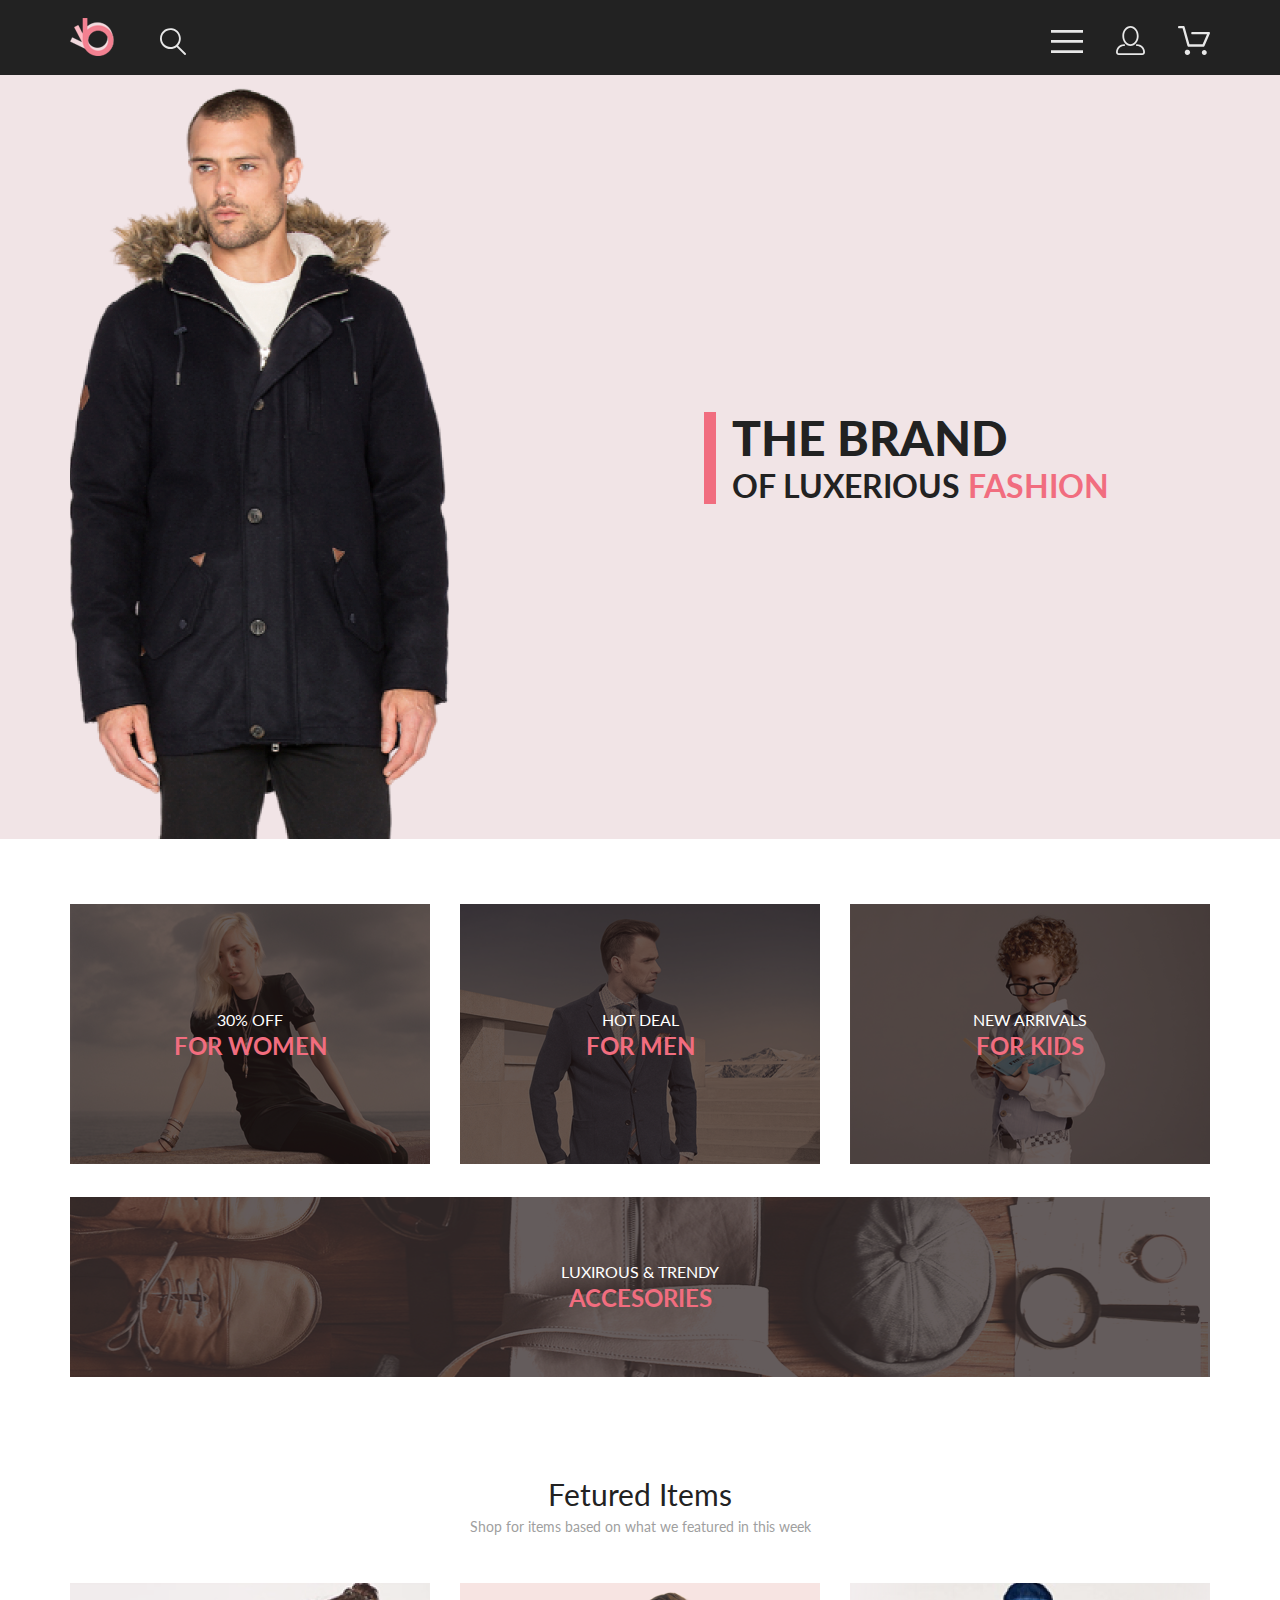
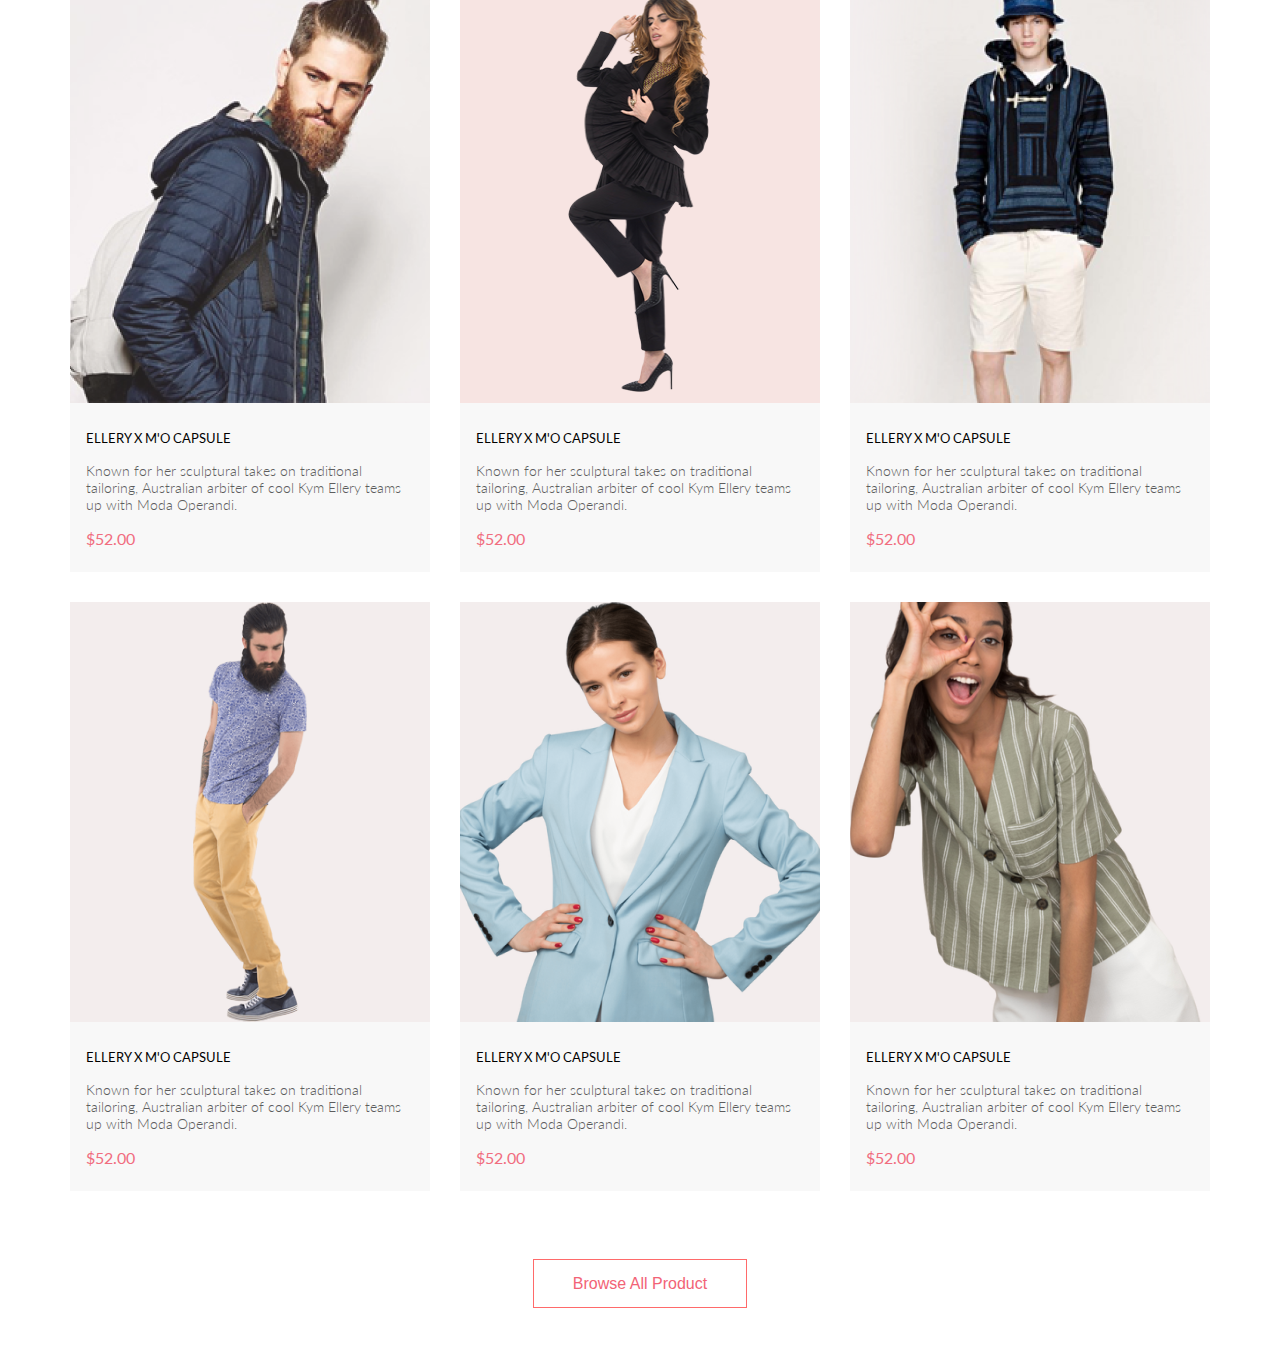
<file: Lesson11/index.html>
<!DOCTYPE html>
<html lang="en">
  <head>
    <meta charset="UTF-8" />
    <meta name="viewport" content="width=device-width, initial-scale=1.0" />
    <title>Lesson 12</title>
    <link rel="preconnect" href="https://fonts.googleapis.com" />
    <link rel="preconnect" href="https://fonts.gstatic.com" crossorigin />
    <link
      href="https://fonts.googleapis.com/css2?family=Lato:wght@300;400;700;900&display=swap"
      rel="stylesheet"
    />
    <link rel="stylesheet" href="css/style.css" />
  </head>
  <body>
    <header class="header center">
      <div class="nav__bar">
        <div class="nav__bar_left">
          <a href="index.html"
            ><img src="img/main_logo.svg" alt="" class="nav__bar_logo"
          /></a>
          <img src="img/search_icon.svg" alt="" class="nav__bar_search" />
        </div>
        <div class="nav__bar_right">
          <a href=""><img src="img/Button copy.svg" alt="" /></a>
        </div>
      </div>
    </header>
    <main>
      <div class="top center">
        <div class="top__content">
          <div class="top__left">
            <img src="img/top_img.png" alt="" />
          </div>
          <div class="top__right">
            <img class="top__right__img" src="img/top_rect.svg" alt="" />
            <h1 class="top__right__title">
              <span class="top__title_bold">THE BRAND </span><br /><span
                class="top__title_normal"
                >OF LUXERIOUS </span
              ><span class="top__title_red">FASHION</span>
            </h1>
          </div>
        </div>
      </div>
      <div class="catalog center">
        <div class="catalog__items">
          <a class="catalog__item" href="#">
            <img class="catalog__item_img" src="img/for_women.png" alt="" />
            <div class="catalog__text">
              <h2 class="catalog__title">
                <span class="catalog__title_top">30% off</span><br />
                <span class="catalog__title_bottom">for women</span>
              </h2>
            </div>
          </a>
          <a class="catalog__item" href="#">
            <img class="catalog__item_img" src="img/for_men.png" alt="" />
            <div class="catalog__text">
              <h2 class="catalog__title">
                <span class="catalog__title_top">hot deal</span><br />
                <span class="catalog__title_bottom">for men</span>
              </h2>
            </div>
          </a>
          <a class="catalog__item" href="#">
            <img class="catalog__item_img" src="img/for_kids.png" alt="" />
            <div class="catalog__text">
              <h2 class="catalog__title">
                <span class="catalog__title_top">new arrivals</span><br />
                <span class="catalog__title_bottom">for kids</span>
              </h2>
            </div>
          </a>
        </div>
        <a class="catalog__item_big" href="#">
          <img class="catalog__item_img" src="img/accesories.png" alt="" />
          <div class="catalog__text">
            <h2 class="catalog__title">
              <span class="catalog__title_top">luxirous & trendy</span><br />
              <span class="catalog__title_bottom">accesories</span>
            </h2>
          </div>
        </a>
      </div>
      <div class="products center">
        <div class="products__text">
          <h2 class="products__title">Fetured Items</h2>
          <h3 class="products__subtitle">
            Shop for items based on what we featured in this week
          </h3>
        </div>
        <div class="products__group">
          <div class="products__card">
            <img
              class="products__card_img"
              src="img/product1.png"
              alt="a man in a blue jacket"
              class="products__card_img"
            />
            <div class="products__card_text">
              <h3 class="products__card_title">ELLERY X M'O CAPSULE</h3>
              <p class="products__card_description">
                Known for her sculptural takes on traditional tailoring,
                Australian arbiter of cool Kym Ellery teams up with Moda
                Operandi.
              </p>
              <p class="products__card_price">$52.00</p>
            </div>
          </div>
          <div class="products__card">
            <img
              src="img/product2.png"
              alt="a girl in a black suit"
              class="products__card_img"
            />
            <div class="products__card_text">
              <h3 class="products__card_title">ELLERY X M'O CAPSULE</h3>
              <p class="products__card_description">
                Known for her sculptural takes on traditional tailoring,
                Australian arbiter of cool Kym Ellery teams up with Moda
                Operandi.
              </p>
              <p class="products__card_price">$52.00</p>
            </div>
          </div>
          <div class="products__card">
            <img
              src="img/product3.png"
              alt="a man in a blue and black sweatshirt and white shorts"
              class="products__card_img"
            />
            <div class="products__card_text">
              <h3 class="products__card_title">ELLERY X M'O CAPSULE</h3>
              <p class="products__card_description">
                Known for her sculptural takes on traditional tailoring,
                Australian arbiter of cool Kym Ellery teams up with Moda
                Operandi.
              </p>
              <p class="products__card_price">$52.00</p>
            </div>
          </div>
          <div class="products__card">
            <img
              src="img/product4.png"
              alt="a man in a purple t-shirt and yellow trousers"
              class="products__card_img"
            />
            <div class="products__card_text">
              <h3 class="products__card_title">ELLERY X M'O CAPSULE</h3>
              <p class="products__card_description">
                Known for her sculptural takes on traditional tailoring,
                Australian arbiter of cool Kym Ellery teams up with Moda
                Operandi.
              </p>
              <p class="products__card_price">$52.00</p>
            </div>
          </div>
          <div class="products__card">
            <img
              src="img/product5.png"
              alt="a girl in a blue jacket"
              class="products__card_img"
            />
            <div class="products__card_text">
              <h3 class="products__card_title">ELLERY X M'O CAPSULE</h3>
              <p class="products__card_description">
                Known for her sculptural takes on traditional tailoring,
                Australian arbiter of cool Kym Ellery teams up with Moda
                Operandi.
              </p>
              <p class="products__card_price">$52.00</p>
            </div>
          </div>
          <div class="products__card">
            <img
              src="img/product6.png"
              alt="a girl in a striped jacket"
              class="products__card_img"
            />
            <div class="products__card_text">
              <h3 class="products__card_title">ELLERY X M'O CAPSULE</h3>
              <p class="products__card_description">
                Known for her sculptural takes on traditional tailoring,
                Australian arbiter of cool Kym Ellery teams up with Moda
                Operandi.
              </p>
              <p class="products__card_price">$52.00</p>
            </div>
          </div>
        </div>
        <div class="products__bottom">
          <button class="products__button">Browse All Product</button>
        </div>
      </div>
    </main>
  </body>
</html>
</file>
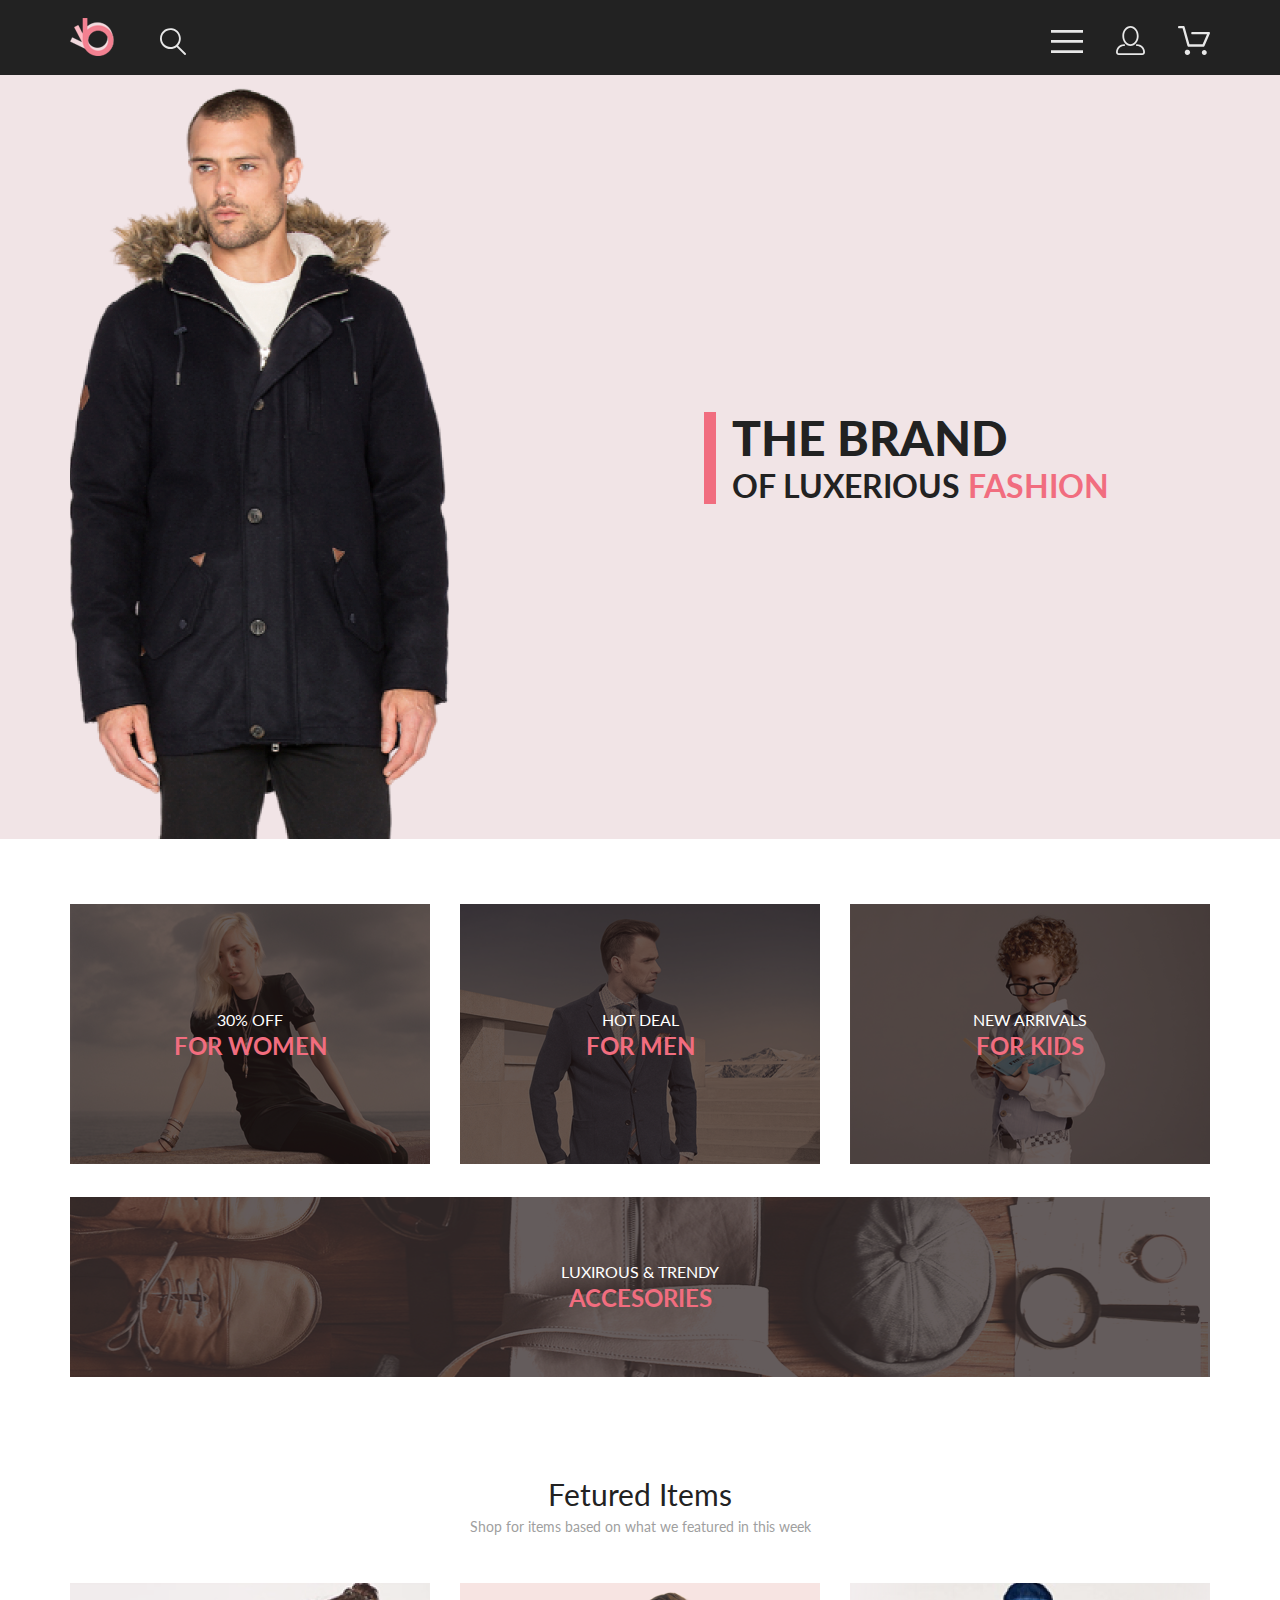
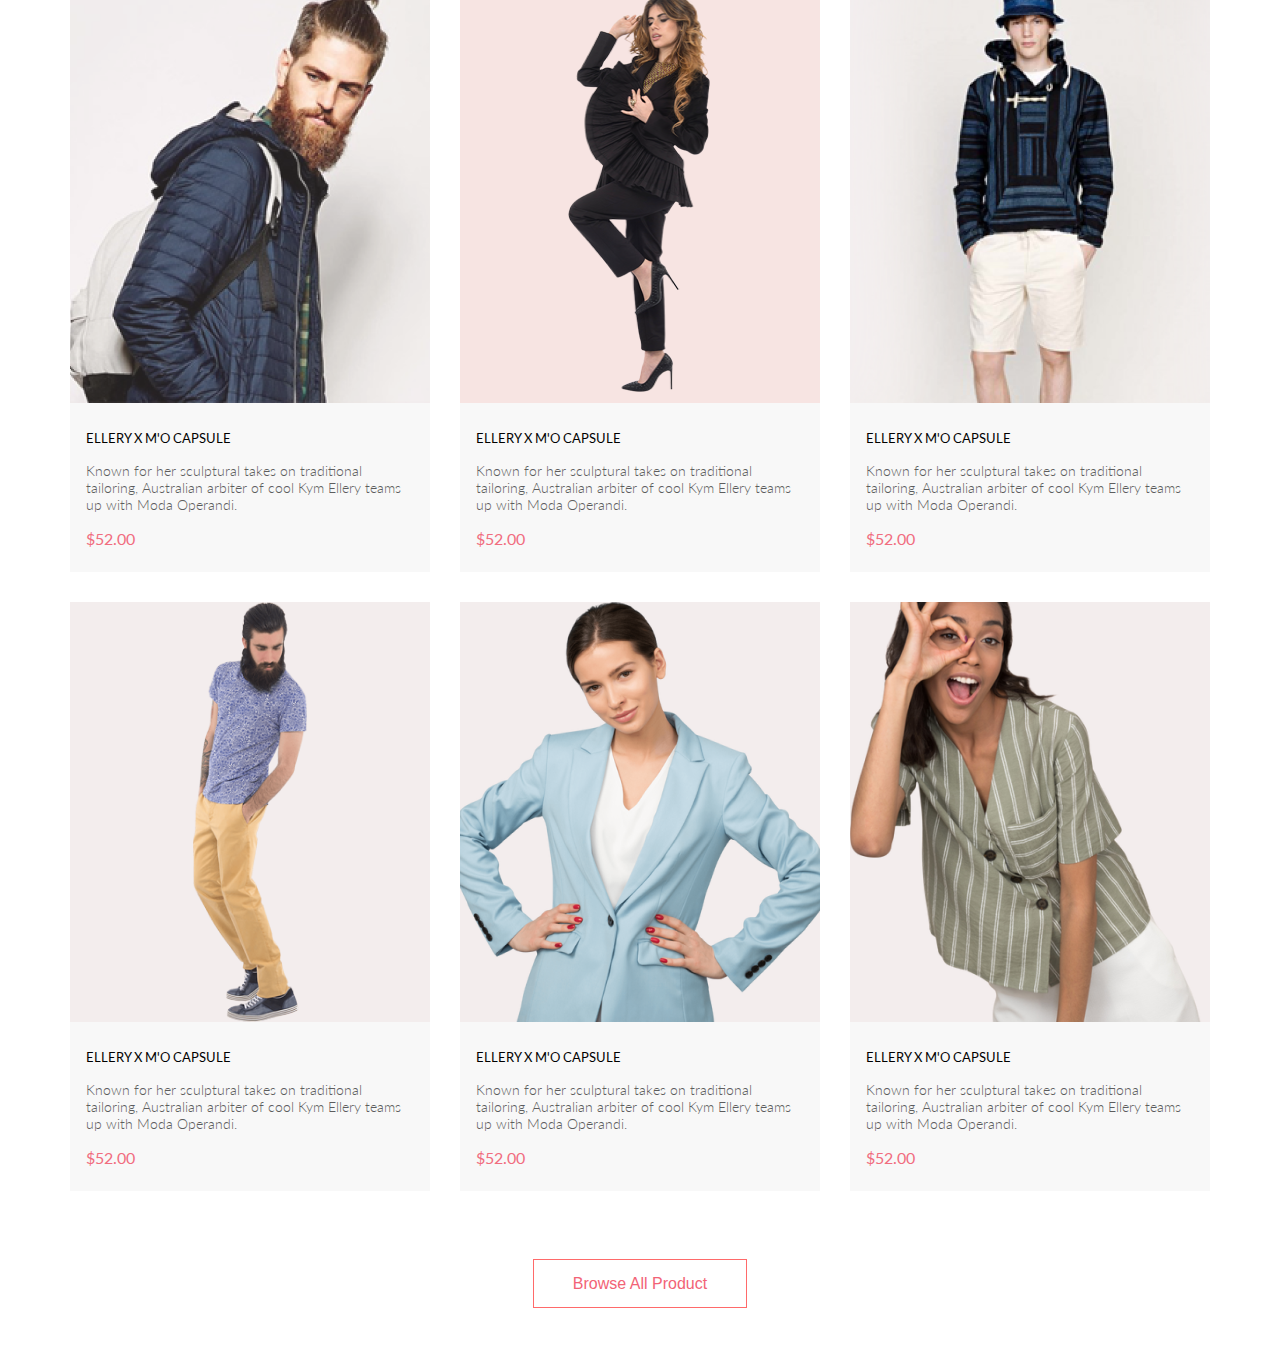
<file: Lesson12/index.html>
<!DOCTYPE html>
<html lang="en">
  <head>
    <meta charset="UTF-8" />
    <meta name="viewport" content="width=device-width, initial-scale=1.0" />
    <title>Lesson 12</title>
    <link rel="preconnect" href="https://fonts.googleapis.com" />
    <link rel="preconnect" href="https://fonts.gstatic.com" crossorigin />
    <link
      href="https://fonts.googleapis.com/css2?family=Lato:wght@300;400;700;900&display=swap"
      rel="stylesheet"
    />
    <link rel="stylesheet" href="css/style.css" />
  </head>
  <body>
    <header class="header center">
      <div class="nav__bar">
        <div class="nav__bar_left">
          <a href="index.html"
            ><img src="img/main_logo.svg" alt="" class="nav__bar_logo"
          /></a>
          <img src="img/search_icon.svg" alt="" class="nav__bar_search" />
        </div>
        <div class="nav__bar_right">
          <a href=""><img src="img/Button copy.svg" alt="" /></a>
        </div>
      </div>
    </header>
    <main>
      <div class="top center">
        <div class="top__content">
          <div class="top__left">
            <img class="top__left_img" src="img/top_img.png" alt="" />
          </div>
          <div class="top__right">
            <img class="top__right__img" src="img/top_rect.svg" alt="" />
            <h1 class="top__right__title">
              <span class="top__title_bold">THE BRAND </span><br /><span
                class="top__title_normal"
                >OF LUXERIOUS </span
              ><span class="top__title_red">FASHION</span>
            </h1>
          </div>
        </div>
      </div>
      <div class="catalog center">
        <div class="catalog__items">
          <a class="catalog__item" href="#">
            <img class="catalog__item_img" src="img/for_women.png" alt="" />
            <div class="catalog__text">
              <h2 class="catalog__title">
                <span class="catalog__title_top">30% off</span><br />
                <span class="catalog__title_bottom">for women</span>
              </h2>
            </div>
          </a>
          <a class="catalog__item" href="#">
            <img class="catalog__item_img" src="img/for_men.png" alt="" />
            <div class="catalog__text">
              <h2 class="catalog__title">
                <span class="catalog__title_top">hot deal</span><br />
                <span class="catalog__title_bottom">for men</span>
              </h2>
            </div>
          </a>
          <a class="catalog__item" href="#">
            <img class="catalog__item_img" src="img/for_kids.png" alt="" />
            <div class="catalog__text">
              <h2 class="catalog__title">
                <span class="catalog__title_top">new arrivals</span><br />
                <span class="catalog__title_bottom">for kids</span>
              </h2>
            </div>
          </a>
        </div>
        <a class="catalog__item_big" href="#">
          <img class="catalog__item_img" src="img/accesories.png" alt="" />
          <div class="catalog__text">
            <h2 class="catalog__title">
              <span class="catalog__title_top">luxirous & trendy</span><br />
              <span class="catalog__title_bottom">accesories</span>
            </h2>
          </div>
        </a>
      </div>
      <div class="products center">
        <div class="products__text">
          <h2 class="products__title">Fetured Items</h2>
          <h3 class="products__subtitle">
            Shop for items based on what we featured in this week
          </h3>
        </div>
        <div class="products__group">
          <div class="products__card">
            <img
              class="products__card_img"
              src="img/product1.png"
              alt="a man in a blue jacket"
              class="products__card_img"
            />
            <div class="products__card_text">
              <h3 class="products__card_title">ELLERY X M'O CAPSULE</h3>
              <p class="products__card_description">
                Known for her sculptural takes on traditional tailoring,
                Australian arbiter of cool Kym Ellery teams up with Moda
                Operandi.
              </p>
              <p class="products__card_price">$52.00</p>
            </div>
          </div>
          <div class="products__card">
            <img
              src="img/product2.png"
              alt="a girl in a black suit"
              class="products__card_img"
            />
            <div class="products__card_text">
              <h3 class="products__card_title">ELLERY X M'O CAPSULE</h3>
              <p class="products__card_description">
                Known for her sculptural takes on traditional tailoring,
                Australian arbiter of cool Kym Ellery teams up with Moda
                Operandi.
              </p>
              <p class="products__card_price">$52.00</p>
            </div>
          </div>
          <div class="products__card">
            <img
              src="img/product3.png"
              alt="a man in a blue and black sweatshirt and white shorts"
              class="products__card_img"
            />
            <div class="products__card_text">
              <h3 class="products__card_title">ELLERY X M'O CAPSULE</h3>
              <p class="products__card_description">
                Known for her sculptural takes on traditional tailoring,
                Australian arbiter of cool Kym Ellery teams up with Moda
                Operandi.
              </p>
              <p class="products__card_price">$52.00</p>
            </div>
          </div>
          <div class="products__card">
            <img
              src="img/product4.png"
              alt="a man in a purple t-shirt and yellow trousers"
              class="products__card_img"
            />
            <div class="products__card_text">
              <h3 class="products__card_title">ELLERY X M'O CAPSULE</h3>
              <p class="products__card_description">
                Known for her sculptural takes on traditional tailoring,
                Australian arbiter of cool Kym Ellery teams up with Moda
                Operandi.
              </p>
              <p class="products__card_price">$52.00</p>
            </div>
          </div>
          <div class="products__card">
            <img
              src="img/product5.png"
              alt="a girl in a blue jacket"
              class="products__card_img"
            />
            <div class="products__card_text">
              <h3 class="products__card_title">ELLERY X M'O CAPSULE</h3>
              <p class="products__card_description">
                Known for her sculptural takes on traditional tailoring,
                Australian arbiter of cool Kym Ellery teams up with Moda
                Operandi.
              </p>
              <p class="products__card_price">$52.00</p>
            </div>
          </div>
          <div class="products__card">
            <img
              src="img/product6.png"
              alt="a girl in a striped jacket"
              class="products__card_img"
            />
            <div class="products__card_text">
              <h3 class="products__card_title">ELLERY X M'O CAPSULE</h3>
              <p class="products__card_description">
                Known for her sculptural takes on traditional tailoring,
                Australian arbiter of cool Kym Ellery teams up with Moda
                Operandi.
              </p>
              <p class="products__card_price">$52.00</p>
            </div>
          </div>
        </div>
        <div class="products__bottom">
          <button class="products__button">Browse All Product</button>
        </div>
      </div>
    </main>
  </body>
</html>
</file>
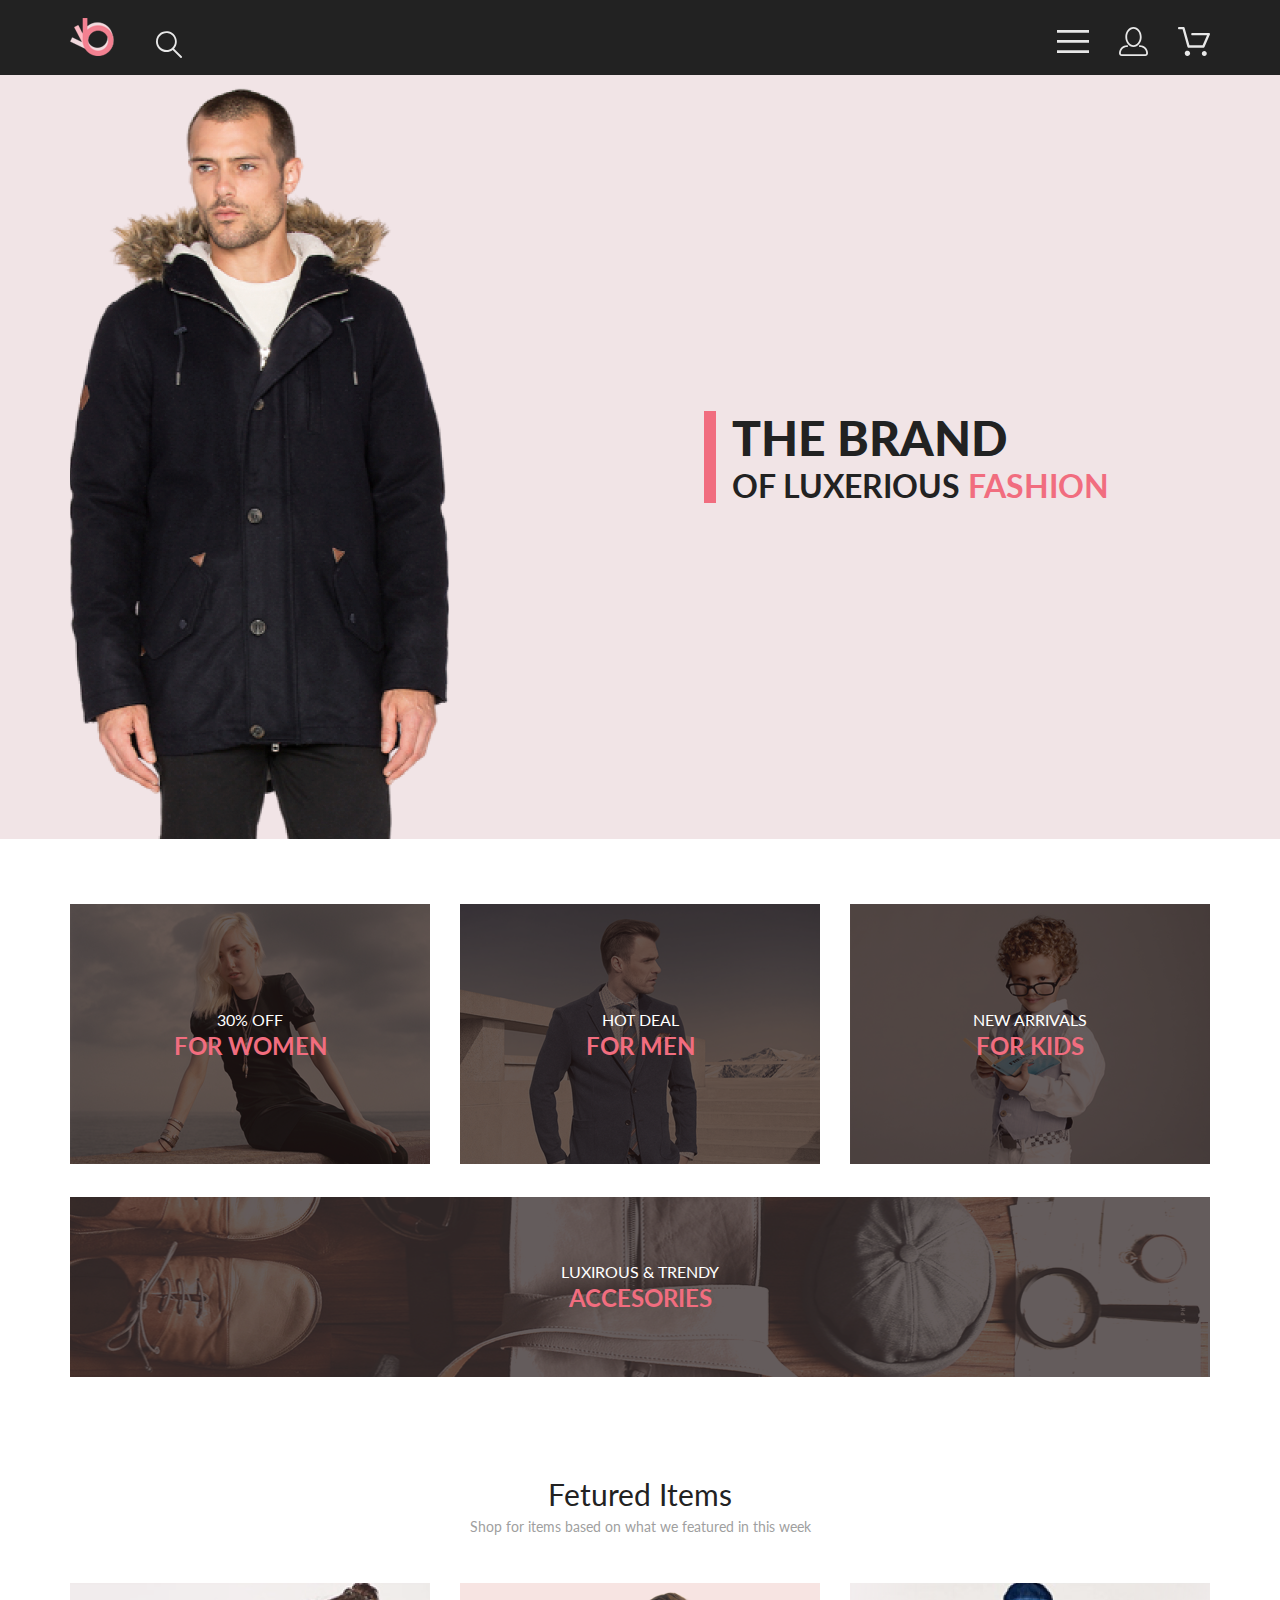
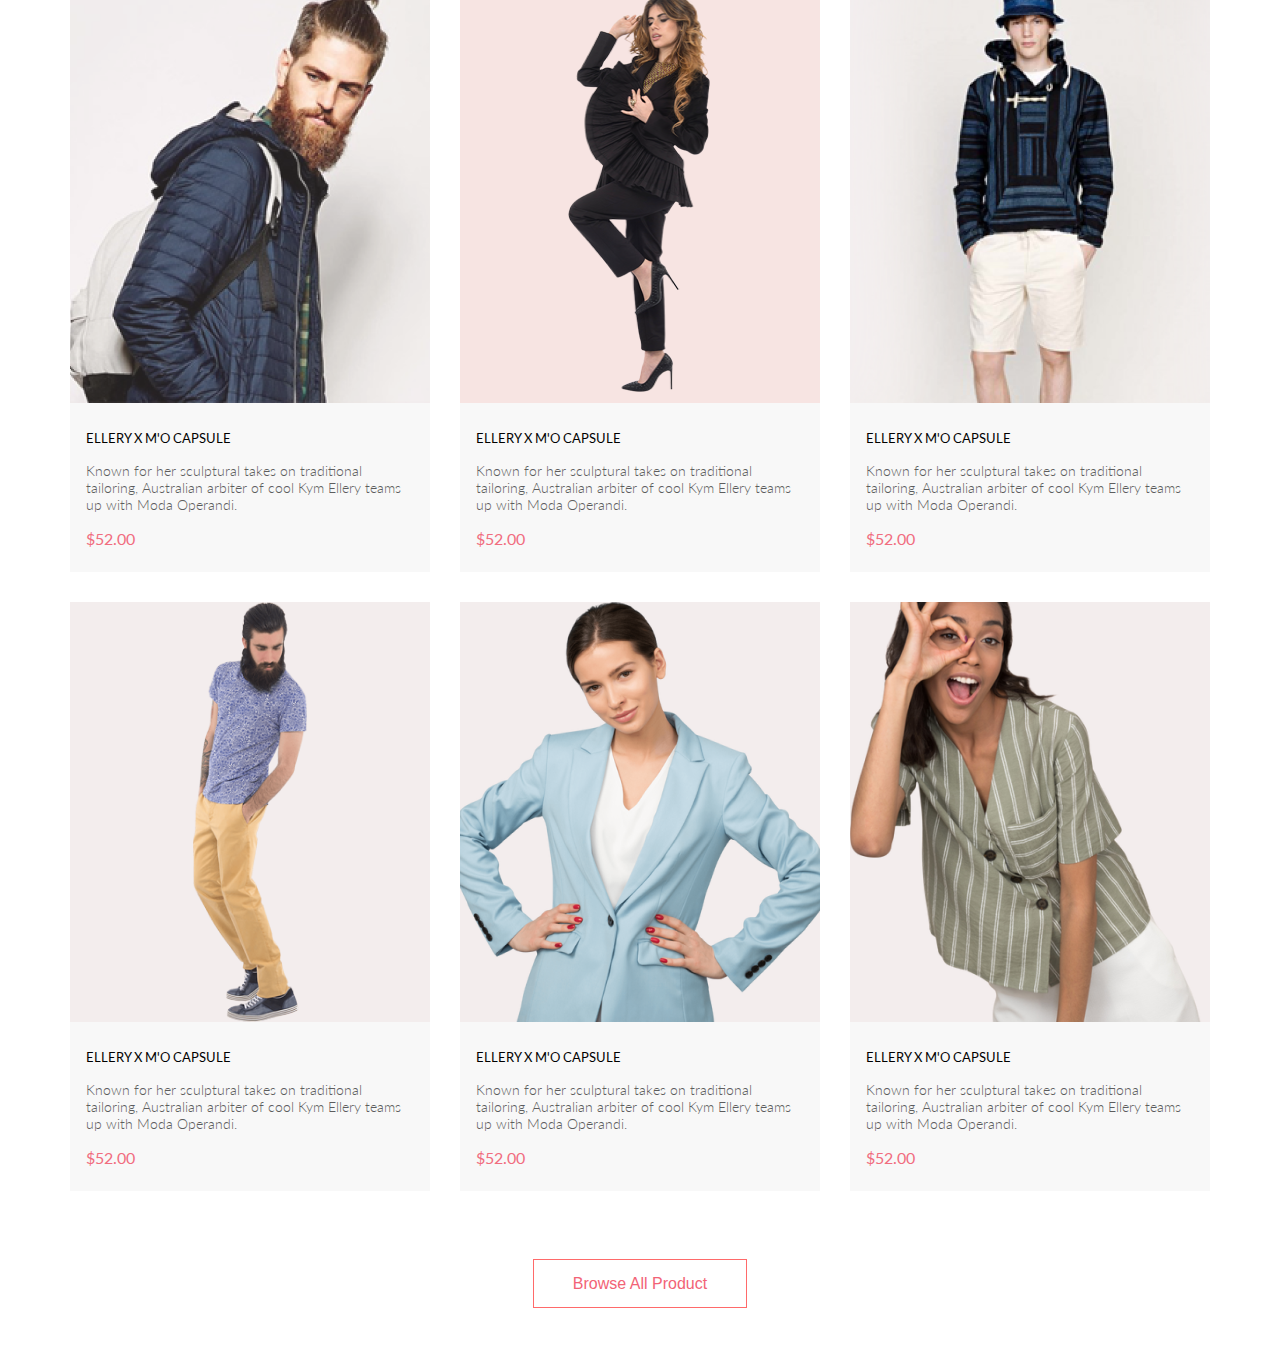
<file: Lesson13/index.html>
<!DOCTYPE html>
<html lang="en">
  <head>
    <meta charset="UTF-8" />
    <meta name="viewport" content="width=device-width, initial-scale=1.0" />
    <title>Lesson 13</title>
    <link rel="preconnect" href="https://fonts.googleapis.com" />
    <link rel="preconnect" href="https://fonts.gstatic.com" crossorigin />
    <link
      href="https://fonts.googleapis.com/css2?family=Lato:wght@300;400;700;900&display=swap"
      rel="stylesheet"
    />
    <link rel="stylesheet" href="css/style.css" />
  </head>
  <body>
    <header class="header center">
      <div class="nav__bar">
        <div class="nav__bar_left">
          <a href="index.html"
            ><img src="img/main_logo.svg" alt="logo" class="nav__bar_logo"
          /></a>
          <img src="img/search_icon.svg" alt="search" class="nav__bar_search" />
        </div>
        <div class="nav__bar_right hidden_icon">
          <a class="nav__bar_right_icon" href=""
            ><img src="img/Forma 1.svg" alt=""
          /></a>
          <a class="nav__bar_right_icon" href=""
            ><img src="img/Forma 2.svg" alt=""
          /></a>
          <a class="nav__bar_right_icon" href=""
            ><img src="img/Forma 3.svg" alt=""
          /></a>
        </div>
      </div>
    </header>
    <main>
      <div class="top center">
        <div class="top__content">
          <div class="top__left">
            <img class="top__left_img" src="img/top_img.png" alt="" />
          </div>
          <div class="top__right">
            <div class="top__right_block">
              <div class="top__right_rec"></div>
              <h1 class="top__right__title">
                <span class="top__title_bold">THE BRAND<br /> </span>
                <span class="top__title_normal">OF LUXERIOUS </span>
                <span class="top__title_red">FASHION</span>
              </h1>
            </div>
          </div>
        </div>
      </div>
      <div class="catalog center">
        <div class="catalog__items">
          <a class="catalog__item" href="#">
            <img class="catalog__item_img" src="img/for_women.png" alt="" />
            <div class="catalog__text">
              <h2 class="catalog__title">
                <span class="catalog__title_top">30% off</span><br />
                <span class="catalog__title_bottom">for women</span>
              </h2>
            </div>
          </a>
          <a class="catalog__item" href="#">
            <img class="catalog__item_img" src="img/for_men.png" alt="" />
            <div class="catalog__text">
              <h2 class="catalog__title">
                <span class="catalog__title_top">hot deal</span><br />
                <span class="catalog__title_bottom">for men</span>
              </h2>
            </div>
          </a>
          <a class="catalog__item" href="#">
            <img class="catalog__item_img" src="img/for_kids.png" alt="" />
            <div class="catalog__text">
              <h2 class="catalog__title">
                <span class="catalog__title_top">new arrivals</span><br />
                <span class="catalog__title_bottom">for kids</span>
              </h2>
            </div>
          </a>
        </div>
        <a class="catalog__item_big" href="#">
          <img class="catalog__item_img" src="img/accesories.png" alt="" />
          <div class="catalog__text">
            <h2 class="catalog__title">
              <span class="catalog__title_top">luxirous & trendy</span><br />
              <span class="catalog__title_bottom">accesories</span>
            </h2>
          </div>
        </a>
      </div>
      <div class="products center">
        <div class="products__text">
          <h2 class="products__title">Fetured Items</h2>
          <h3 class="products__subtitle">
            Shop for items based on what we featured in this week
          </h3>
        </div>
        <div class="products__group">
          <div class="products__card">
            <img
              class="products__card_img"
              src="img/product1.png"
              alt="a man in a blue jacket"
              class="products__card_img"
            />
            <div class="products__card_text">
              <h3 class="products__card_title">ELLERY X M'O CAPSULE</h3>
              <p class="products__card_description">
                Known for her sculptural takes on traditional tailoring,
                Australian arbiter of cool Kym Ellery teams up with Moda
                Operandi.
              </p>
              <p class="products__card_price">$52.00</p>
            </div>
          </div>
          <div class="products__card">
            <img
              src="img/product2.png"
              alt="a girl in a black suit"
              class="products__card_img"
            />
            <div class="products__card_text">
              <h3 class="products__card_title">ELLERY X M'O CAPSULE</h3>
              <p class="products__card_description">
                Known for her sculptural takes on traditional tailoring,
                Australian arbiter of cool Kym Ellery teams up with Moda
                Operandi.
              </p>
              <p class="products__card_price">$52.00</p>
            </div>
          </div>
          <div class="products__card">
            <img
              src="img/product3.png"
              alt="a man in a blue and black sweatshirt and white shorts"
              class="products__card_img"
            />
            <div class="products__card_text">
              <h3 class="products__card_title">ELLERY X M'O CAPSULE</h3>
              <p class="products__card_description">
                Known for her sculptural takes on traditional tailoring,
                Australian arbiter of cool Kym Ellery teams up with Moda
                Operandi.
              </p>
              <p class="products__card_price">$52.00</p>
            </div>
          </div>
          <div class="products__card">
            <img
              src="img/product4.png"
              alt="a man in a purple t-shirt and yellow trousers"
              class="products__card_img"
            />
            <div class="products__card_text">
              <h3 class="products__card_title">ELLERY X M'O CAPSULE</h3>
              <p class="products__card_description">
                Known for her sculptural takes on traditional tailoring,
                Australian arbiter of cool Kym Ellery teams up with Moda
                Operandi.
              </p>
              <p class="products__card_price">$52.00</p>
            </div>
          </div>
          <div class="products__card">
            <img
              src="img/product5.png"
              alt="a girl in a blue jacket"
              class="products__card_img"
            />
            <div class="products__card_text">
              <h3 class="products__card_title">ELLERY X M'O CAPSULE</h3>
              <p class="products__card_description">
                Known for her sculptural takes on traditional tailoring,
                Australian arbiter of cool Kym Ellery teams up with Moda
                Operandi.
              </p>
              <p class="products__card_price">$52.00</p>
            </div>
          </div>
          <div class="products__card">
            <img
              src="img/product6.png"
              alt="a girl in a striped jacket"
              class="products__card_img"
            />
            <div class="products__card_text">
              <h3 class="products__card_title">ELLERY X M'O CAPSULE</h3>
              <p class="products__card_description">
                Known for her sculptural takes on traditional tailoring,
                Australian arbiter of cool Kym Ellery teams up with Moda
                Operandi.
              </p>
              <p class="products__card_price">$52.00</p>
            </div>
          </div>
        </div>
        <div class="products__bottom">
          <button class="products__button">Browse All Product</button>
        </div>
      </div>
    </main>
  </body>
</html>
</file>
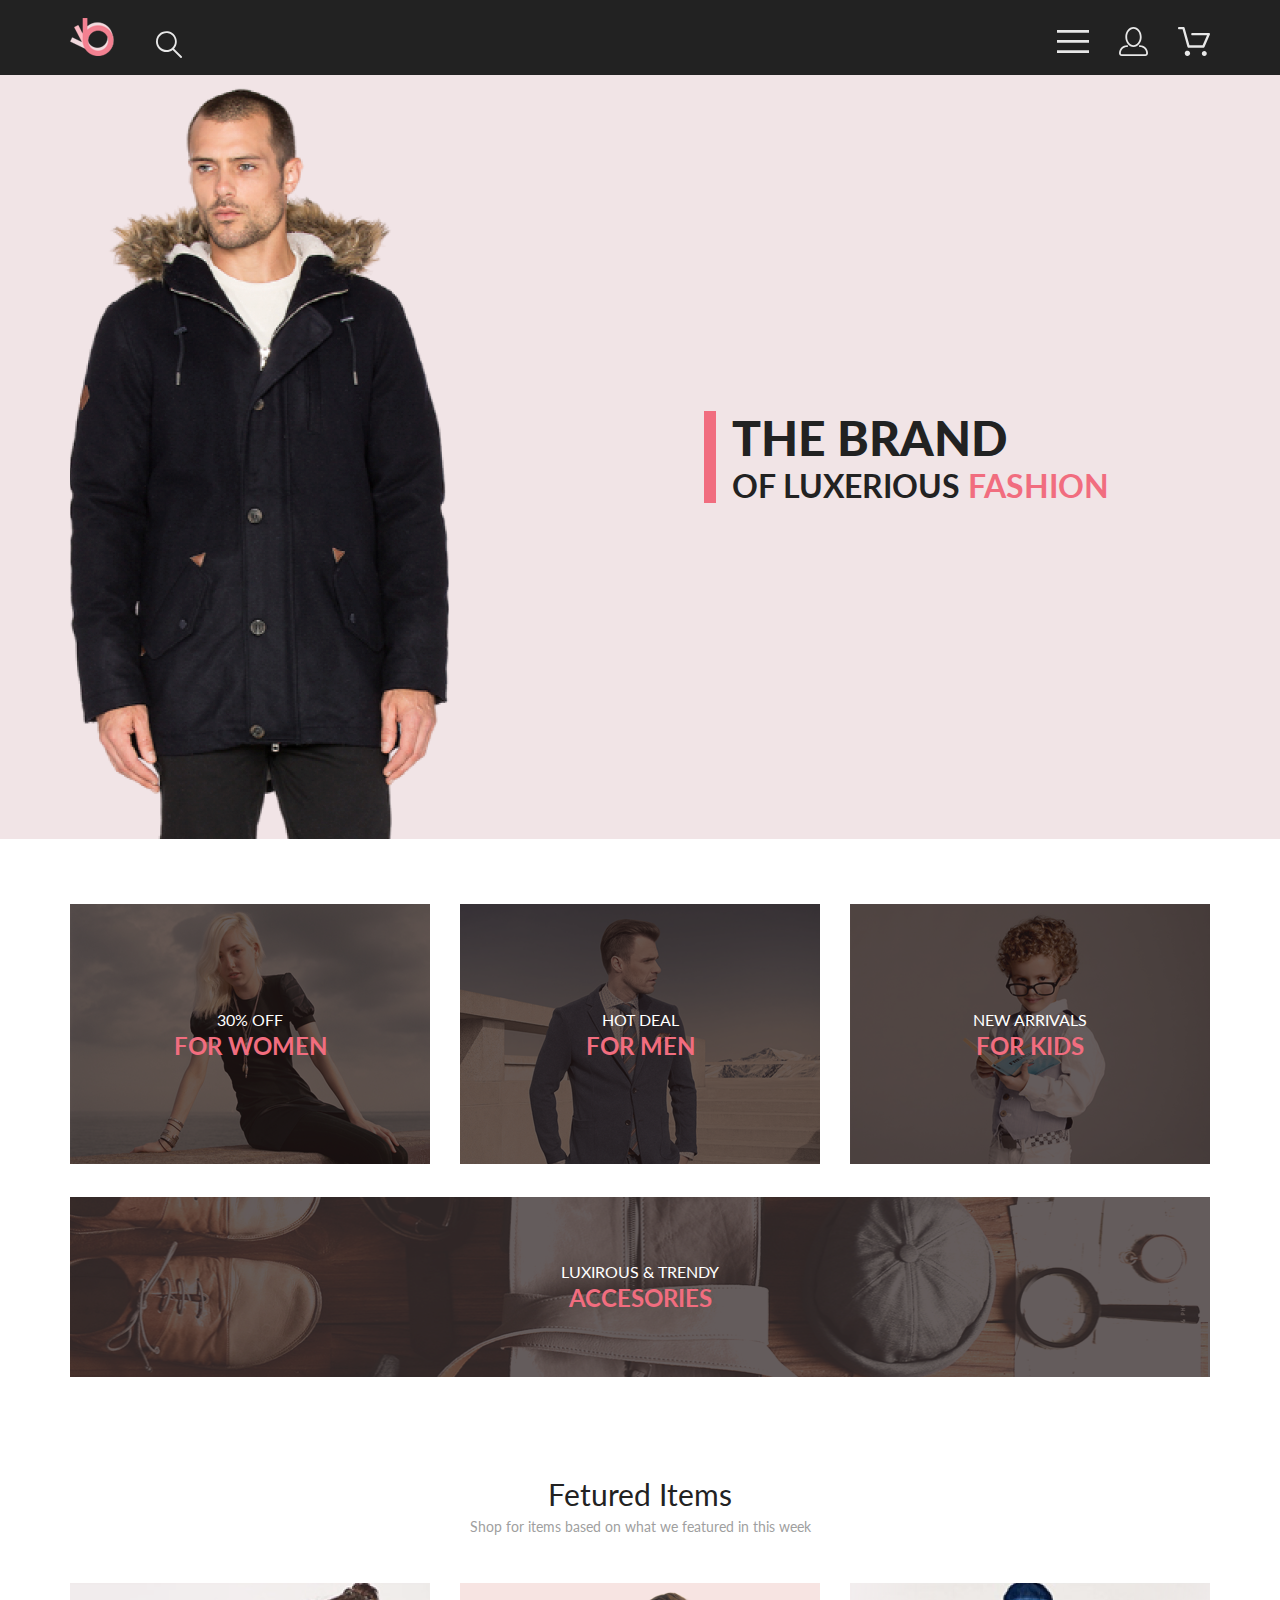
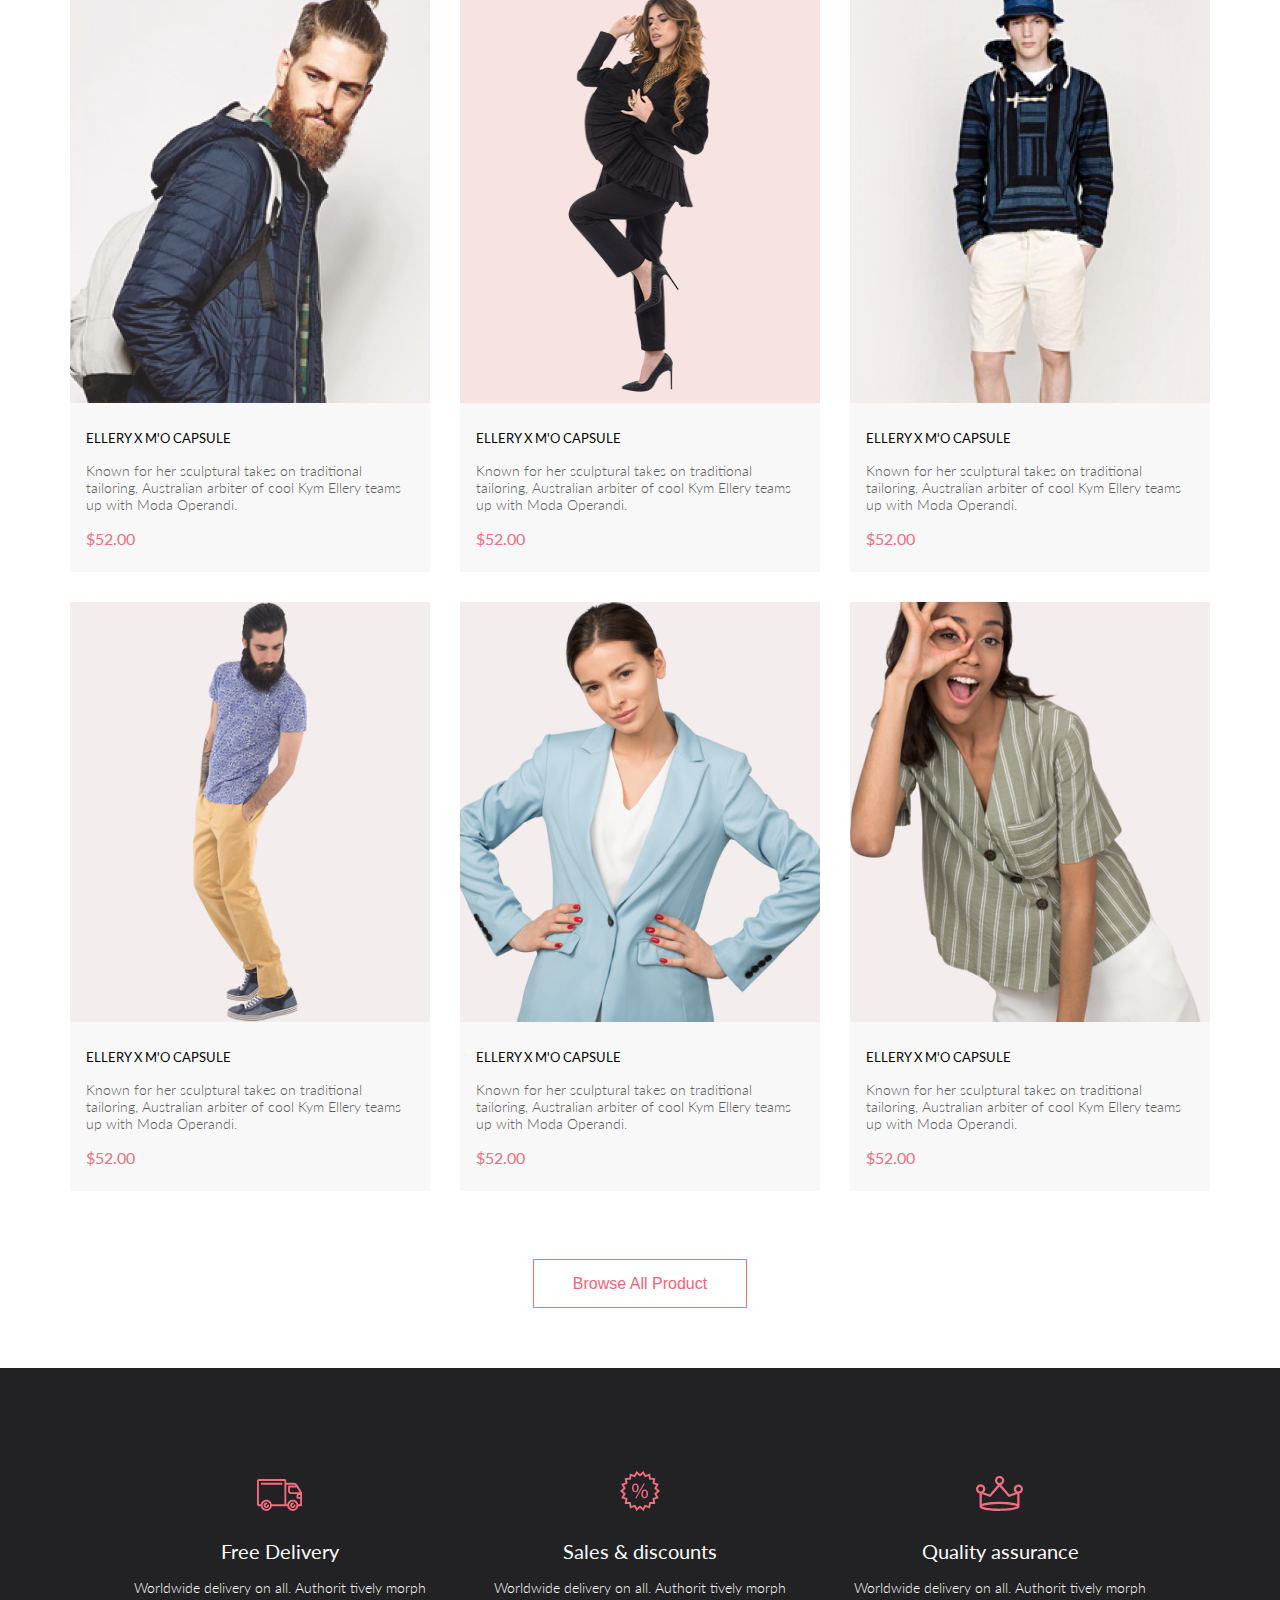
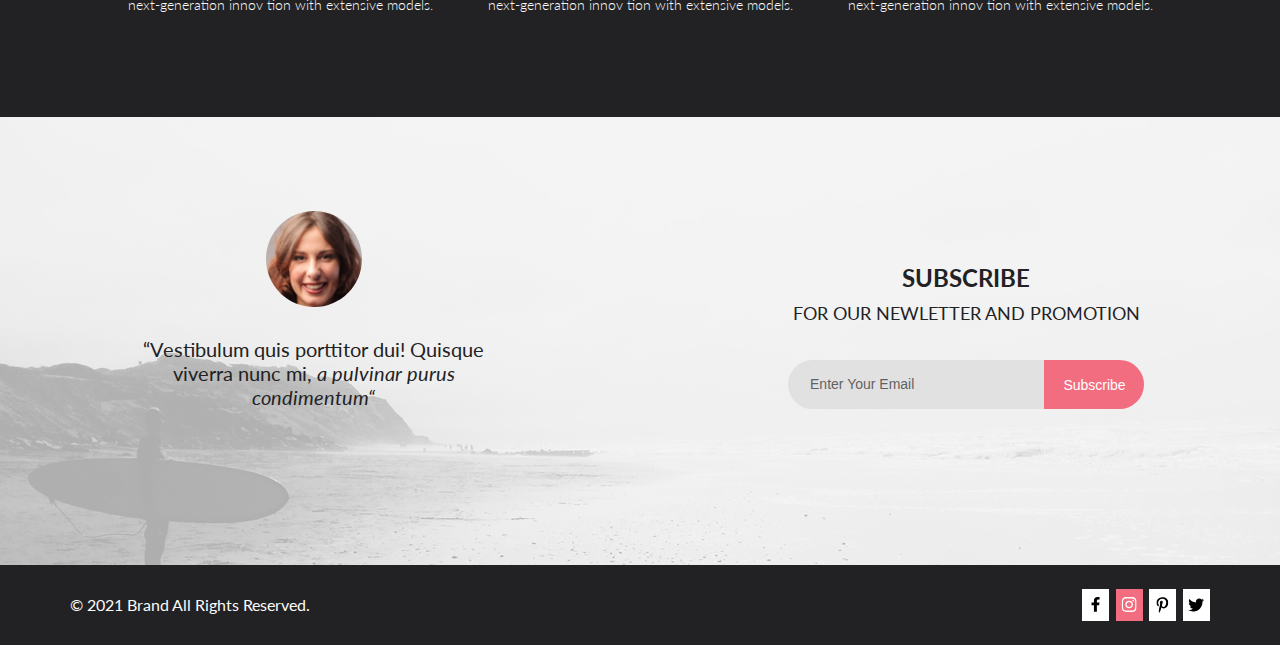
<file: Lesson16/index.html>
<!DOCTYPE html>
<html lang="en">
  <head>
    <meta charset="UTF-8" />
    <meta name="viewport" content="width=device-width, initial-scale=1.0" />
    <title>Lesson 16</title>
    <link rel="preconnect" href="https://fonts.googleapis.com" />
    <link rel="preconnect" href="https://fonts.gstatic.com" crossorigin />
    <link
      href="https://fonts.googleapis.com/css2?family=Lato:ital,wght@0,300;0,400;0,700;0,900;1,400&display=swap"
      rel="stylesheet"
    />
    <link rel="stylesheet" href="css/style.css" />
  </head>
  <body>
    <header class="header center">
      <div class="nav__bar">
        <div class="nav__bar_left">
          <a href="index.html"
            ><img src="img/main_logo.svg" alt="logo" class="nav__bar_logo"
          /></a>
          <img src="img/search_icon.svg" alt="search" class="nav__bar_search" />
        </div>
        <div class="nav__bar_right hidden_icon">
          <a class="nav__bar_right_icon" href=""
            ><img src="img/Forma 1.svg" alt=""
          /></a>
          <a class="nav__bar_right_icon" href=""
            ><img src="img/Forma 2.svg" alt=""
          /></a>
          <a class="nav__bar_right_icon" href=""
            ><img src="img/Forma 3.svg" alt=""
          /></a>
        </div>
      </div>
    </header>
    <main>
      <div class="top center">
        <div class="top__content">
          <div class="top__left">
            <img class="top__left_img" src="img/top_img.png" alt="" />
          </div>
          <div class="top__right">
            <div class="top__right_block">
              <div class="top__right_rec"></div>
              <h1 class="top__right__title">
                <span class="top__title_bold">THE BRAND<br /> </span>
                <span class="top__title_normal">OF LUXERIOUS </span>
                <span class="top__title_red">FASHION</span>
              </h1>
            </div>
          </div>
        </div>
      </div>
      <div class="catalog center">
        <div class="catalog__items">
          <a class="catalog__item" href="#">
            <img class="catalog__item_img" src="img/for_women.png" alt="" />
            <div class="catalog__text">
              <h2 class="catalog__title">
                <span class="catalog__title_top">30% off</span><br />
                <span class="catalog__title_bottom">for women</span>
              </h2>
            </div>
          </a>
          <a class="catalog__item" href="#">
            <img class="catalog__item_img" src="img/for_men.png" alt="" />
            <div class="catalog__text">
              <h2 class="catalog__title">
                <span class="catalog__title_top">hot deal</span><br />
                <span class="catalog__title_bottom">for men</span>
              </h2>
            </div>
          </a>
          <a class="catalog__item" href="#">
            <img class="catalog__item_img" src="img/for_kids.png" alt="" />
            <div class="catalog__text">
              <h2 class="catalog__title">
                <span class="catalog__title_top">new arrivals</span><br />
                <span class="catalog__title_bottom">for kids</span>
              </h2>
            </div>
          </a>
        </div>
        <a class="catalog__item_big" href="#">
          <img class="catalog__item_img" src="img/accesories.png" alt="" />
          <div class="catalog__text">
            <h2 class="catalog__title">
              <span class="catalog__title_top">luxirous & trendy</span><br />
              <span class="catalog__title_bottom">accesories</span>
            </h2>
          </div>
        </a>
      </div>
      <div class="products center">
        <div class="products__text">
          <h2 class="products__title">Fetured Items</h2>
          <h3 class="products__subtitle">
            Shop for items based on what we featured in this week
          </h3>
        </div>
        <div class="products__group">
          <div class="products__card">
            <div class="product__img_container">
              <img
                class="products__card_img"
                src="img/product1.png"
                alt="a man in a blue jacket"
                class="products__card_img"
              />
              <div class="product__img_filter">
                <button type="submit" class="product__buy_button">
                  <svg
                    class="product__buy_img"
                    width="139"
                    height="44"
                    viewBox="0 0 139 44"
                    fill="none"
                    xmlns="http://www.w3.org/2000/svg"
                  >
                    <path
                      class="path2"
                      d="M138.5 0.5H0.5V43.5H138.5V0.5Z"
                      stroke="white"
                      stroke-linejoin="round"
                    />
                    <path
                      class="path1"
                      d="M34.9521 34.2662H34.8397C34.2306 34.2662 33.7188 33.7666 33.6746 33.1289C33.6302 32.4602 34.1187 31.8781 34.7637 31.8341C34.7891 31.8324 34.8156 31.8315 34.8417 31.8315C35.4587 31.8315 35.9755 32.3214 36.0213 32.9482C36.0331 33.1967 35.9926 33.5509 35.7371 33.8434L35.7312 33.8502L35.7254 33.8571C35.5287 34.0907 35.2619 34.2316 34.9521 34.2662ZM21.22 34.2599C20.5695 34.2599 20.0402 33.7169 20.0402 33.0496C20.0402 32.3827 20.5695 31.8401 21.22 31.8401C21.8706 31.8401 22.3998 32.3827 22.3998 33.0496C22.3998 33.7169 21.8706 34.2599 21.22 34.2599Z"
                      fill="white"
                    />
                    <path
                      class="path1"
                      d="M34.8765 33.2662C34.9215 33.2549 34.9428 33.2339 34.9605 33.2129C34.9683 33.2037 34.9761 33.1946 34.9839 33.1855C35.0204 33.1438 35.0237 33.0553 35.0229 33.0105C35.0097 32.9044 34.9189 32.8315 34.8417 32.8315C34.838 32.8315 34.8341 32.8317 34.8317 32.8318C34.7536 32.8372 34.6658 32.9409 34.6724 33.0625C34.6818 33.1793 34.7679 33.2662 34.8397 33.2662H34.8765ZM21.22 33.2599C21.3192 33.2599 21.3998 33.1655 21.3998 33.0496C21.3998 32.9341 21.3192 32.8401 21.22 32.8401C21.1209 32.8401 21.0402 32.9341 21.0402 33.0496C21.0402 33.1655 21.1209 33.2599 21.22 33.2599ZM34.9999 35.2662C34.9522 35.2662 34.8883 35.2662 34.8397 35.2662C33.7021 35.2662 32.7571 34.3545 32.677 33.198C32.5969 31.9929 33.4942 30.9183 34.6957 30.8364C34.7446 30.8331 34.7933 30.8315 34.8417 30.8315C35.9804 30.8315 36.9418 31.7324 37.0195 32.8884C37.051 33.4915 36.8746 34.0612 36.4903 34.5012C36.106 34.9575 35.5768 35.2177 34.9999 35.2662ZM21.22 35.2599C20.0158 35.2599 19.0402 34.2709 19.0402 33.0496C19.0402 31.8291 20.0158 30.8401 21.22 30.8401C22.4242 30.8401 23.3998 31.8291 23.3998 33.0496C23.3998 34.2709 22.4242 35.2599 21.22 35.2599ZM34.1989 28.3938H22.1335C21.7006 28.3938 21.3163 28.1005 21.2038 27.6775L17.278 13.2477H14.5222C13.9939 13.2477 13.561 12.8086 13.561 12.2704C13.561 11.733 13.9939 11.293 14.5222 11.293H17.9998C18.4318 11.293 18.8161 11.5863 18.9286 12.0103L22.8544 26.4391H33.5581L37.1149 18.1338H25.2583C24.7291 18.1338 24.2962 17.6937 24.2962 17.1565C24.2962 16.6191 24.7291 16.1791 25.2583 16.1791H38.5891C38.9095 16.1791 39.2146 16.3419 39.3901 16.6191C39.5665 16.8954 39.5989 17.2374 39.4702 17.547L35.08 27.807C34.9198 28.1653 34.5832 28.3938 34.1989 28.3938Z"
                      fill="white"
                    />
                    <path
                      class="path1"
                      d="M34.8765 33.2662C34.9215 33.2549 34.9428 33.2339 34.9605 33.2129C34.9683 33.2037 34.9761 33.1946 34.9839 33.1855C35.0204 33.1438 35.0237 33.0553 35.0229 33.0105C35.0097 32.9044 34.9189 32.8315 34.8417 32.8315C34.838 32.8315 34.8341 32.8317 34.8317 32.8318C34.7536 32.8372 34.6658 32.9409 34.6724 33.0625C34.6818 33.1793 34.7679 33.2662 34.8397 33.2662H34.8765ZM21.22 33.2599C21.3192 33.2599 21.3998 33.1655 21.3998 33.0496C21.3998 32.9341 21.3192 32.8401 21.22 32.8401C21.1209 32.8401 21.0402 32.9341 21.0402 33.0496C21.0402 33.1655 21.1209 33.2599 21.22 33.2599ZM34.9999 35.2662C34.9522 35.2662 34.8883 35.2662 34.8397 35.2662C33.7021 35.2662 32.7571 34.3545 32.677 33.198C32.5969 31.9929 33.4942 30.9183 34.6957 30.8364C34.7446 30.8331 34.7933 30.8315 34.8417 30.8315C35.9804 30.8315 36.9418 31.7324 37.0195 32.8884C37.051 33.4915 36.8746 34.0612 36.4903 34.5012C36.106 34.9575 35.5768 35.2177 34.9999 35.2662ZM21.22 35.2599C20.0158 35.2599 19.0402 34.2709 19.0402 33.0496C19.0402 31.8291 20.0158 30.8401 21.22 30.8401C22.4242 30.8401 23.3998 31.8291 23.3998 33.0496C23.3998 34.2709 22.4242 35.2599 21.22 35.2599ZM34.1989 28.3938H22.1335C21.7006 28.3938 21.3163 28.1005 21.2038 27.6775L17.278 13.2477H14.5222C13.9939 13.2477 13.561 12.8086 13.561 12.2704C13.561 11.733 13.9939 11.293 14.5222 11.293H17.9998C18.4318 11.293 18.8161 11.5863 18.9286 12.0103L22.8544 26.4391H33.5581L37.1149 18.1338H25.2583C24.7291 18.1338 24.2962 17.6937 24.2962 17.1565C24.2962 16.6191 24.7291 16.1791 25.2583 16.1791H38.5891C38.9095 16.1791 39.2146 16.3419 39.3901 16.6191C39.5665 16.8954 39.5989 17.2374 39.4702 17.547L35.08 27.807C34.9198 28.1653 34.5832 28.3938 34.1989 28.3938Z"
                      fill="white"
                    />
                    <path
                      class="path1"
                      d="M57.201 24.511L55.626 20.43C55.5794 20.3087 55.5304 20.1687 55.479 20.01C55.4277 19.8467 55.3787 19.674 55.332 19.492C55.234 19.87 55.1337 20.185 55.031 20.437L53.456 24.511H57.201ZM60.029 28.235H58.979C58.8577 28.235 58.7597 28.2047 58.685 28.144C58.6104 28.0833 58.5544 28.0063 58.517 27.913L57.579 25.491H53.078L52.14 27.913C52.112 27.997 52.0584 28.0717 51.979 28.137C51.8997 28.2023 51.8017 28.235 51.685 28.235H50.635L54.646 18.204H56.018L60.029 28.235ZM65.5242 22.831C65.2909 22.5183 65.0389 22.3013 64.7682 22.18C64.4976 22.054 64.1942 21.991 63.8582 21.991C63.2002 21.991 62.6939 22.2267 62.3392 22.698C61.9846 23.1693 61.8072 23.8413 61.8072 24.714C61.8072 25.176 61.8469 25.5727 61.9262 25.904C62.0056 26.2307 62.1222 26.5013 62.2762 26.716C62.4302 26.926 62.6192 27.08 62.8432 27.178C63.0672 27.276 63.3216 27.325 63.6062 27.325C64.0169 27.325 64.3739 27.2317 64.6772 27.045C64.9852 26.8583 65.2676 26.5947 65.5242 26.254V22.831ZM66.7702 17.924V28.235H66.0282C65.8509 28.235 65.7389 28.1487 65.6922 27.976L65.5802 27.115C65.2769 27.479 64.9316 27.773 64.5442 27.997C64.1569 28.221 63.7089 28.333 63.2002 28.333C62.7942 28.333 62.4256 28.256 62.0942 28.102C61.7629 27.9433 61.4806 27.7123 61.2472 27.409C61.0139 27.1057 60.8342 26.7277 60.7082 26.275C60.5822 25.8223 60.5192 25.302 60.5192 24.714C60.5192 24.1913 60.5892 23.706 60.7292 23.258C60.8692 22.8053 61.0699 22.4133 61.3312 22.082C61.5926 21.7507 61.9122 21.4917 62.2902 21.305C62.6729 21.1137 63.1022 21.018 63.5782 21.018C64.0122 21.018 64.3832 21.0927 64.6912 21.242C65.0039 21.3867 65.2816 21.5897 65.5242 21.851V17.924H66.7702ZM73.3582 22.831C73.1249 22.5183 72.8729 22.3013 72.6022 22.18C72.3316 22.054 72.0282 21.991 71.6922 21.991C71.0342 21.991 70.5279 22.2267 70.1732 22.698C69.8186 23.1693 69.6412 23.8413 69.6412 24.714C69.6412 25.176 69.6809 25.5727 69.7602 25.904C69.8396 26.2307 69.9562 26.5013 70.1102 26.716C70.2642 26.926 70.4532 27.08 70.6772 27.178C70.9012 27.276 71.1556 27.325 71.4402 27.325C71.8509 27.325 72.2079 27.2317 72.5112 27.045C72.8192 26.8583 73.1016 26.5947 73.3582 26.254V22.831ZM74.6042 17.924V28.235H73.8622C73.6849 28.235 73.5729 28.1487 73.5262 27.976L73.4142 27.115C73.1109 27.479 72.7656 27.773 72.3782 27.997C71.9909 28.221 71.5429 28.333 71.0342 28.333C70.6282 28.333 70.2596 28.256 69.9282 28.102C69.5969 27.9433 69.3146 27.7123 69.0812 27.409C68.8479 27.1057 68.6682 26.7277 68.5422 26.275C68.4162 25.8223 68.3532 25.302 68.3532 24.714C68.3532 24.1913 68.4232 23.706 68.5632 23.258C68.7032 22.8053 68.9039 22.4133 69.1652 22.082C69.4266 21.7507 69.7462 21.4917 70.1242 21.305C70.5069 21.1137 70.9362 21.018 71.4122 21.018C71.8462 21.018 72.2172 21.0927 72.5252 21.242C72.8379 21.3867 73.1156 21.5897 73.3582 21.851V17.924H74.6042ZM82.3312 28.347C81.7712 28.347 81.3396 28.1907 81.0362 27.878C80.7376 27.5653 80.5882 27.115 80.5882 26.527V22.187H79.7342C79.6596 22.187 79.5966 22.166 79.5452 22.124C79.4939 22.0773 79.4682 22.0073 79.4682 21.914V21.417L80.6302 21.27L80.9172 19.079C80.9312 19.009 80.9616 18.953 81.0082 18.911C81.0596 18.8643 81.1249 18.841 81.2042 18.841H81.8342V21.284H83.8852V22.187H81.8342V26.443C81.8342 26.7417 81.9066 26.9633 82.0512 27.108C82.1959 27.2527 82.3826 27.325 82.6112 27.325C82.7419 27.325 82.8539 27.3087 82.9472 27.276C83.0452 27.2387 83.1292 27.199 83.1992 27.157C83.2692 27.115 83.3276 27.0777 83.3742 27.045C83.4256 27.0077 83.4699 26.989 83.5072 26.989C83.5726 26.989 83.6309 27.0287 83.6822 27.108L84.0462 27.703C83.8316 27.9037 83.5726 28.0623 83.2692 28.179C82.9659 28.291 82.6532 28.347 82.3312 28.347ZM88.1198 21.032C88.6378 21.032 89.1045 21.1183 89.5198 21.291C89.9351 21.4637 90.2898 21.7087 90.5838 22.026C90.8778 22.3433 91.1018 22.7283 91.2558 23.181C91.4145 23.629 91.4938 24.1307 91.4938 24.686C91.4938 25.246 91.4145 25.75 91.2558 26.198C91.1018 26.646 90.8778 27.0287 90.5838 27.346C90.2898 27.6633 89.9351 27.9083 89.5198 28.081C89.1045 28.249 88.6378 28.333 88.1198 28.333C87.5971 28.333 87.1258 28.249 86.7058 28.081C86.2905 27.9083 85.9358 27.6633 85.6418 27.346C85.3478 27.0287 85.1215 26.646 84.9628 26.198C84.8088 25.75 84.7318 25.246 84.7318 24.686C84.7318 24.1307 84.8088 23.629 84.9628 23.181C85.1215 22.7283 85.3478 22.3433 85.6418 22.026C85.9358 21.7087 86.2905 21.4637 86.7058 21.291C87.1258 21.1183 87.5971 21.032 88.1198 21.032ZM88.1198 27.36C88.8198 27.36 89.3425 27.1267 89.6878 26.66C90.0331 26.1887 90.2058 25.533 90.2058 24.693C90.2058 23.8483 90.0331 23.1903 89.6878 22.719C89.3425 22.2477 88.8198 22.012 88.1198 22.012C87.7651 22.012 87.4548 22.0727 87.1888 22.194C86.9275 22.3153 86.7081 22.4903 86.5308 22.719C86.3581 22.9477 86.2275 23.23 86.1388 23.566C86.0548 23.8973 86.0128 24.273 86.0128 24.693C86.0128 25.533 86.1855 26.1887 86.5308 26.66C86.8808 27.1267 87.4105 27.36 88.1198 27.36ZM103.992 26.163C104.067 26.163 104.132 26.1933 104.188 26.254L104.727 26.835C104.317 27.311 103.817 27.682 103.229 27.948C102.646 28.214 101.939 28.347 101.108 28.347C100.39 28.347 99.7362 28.2233 99.1482 27.976C98.5602 27.724 98.0585 27.374 97.6432 26.926C97.2279 26.4733 96.9059 25.932 96.6772 25.302C96.4485 24.672 96.3342 23.979 96.3342 23.223C96.3342 22.467 96.4532 21.774 96.6912 21.144C96.9292 20.514 97.2629 19.9727 97.6922 19.52C98.1262 19.0673 98.6442 18.7173 99.2462 18.47C99.8482 18.218 100.513 18.092 101.241 18.092C101.955 18.092 102.585 18.2063 103.131 18.435C103.677 18.6637 104.158 18.974 104.573 19.366L104.125 19.989C104.097 20.0357 104.06 20.0753 104.013 20.108C103.971 20.136 103.913 20.15 103.838 20.15C103.754 20.15 103.652 20.1057 103.53 20.017C103.409 19.9237 103.25 19.821 103.054 19.709C102.858 19.597 102.613 19.4967 102.319 19.408C102.025 19.3147 101.664 19.268 101.234 19.268C100.716 19.268 100.243 19.359 99.8132 19.541C99.3839 19.7183 99.0129 19.9773 98.7002 20.318C98.3922 20.6587 98.1519 21.074 97.9792 21.564C97.8065 22.054 97.7202 22.607 97.7202 23.223C97.7202 23.8483 97.8089 24.406 97.9862 24.896C98.1682 25.386 98.4132 25.8013 98.7212 26.142C99.0339 26.478 99.4002 26.7347 99.8202 26.912C100.245 27.0893 100.702 27.178 101.192 27.178C101.491 27.178 101.759 27.1617 101.997 27.129C102.24 27.0917 102.462 27.0357 102.662 26.961C102.868 26.8863 103.057 26.793 103.229 26.681C103.407 26.5643 103.582 26.4267 103.754 26.268C103.834 26.198 103.913 26.163 103.992 26.163ZM109.851 25.043C109.277 25.0617 108.787 25.1083 108.381 25.183C107.979 25.253 107.65 25.3463 107.394 25.463C107.142 25.5797 106.957 25.7173 106.841 25.876C106.729 26.0347 106.673 26.212 106.673 26.408C106.673 26.5947 106.703 26.7557 106.764 26.891C106.824 27.0263 106.906 27.1383 107.009 27.227C107.116 27.311 107.24 27.374 107.38 27.416C107.524 27.4533 107.678 27.472 107.842 27.472C108.061 27.472 108.262 27.451 108.444 27.409C108.626 27.3623 108.796 27.297 108.955 27.213C109.118 27.129 109.272 27.0287 109.417 26.912C109.566 26.7953 109.711 26.6623 109.851 26.513V25.043ZM105.826 22.145C106.218 21.767 106.64 21.4847 107.093 21.298C107.545 21.1113 108.047 21.018 108.598 21.018C108.994 21.018 109.347 21.0833 109.655 21.214C109.963 21.3447 110.222 21.5267 110.432 21.76C110.642 21.9933 110.8 22.2757 110.908 22.607C111.015 22.9383 111.069 23.3023 111.069 23.699V28.235H110.516C110.394 28.235 110.301 28.2163 110.236 28.179C110.17 28.137 110.119 28.0577 110.082 27.941L109.942 27.269C109.755 27.4417 109.573 27.5957 109.396 27.731C109.218 27.8617 109.032 27.9737 108.836 28.067C108.64 28.1557 108.43 28.2233 108.206 28.27C107.986 28.3213 107.741 28.347 107.471 28.347C107.195 28.347 106.936 28.3097 106.694 28.235C106.451 28.1557 106.239 28.039 106.057 27.885C105.879 27.731 105.737 27.5373 105.63 27.304C105.527 27.066 105.476 26.786 105.476 26.464C105.476 26.184 105.553 25.9157 105.707 25.659C105.861 25.3977 106.11 25.1667 106.456 24.966C106.801 24.7653 107.251 24.602 107.807 24.476C108.362 24.3453 109.043 24.2707 109.851 24.252V23.699C109.851 23.1483 109.732 22.733 109.494 22.453C109.256 22.1683 108.908 22.026 108.451 22.026C108.143 22.026 107.884 22.0657 107.674 22.145C107.468 22.2197 107.289 22.306 107.135 22.404C106.985 22.4973 106.855 22.5837 106.743 22.663C106.635 22.7377 106.528 22.775 106.421 22.775C106.337 22.775 106.264 22.754 106.204 22.712C106.143 22.6653 106.092 22.6093 106.05 22.544L105.826 22.145ZM114.15 22.565C114.374 22.0797 114.649 21.7017 114.976 21.431C115.302 21.1557 115.701 21.018 116.173 21.018C116.322 21.018 116.464 21.0343 116.6 21.067C116.74 21.0997 116.863 21.151 116.971 21.221L116.88 22.152C116.852 22.2687 116.782 22.327 116.67 22.327C116.604 22.327 116.509 22.313 116.383 22.285C116.257 22.257 116.114 22.243 115.956 22.243C115.732 22.243 115.531 22.2757 115.354 22.341C115.181 22.4063 115.025 22.5043 114.885 22.635C114.749 22.761 114.626 22.9197 114.514 23.111C114.406 23.2977 114.308 23.5123 114.22 23.755V28.235H112.967V21.144H113.681C113.816 21.144 113.909 21.1697 113.961 21.221C114.012 21.2723 114.047 21.361 114.066 21.487L114.15 22.565ZM120.243 28.347C119.683 28.347 119.252 28.1907 118.948 27.878C118.65 27.5653 118.5 27.115 118.5 26.527V22.187H117.646C117.572 22.187 117.509 22.166 117.457 22.124C117.406 22.0773 117.38 22.0073 117.38 21.914V21.417L118.542 21.27L118.829 19.079C118.843 19.009 118.874 18.953 118.92 18.911C118.972 18.8643 119.037 18.841 119.116 18.841H119.746V21.284H121.797V22.187H119.746V26.443C119.746 26.7417 119.819 26.9633 119.963 27.108C120.108 27.2527 120.295 27.325 120.523 27.325C120.654 27.325 120.766 27.3087 120.859 27.276C120.957 27.2387 121.041 27.199 121.111 27.157C121.181 27.115 121.24 27.0777 121.286 27.045C121.338 27.0077 121.382 26.989 121.419 26.989C121.485 26.989 121.543 27.0287 121.594 27.108L121.958 27.703C121.744 27.9037 121.485 28.0623 121.181 28.179C120.878 28.291 120.565 28.347 120.243 28.347Z"
                      fill="white"
                    />
                  </svg>
                </button>
              </div>
            </div>
            <div class="products__card_text">
              <h3 class="products__card_title">ELLERY X M'O CAPSULE</h3>
              <p class="products__card_description">
                Known for her sculptural takes on traditional tailoring,
                Australian arbiter of cool Kym Ellery teams up with Moda
                Operandi.
              </p>
              <p class="products__card_price">$52.00</p>
            </div>
          </div>
          <div class="products__card">
            <div class="product__img_container">
              <img
                src="img/product2.png"
                alt="a girl in a black suit"
                class="products__card_img"
              />
              <div class="product__img_filter">
                <button type="submit" class="product__buy_button">
                  <svg
                    class="product__buy_img"
                    width="139"
                    height="44"
                    viewBox="0 0 139 44"
                    fill="none"
                    xmlns="http://www.w3.org/2000/svg"
                  >
                    <path
                      class="path2"
                      d="M138.5 0.5H0.5V43.5H138.5V0.5Z"
                      stroke="white"
                      stroke-linejoin="round"
                    />
                    <path
                      class="path1"
                      d="M34.9521 34.2662H34.8397C34.2306 34.2662 33.7188 33.7666 33.6746 33.1289C33.6302 32.4602 34.1187 31.8781 34.7637 31.8341C34.7891 31.8324 34.8156 31.8315 34.8417 31.8315C35.4587 31.8315 35.9755 32.3214 36.0213 32.9482C36.0331 33.1967 35.9926 33.5509 35.7371 33.8434L35.7312 33.8502L35.7254 33.8571C35.5287 34.0907 35.2619 34.2316 34.9521 34.2662ZM21.22 34.2599C20.5695 34.2599 20.0402 33.7169 20.0402 33.0496C20.0402 32.3827 20.5695 31.8401 21.22 31.8401C21.8706 31.8401 22.3998 32.3827 22.3998 33.0496C22.3998 33.7169 21.8706 34.2599 21.22 34.2599Z"
                      fill="white"
                    />
                    <path
                      class="path1"
                      d="M34.8765 33.2662C34.9215 33.2549 34.9428 33.2339 34.9605 33.2129C34.9683 33.2037 34.9761 33.1946 34.9839 33.1855C35.0204 33.1438 35.0237 33.0553 35.0229 33.0105C35.0097 32.9044 34.9189 32.8315 34.8417 32.8315C34.838 32.8315 34.8341 32.8317 34.8317 32.8318C34.7536 32.8372 34.6658 32.9409 34.6724 33.0625C34.6818 33.1793 34.7679 33.2662 34.8397 33.2662H34.8765ZM21.22 33.2599C21.3192 33.2599 21.3998 33.1655 21.3998 33.0496C21.3998 32.9341 21.3192 32.8401 21.22 32.8401C21.1209 32.8401 21.0402 32.9341 21.0402 33.0496C21.0402 33.1655 21.1209 33.2599 21.22 33.2599ZM34.9999 35.2662C34.9522 35.2662 34.8883 35.2662 34.8397 35.2662C33.7021 35.2662 32.7571 34.3545 32.677 33.198C32.5969 31.9929 33.4942 30.9183 34.6957 30.8364C34.7446 30.8331 34.7933 30.8315 34.8417 30.8315C35.9804 30.8315 36.9418 31.7324 37.0195 32.8884C37.051 33.4915 36.8746 34.0612 36.4903 34.5012C36.106 34.9575 35.5768 35.2177 34.9999 35.2662ZM21.22 35.2599C20.0158 35.2599 19.0402 34.2709 19.0402 33.0496C19.0402 31.8291 20.0158 30.8401 21.22 30.8401C22.4242 30.8401 23.3998 31.8291 23.3998 33.0496C23.3998 34.2709 22.4242 35.2599 21.22 35.2599ZM34.1989 28.3938H22.1335C21.7006 28.3938 21.3163 28.1005 21.2038 27.6775L17.278 13.2477H14.5222C13.9939 13.2477 13.561 12.8086 13.561 12.2704C13.561 11.733 13.9939 11.293 14.5222 11.293H17.9998C18.4318 11.293 18.8161 11.5863 18.9286 12.0103L22.8544 26.4391H33.5581L37.1149 18.1338H25.2583C24.7291 18.1338 24.2962 17.6937 24.2962 17.1565C24.2962 16.6191 24.7291 16.1791 25.2583 16.1791H38.5891C38.9095 16.1791 39.2146 16.3419 39.3901 16.6191C39.5665 16.8954 39.5989 17.2374 39.4702 17.547L35.08 27.807C34.9198 28.1653 34.5832 28.3938 34.1989 28.3938Z"
                      fill="white"
                    />
                    <path
                      class="path1"
                      d="M34.8765 33.2662C34.9215 33.2549 34.9428 33.2339 34.9605 33.2129C34.9683 33.2037 34.9761 33.1946 34.9839 33.1855C35.0204 33.1438 35.0237 33.0553 35.0229 33.0105C35.0097 32.9044 34.9189 32.8315 34.8417 32.8315C34.838 32.8315 34.8341 32.8317 34.8317 32.8318C34.7536 32.8372 34.6658 32.9409 34.6724 33.0625C34.6818 33.1793 34.7679 33.2662 34.8397 33.2662H34.8765ZM21.22 33.2599C21.3192 33.2599 21.3998 33.1655 21.3998 33.0496C21.3998 32.9341 21.3192 32.8401 21.22 32.8401C21.1209 32.8401 21.0402 32.9341 21.0402 33.0496C21.0402 33.1655 21.1209 33.2599 21.22 33.2599ZM34.9999 35.2662C34.9522 35.2662 34.8883 35.2662 34.8397 35.2662C33.7021 35.2662 32.7571 34.3545 32.677 33.198C32.5969 31.9929 33.4942 30.9183 34.6957 30.8364C34.7446 30.8331 34.7933 30.8315 34.8417 30.8315C35.9804 30.8315 36.9418 31.7324 37.0195 32.8884C37.051 33.4915 36.8746 34.0612 36.4903 34.5012C36.106 34.9575 35.5768 35.2177 34.9999 35.2662ZM21.22 35.2599C20.0158 35.2599 19.0402 34.2709 19.0402 33.0496C19.0402 31.8291 20.0158 30.8401 21.22 30.8401C22.4242 30.8401 23.3998 31.8291 23.3998 33.0496C23.3998 34.2709 22.4242 35.2599 21.22 35.2599ZM34.1989 28.3938H22.1335C21.7006 28.3938 21.3163 28.1005 21.2038 27.6775L17.278 13.2477H14.5222C13.9939 13.2477 13.561 12.8086 13.561 12.2704C13.561 11.733 13.9939 11.293 14.5222 11.293H17.9998C18.4318 11.293 18.8161 11.5863 18.9286 12.0103L22.8544 26.4391H33.5581L37.1149 18.1338H25.2583C24.7291 18.1338 24.2962 17.6937 24.2962 17.1565C24.2962 16.6191 24.7291 16.1791 25.2583 16.1791H38.5891C38.9095 16.1791 39.2146 16.3419 39.3901 16.6191C39.5665 16.8954 39.5989 17.2374 39.4702 17.547L35.08 27.807C34.9198 28.1653 34.5832 28.3938 34.1989 28.3938Z"
                      fill="white"
                    />
                    <path
                      class="path1"
                      d="M57.201 24.511L55.626 20.43C55.5794 20.3087 55.5304 20.1687 55.479 20.01C55.4277 19.8467 55.3787 19.674 55.332 19.492C55.234 19.87 55.1337 20.185 55.031 20.437L53.456 24.511H57.201ZM60.029 28.235H58.979C58.8577 28.235 58.7597 28.2047 58.685 28.144C58.6104 28.0833 58.5544 28.0063 58.517 27.913L57.579 25.491H53.078L52.14 27.913C52.112 27.997 52.0584 28.0717 51.979 28.137C51.8997 28.2023 51.8017 28.235 51.685 28.235H50.635L54.646 18.204H56.018L60.029 28.235ZM65.5242 22.831C65.2909 22.5183 65.0389 22.3013 64.7682 22.18C64.4976 22.054 64.1942 21.991 63.8582 21.991C63.2002 21.991 62.6939 22.2267 62.3392 22.698C61.9846 23.1693 61.8072 23.8413 61.8072 24.714C61.8072 25.176 61.8469 25.5727 61.9262 25.904C62.0056 26.2307 62.1222 26.5013 62.2762 26.716C62.4302 26.926 62.6192 27.08 62.8432 27.178C63.0672 27.276 63.3216 27.325 63.6062 27.325C64.0169 27.325 64.3739 27.2317 64.6772 27.045C64.9852 26.8583 65.2676 26.5947 65.5242 26.254V22.831ZM66.7702 17.924V28.235H66.0282C65.8509 28.235 65.7389 28.1487 65.6922 27.976L65.5802 27.115C65.2769 27.479 64.9316 27.773 64.5442 27.997C64.1569 28.221 63.7089 28.333 63.2002 28.333C62.7942 28.333 62.4256 28.256 62.0942 28.102C61.7629 27.9433 61.4806 27.7123 61.2472 27.409C61.0139 27.1057 60.8342 26.7277 60.7082 26.275C60.5822 25.8223 60.5192 25.302 60.5192 24.714C60.5192 24.1913 60.5892 23.706 60.7292 23.258C60.8692 22.8053 61.0699 22.4133 61.3312 22.082C61.5926 21.7507 61.9122 21.4917 62.2902 21.305C62.6729 21.1137 63.1022 21.018 63.5782 21.018C64.0122 21.018 64.3832 21.0927 64.6912 21.242C65.0039 21.3867 65.2816 21.5897 65.5242 21.851V17.924H66.7702ZM73.3582 22.831C73.1249 22.5183 72.8729 22.3013 72.6022 22.18C72.3316 22.054 72.0282 21.991 71.6922 21.991C71.0342 21.991 70.5279 22.2267 70.1732 22.698C69.8186 23.1693 69.6412 23.8413 69.6412 24.714C69.6412 25.176 69.6809 25.5727 69.7602 25.904C69.8396 26.2307 69.9562 26.5013 70.1102 26.716C70.2642 26.926 70.4532 27.08 70.6772 27.178C70.9012 27.276 71.1556 27.325 71.4402 27.325C71.8509 27.325 72.2079 27.2317 72.5112 27.045C72.8192 26.8583 73.1016 26.5947 73.3582 26.254V22.831ZM74.6042 17.924V28.235H73.8622C73.6849 28.235 73.5729 28.1487 73.5262 27.976L73.4142 27.115C73.1109 27.479 72.7656 27.773 72.3782 27.997C71.9909 28.221 71.5429 28.333 71.0342 28.333C70.6282 28.333 70.2596 28.256 69.9282 28.102C69.5969 27.9433 69.3146 27.7123 69.0812 27.409C68.8479 27.1057 68.6682 26.7277 68.5422 26.275C68.4162 25.8223 68.3532 25.302 68.3532 24.714C68.3532 24.1913 68.4232 23.706 68.5632 23.258C68.7032 22.8053 68.9039 22.4133 69.1652 22.082C69.4266 21.7507 69.7462 21.4917 70.1242 21.305C70.5069 21.1137 70.9362 21.018 71.4122 21.018C71.8462 21.018 72.2172 21.0927 72.5252 21.242C72.8379 21.3867 73.1156 21.5897 73.3582 21.851V17.924H74.6042ZM82.3312 28.347C81.7712 28.347 81.3396 28.1907 81.0362 27.878C80.7376 27.5653 80.5882 27.115 80.5882 26.527V22.187H79.7342C79.6596 22.187 79.5966 22.166 79.5452 22.124C79.4939 22.0773 79.4682 22.0073 79.4682 21.914V21.417L80.6302 21.27L80.9172 19.079C80.9312 19.009 80.9616 18.953 81.0082 18.911C81.0596 18.8643 81.1249 18.841 81.2042 18.841H81.8342V21.284H83.8852V22.187H81.8342V26.443C81.8342 26.7417 81.9066 26.9633 82.0512 27.108C82.1959 27.2527 82.3826 27.325 82.6112 27.325C82.7419 27.325 82.8539 27.3087 82.9472 27.276C83.0452 27.2387 83.1292 27.199 83.1992 27.157C83.2692 27.115 83.3276 27.0777 83.3742 27.045C83.4256 27.0077 83.4699 26.989 83.5072 26.989C83.5726 26.989 83.6309 27.0287 83.6822 27.108L84.0462 27.703C83.8316 27.9037 83.5726 28.0623 83.2692 28.179C82.9659 28.291 82.6532 28.347 82.3312 28.347ZM88.1198 21.032C88.6378 21.032 89.1045 21.1183 89.5198 21.291C89.9351 21.4637 90.2898 21.7087 90.5838 22.026C90.8778 22.3433 91.1018 22.7283 91.2558 23.181C91.4145 23.629 91.4938 24.1307 91.4938 24.686C91.4938 25.246 91.4145 25.75 91.2558 26.198C91.1018 26.646 90.8778 27.0287 90.5838 27.346C90.2898 27.6633 89.9351 27.9083 89.5198 28.081C89.1045 28.249 88.6378 28.333 88.1198 28.333C87.5971 28.333 87.1258 28.249 86.7058 28.081C86.2905 27.9083 85.9358 27.6633 85.6418 27.346C85.3478 27.0287 85.1215 26.646 84.9628 26.198C84.8088 25.75 84.7318 25.246 84.7318 24.686C84.7318 24.1307 84.8088 23.629 84.9628 23.181C85.1215 22.7283 85.3478 22.3433 85.6418 22.026C85.9358 21.7087 86.2905 21.4637 86.7058 21.291C87.1258 21.1183 87.5971 21.032 88.1198 21.032ZM88.1198 27.36C88.8198 27.36 89.3425 27.1267 89.6878 26.66C90.0331 26.1887 90.2058 25.533 90.2058 24.693C90.2058 23.8483 90.0331 23.1903 89.6878 22.719C89.3425 22.2477 88.8198 22.012 88.1198 22.012C87.7651 22.012 87.4548 22.0727 87.1888 22.194C86.9275 22.3153 86.7081 22.4903 86.5308 22.719C86.3581 22.9477 86.2275 23.23 86.1388 23.566C86.0548 23.8973 86.0128 24.273 86.0128 24.693C86.0128 25.533 86.1855 26.1887 86.5308 26.66C86.8808 27.1267 87.4105 27.36 88.1198 27.36ZM103.992 26.163C104.067 26.163 104.132 26.1933 104.188 26.254L104.727 26.835C104.317 27.311 103.817 27.682 103.229 27.948C102.646 28.214 101.939 28.347 101.108 28.347C100.39 28.347 99.7362 28.2233 99.1482 27.976C98.5602 27.724 98.0585 27.374 97.6432 26.926C97.2279 26.4733 96.9059 25.932 96.6772 25.302C96.4485 24.672 96.3342 23.979 96.3342 23.223C96.3342 22.467 96.4532 21.774 96.6912 21.144C96.9292 20.514 97.2629 19.9727 97.6922 19.52C98.1262 19.0673 98.6442 18.7173 99.2462 18.47C99.8482 18.218 100.513 18.092 101.241 18.092C101.955 18.092 102.585 18.2063 103.131 18.435C103.677 18.6637 104.158 18.974 104.573 19.366L104.125 19.989C104.097 20.0357 104.06 20.0753 104.013 20.108C103.971 20.136 103.913 20.15 103.838 20.15C103.754 20.15 103.652 20.1057 103.53 20.017C103.409 19.9237 103.25 19.821 103.054 19.709C102.858 19.597 102.613 19.4967 102.319 19.408C102.025 19.3147 101.664 19.268 101.234 19.268C100.716 19.268 100.243 19.359 99.8132 19.541C99.3839 19.7183 99.0129 19.9773 98.7002 20.318C98.3922 20.6587 98.1519 21.074 97.9792 21.564C97.8065 22.054 97.7202 22.607 97.7202 23.223C97.7202 23.8483 97.8089 24.406 97.9862 24.896C98.1682 25.386 98.4132 25.8013 98.7212 26.142C99.0339 26.478 99.4002 26.7347 99.8202 26.912C100.245 27.0893 100.702 27.178 101.192 27.178C101.491 27.178 101.759 27.1617 101.997 27.129C102.24 27.0917 102.462 27.0357 102.662 26.961C102.868 26.8863 103.057 26.793 103.229 26.681C103.407 26.5643 103.582 26.4267 103.754 26.268C103.834 26.198 103.913 26.163 103.992 26.163ZM109.851 25.043C109.277 25.0617 108.787 25.1083 108.381 25.183C107.979 25.253 107.65 25.3463 107.394 25.463C107.142 25.5797 106.957 25.7173 106.841 25.876C106.729 26.0347 106.673 26.212 106.673 26.408C106.673 26.5947 106.703 26.7557 106.764 26.891C106.824 27.0263 106.906 27.1383 107.009 27.227C107.116 27.311 107.24 27.374 107.38 27.416C107.524 27.4533 107.678 27.472 107.842 27.472C108.061 27.472 108.262 27.451 108.444 27.409C108.626 27.3623 108.796 27.297 108.955 27.213C109.118 27.129 109.272 27.0287 109.417 26.912C109.566 26.7953 109.711 26.6623 109.851 26.513V25.043ZM105.826 22.145C106.218 21.767 106.64 21.4847 107.093 21.298C107.545 21.1113 108.047 21.018 108.598 21.018C108.994 21.018 109.347 21.0833 109.655 21.214C109.963 21.3447 110.222 21.5267 110.432 21.76C110.642 21.9933 110.8 22.2757 110.908 22.607C111.015 22.9383 111.069 23.3023 111.069 23.699V28.235H110.516C110.394 28.235 110.301 28.2163 110.236 28.179C110.17 28.137 110.119 28.0577 110.082 27.941L109.942 27.269C109.755 27.4417 109.573 27.5957 109.396 27.731C109.218 27.8617 109.032 27.9737 108.836 28.067C108.64 28.1557 108.43 28.2233 108.206 28.27C107.986 28.3213 107.741 28.347 107.471 28.347C107.195 28.347 106.936 28.3097 106.694 28.235C106.451 28.1557 106.239 28.039 106.057 27.885C105.879 27.731 105.737 27.5373 105.63 27.304C105.527 27.066 105.476 26.786 105.476 26.464C105.476 26.184 105.553 25.9157 105.707 25.659C105.861 25.3977 106.11 25.1667 106.456 24.966C106.801 24.7653 107.251 24.602 107.807 24.476C108.362 24.3453 109.043 24.2707 109.851 24.252V23.699C109.851 23.1483 109.732 22.733 109.494 22.453C109.256 22.1683 108.908 22.026 108.451 22.026C108.143 22.026 107.884 22.0657 107.674 22.145C107.468 22.2197 107.289 22.306 107.135 22.404C106.985 22.4973 106.855 22.5837 106.743 22.663C106.635 22.7377 106.528 22.775 106.421 22.775C106.337 22.775 106.264 22.754 106.204 22.712C106.143 22.6653 106.092 22.6093 106.05 22.544L105.826 22.145ZM114.15 22.565C114.374 22.0797 114.649 21.7017 114.976 21.431C115.302 21.1557 115.701 21.018 116.173 21.018C116.322 21.018 116.464 21.0343 116.6 21.067C116.74 21.0997 116.863 21.151 116.971 21.221L116.88 22.152C116.852 22.2687 116.782 22.327 116.67 22.327C116.604 22.327 116.509 22.313 116.383 22.285C116.257 22.257 116.114 22.243 115.956 22.243C115.732 22.243 115.531 22.2757 115.354 22.341C115.181 22.4063 115.025 22.5043 114.885 22.635C114.749 22.761 114.626 22.9197 114.514 23.111C114.406 23.2977 114.308 23.5123 114.22 23.755V28.235H112.967V21.144H113.681C113.816 21.144 113.909 21.1697 113.961 21.221C114.012 21.2723 114.047 21.361 114.066 21.487L114.15 22.565ZM120.243 28.347C119.683 28.347 119.252 28.1907 118.948 27.878C118.65 27.5653 118.5 27.115 118.5 26.527V22.187H117.646C117.572 22.187 117.509 22.166 117.457 22.124C117.406 22.0773 117.38 22.0073 117.38 21.914V21.417L118.542 21.27L118.829 19.079C118.843 19.009 118.874 18.953 118.92 18.911C118.972 18.8643 119.037 18.841 119.116 18.841H119.746V21.284H121.797V22.187H119.746V26.443C119.746 26.7417 119.819 26.9633 119.963 27.108C120.108 27.2527 120.295 27.325 120.523 27.325C120.654 27.325 120.766 27.3087 120.859 27.276C120.957 27.2387 121.041 27.199 121.111 27.157C121.181 27.115 121.24 27.0777 121.286 27.045C121.338 27.0077 121.382 26.989 121.419 26.989C121.485 26.989 121.543 27.0287 121.594 27.108L121.958 27.703C121.744 27.9037 121.485 28.0623 121.181 28.179C120.878 28.291 120.565 28.347 120.243 28.347Z"
                      fill="white"
                    />
                  </svg>
                </button>
              </div>
            </div>
            <div class="products__card_text">
              <h3 class="products__card_title">ELLERY X M'O CAPSULE</h3>
              <p class="products__card_description">
                Known for her sculptural takes on traditional tailoring,
                Australian arbiter of cool Kym Ellery teams up with Moda
                Operandi.
              </p>
              <p class="products__card_price">$52.00</p>
            </div>
          </div>
          <div class="products__card">
            <div class="product__img_container">
              <img
                src="img/product3.png"
                alt="a man in a blue and black sweatshirt and white shorts"
                class="products__card_img"
              />
              <div class="product__img_filter">
                <button type="submit" class="product__buy_button">
                  <svg
                    class="product__buy_img"
                    width="139"
                    height="44"
                    viewBox="0 0 139 44"
                    fill="none"
                    xmlns="http://www.w3.org/2000/svg"
                  >
                    <path
                      class="path2"
                      d="M138.5 0.5H0.5V43.5H138.5V0.5Z"
                      stroke="white"
                      stroke-linejoin="round"
                    />
                    <path
                      class="path1"
                      d="M34.9521 34.2662H34.8397C34.2306 34.2662 33.7188 33.7666 33.6746 33.1289C33.6302 32.4602 34.1187 31.8781 34.7637 31.8341C34.7891 31.8324 34.8156 31.8315 34.8417 31.8315C35.4587 31.8315 35.9755 32.3214 36.0213 32.9482C36.0331 33.1967 35.9926 33.5509 35.7371 33.8434L35.7312 33.8502L35.7254 33.8571C35.5287 34.0907 35.2619 34.2316 34.9521 34.2662ZM21.22 34.2599C20.5695 34.2599 20.0402 33.7169 20.0402 33.0496C20.0402 32.3827 20.5695 31.8401 21.22 31.8401C21.8706 31.8401 22.3998 32.3827 22.3998 33.0496C22.3998 33.7169 21.8706 34.2599 21.22 34.2599Z"
                      fill="white"
                    />
                    <path
                      class="path1"
                      d="M34.8765 33.2662C34.9215 33.2549 34.9428 33.2339 34.9605 33.2129C34.9683 33.2037 34.9761 33.1946 34.9839 33.1855C35.0204 33.1438 35.0237 33.0553 35.0229 33.0105C35.0097 32.9044 34.9189 32.8315 34.8417 32.8315C34.838 32.8315 34.8341 32.8317 34.8317 32.8318C34.7536 32.8372 34.6658 32.9409 34.6724 33.0625C34.6818 33.1793 34.7679 33.2662 34.8397 33.2662H34.8765ZM21.22 33.2599C21.3192 33.2599 21.3998 33.1655 21.3998 33.0496C21.3998 32.9341 21.3192 32.8401 21.22 32.8401C21.1209 32.8401 21.0402 32.9341 21.0402 33.0496C21.0402 33.1655 21.1209 33.2599 21.22 33.2599ZM34.9999 35.2662C34.9522 35.2662 34.8883 35.2662 34.8397 35.2662C33.7021 35.2662 32.7571 34.3545 32.677 33.198C32.5969 31.9929 33.4942 30.9183 34.6957 30.8364C34.7446 30.8331 34.7933 30.8315 34.8417 30.8315C35.9804 30.8315 36.9418 31.7324 37.0195 32.8884C37.051 33.4915 36.8746 34.0612 36.4903 34.5012C36.106 34.9575 35.5768 35.2177 34.9999 35.2662ZM21.22 35.2599C20.0158 35.2599 19.0402 34.2709 19.0402 33.0496C19.0402 31.8291 20.0158 30.8401 21.22 30.8401C22.4242 30.8401 23.3998 31.8291 23.3998 33.0496C23.3998 34.2709 22.4242 35.2599 21.22 35.2599ZM34.1989 28.3938H22.1335C21.7006 28.3938 21.3163 28.1005 21.2038 27.6775L17.278 13.2477H14.5222C13.9939 13.2477 13.561 12.8086 13.561 12.2704C13.561 11.733 13.9939 11.293 14.5222 11.293H17.9998C18.4318 11.293 18.8161 11.5863 18.9286 12.0103L22.8544 26.4391H33.5581L37.1149 18.1338H25.2583C24.7291 18.1338 24.2962 17.6937 24.2962 17.1565C24.2962 16.6191 24.7291 16.1791 25.2583 16.1791H38.5891C38.9095 16.1791 39.2146 16.3419 39.3901 16.6191C39.5665 16.8954 39.5989 17.2374 39.4702 17.547L35.08 27.807C34.9198 28.1653 34.5832 28.3938 34.1989 28.3938Z"
                      fill="white"
                    />
                    <path
                      class="path1"
                      d="M34.8765 33.2662C34.9215 33.2549 34.9428 33.2339 34.9605 33.2129C34.9683 33.2037 34.9761 33.1946 34.9839 33.1855C35.0204 33.1438 35.0237 33.0553 35.0229 33.0105C35.0097 32.9044 34.9189 32.8315 34.8417 32.8315C34.838 32.8315 34.8341 32.8317 34.8317 32.8318C34.7536 32.8372 34.6658 32.9409 34.6724 33.0625C34.6818 33.1793 34.7679 33.2662 34.8397 33.2662H34.8765ZM21.22 33.2599C21.3192 33.2599 21.3998 33.1655 21.3998 33.0496C21.3998 32.9341 21.3192 32.8401 21.22 32.8401C21.1209 32.8401 21.0402 32.9341 21.0402 33.0496C21.0402 33.1655 21.1209 33.2599 21.22 33.2599ZM34.9999 35.2662C34.9522 35.2662 34.8883 35.2662 34.8397 35.2662C33.7021 35.2662 32.7571 34.3545 32.677 33.198C32.5969 31.9929 33.4942 30.9183 34.6957 30.8364C34.7446 30.8331 34.7933 30.8315 34.8417 30.8315C35.9804 30.8315 36.9418 31.7324 37.0195 32.8884C37.051 33.4915 36.8746 34.0612 36.4903 34.5012C36.106 34.9575 35.5768 35.2177 34.9999 35.2662ZM21.22 35.2599C20.0158 35.2599 19.0402 34.2709 19.0402 33.0496C19.0402 31.8291 20.0158 30.8401 21.22 30.8401C22.4242 30.8401 23.3998 31.8291 23.3998 33.0496C23.3998 34.2709 22.4242 35.2599 21.22 35.2599ZM34.1989 28.3938H22.1335C21.7006 28.3938 21.3163 28.1005 21.2038 27.6775L17.278 13.2477H14.5222C13.9939 13.2477 13.561 12.8086 13.561 12.2704C13.561 11.733 13.9939 11.293 14.5222 11.293H17.9998C18.4318 11.293 18.8161 11.5863 18.9286 12.0103L22.8544 26.4391H33.5581L37.1149 18.1338H25.2583C24.7291 18.1338 24.2962 17.6937 24.2962 17.1565C24.2962 16.6191 24.7291 16.1791 25.2583 16.1791H38.5891C38.9095 16.1791 39.2146 16.3419 39.3901 16.6191C39.5665 16.8954 39.5989 17.2374 39.4702 17.547L35.08 27.807C34.9198 28.1653 34.5832 28.3938 34.1989 28.3938Z"
                      fill="white"
                    />
                    <path
                      class="path1"
                      d="M57.201 24.511L55.626 20.43C55.5794 20.3087 55.5304 20.1687 55.479 20.01C55.4277 19.8467 55.3787 19.674 55.332 19.492C55.234 19.87 55.1337 20.185 55.031 20.437L53.456 24.511H57.201ZM60.029 28.235H58.979C58.8577 28.235 58.7597 28.2047 58.685 28.144C58.6104 28.0833 58.5544 28.0063 58.517 27.913L57.579 25.491H53.078L52.14 27.913C52.112 27.997 52.0584 28.0717 51.979 28.137C51.8997 28.2023 51.8017 28.235 51.685 28.235H50.635L54.646 18.204H56.018L60.029 28.235ZM65.5242 22.831C65.2909 22.5183 65.0389 22.3013 64.7682 22.18C64.4976 22.054 64.1942 21.991 63.8582 21.991C63.2002 21.991 62.6939 22.2267 62.3392 22.698C61.9846 23.1693 61.8072 23.8413 61.8072 24.714C61.8072 25.176 61.8469 25.5727 61.9262 25.904C62.0056 26.2307 62.1222 26.5013 62.2762 26.716C62.4302 26.926 62.6192 27.08 62.8432 27.178C63.0672 27.276 63.3216 27.325 63.6062 27.325C64.0169 27.325 64.3739 27.2317 64.6772 27.045C64.9852 26.8583 65.2676 26.5947 65.5242 26.254V22.831ZM66.7702 17.924V28.235H66.0282C65.8509 28.235 65.7389 28.1487 65.6922 27.976L65.5802 27.115C65.2769 27.479 64.9316 27.773 64.5442 27.997C64.1569 28.221 63.7089 28.333 63.2002 28.333C62.7942 28.333 62.4256 28.256 62.0942 28.102C61.7629 27.9433 61.4806 27.7123 61.2472 27.409C61.0139 27.1057 60.8342 26.7277 60.7082 26.275C60.5822 25.8223 60.5192 25.302 60.5192 24.714C60.5192 24.1913 60.5892 23.706 60.7292 23.258C60.8692 22.8053 61.0699 22.4133 61.3312 22.082C61.5926 21.7507 61.9122 21.4917 62.2902 21.305C62.6729 21.1137 63.1022 21.018 63.5782 21.018C64.0122 21.018 64.3832 21.0927 64.6912 21.242C65.0039 21.3867 65.2816 21.5897 65.5242 21.851V17.924H66.7702ZM73.3582 22.831C73.1249 22.5183 72.8729 22.3013 72.6022 22.18C72.3316 22.054 72.0282 21.991 71.6922 21.991C71.0342 21.991 70.5279 22.2267 70.1732 22.698C69.8186 23.1693 69.6412 23.8413 69.6412 24.714C69.6412 25.176 69.6809 25.5727 69.7602 25.904C69.8396 26.2307 69.9562 26.5013 70.1102 26.716C70.2642 26.926 70.4532 27.08 70.6772 27.178C70.9012 27.276 71.1556 27.325 71.4402 27.325C71.8509 27.325 72.2079 27.2317 72.5112 27.045C72.8192 26.8583 73.1016 26.5947 73.3582 26.254V22.831ZM74.6042 17.924V28.235H73.8622C73.6849 28.235 73.5729 28.1487 73.5262 27.976L73.4142 27.115C73.1109 27.479 72.7656 27.773 72.3782 27.997C71.9909 28.221 71.5429 28.333 71.0342 28.333C70.6282 28.333 70.2596 28.256 69.9282 28.102C69.5969 27.9433 69.3146 27.7123 69.0812 27.409C68.8479 27.1057 68.6682 26.7277 68.5422 26.275C68.4162 25.8223 68.3532 25.302 68.3532 24.714C68.3532 24.1913 68.4232 23.706 68.5632 23.258C68.7032 22.8053 68.9039 22.4133 69.1652 22.082C69.4266 21.7507 69.7462 21.4917 70.1242 21.305C70.5069 21.1137 70.9362 21.018 71.4122 21.018C71.8462 21.018 72.2172 21.0927 72.5252 21.242C72.8379 21.3867 73.1156 21.5897 73.3582 21.851V17.924H74.6042ZM82.3312 28.347C81.7712 28.347 81.3396 28.1907 81.0362 27.878C80.7376 27.5653 80.5882 27.115 80.5882 26.527V22.187H79.7342C79.6596 22.187 79.5966 22.166 79.5452 22.124C79.4939 22.0773 79.4682 22.0073 79.4682 21.914V21.417L80.6302 21.27L80.9172 19.079C80.9312 19.009 80.9616 18.953 81.0082 18.911C81.0596 18.8643 81.1249 18.841 81.2042 18.841H81.8342V21.284H83.8852V22.187H81.8342V26.443C81.8342 26.7417 81.9066 26.9633 82.0512 27.108C82.1959 27.2527 82.3826 27.325 82.6112 27.325C82.7419 27.325 82.8539 27.3087 82.9472 27.276C83.0452 27.2387 83.1292 27.199 83.1992 27.157C83.2692 27.115 83.3276 27.0777 83.3742 27.045C83.4256 27.0077 83.4699 26.989 83.5072 26.989C83.5726 26.989 83.6309 27.0287 83.6822 27.108L84.0462 27.703C83.8316 27.9037 83.5726 28.0623 83.2692 28.179C82.9659 28.291 82.6532 28.347 82.3312 28.347ZM88.1198 21.032C88.6378 21.032 89.1045 21.1183 89.5198 21.291C89.9351 21.4637 90.2898 21.7087 90.5838 22.026C90.8778 22.3433 91.1018 22.7283 91.2558 23.181C91.4145 23.629 91.4938 24.1307 91.4938 24.686C91.4938 25.246 91.4145 25.75 91.2558 26.198C91.1018 26.646 90.8778 27.0287 90.5838 27.346C90.2898 27.6633 89.9351 27.9083 89.5198 28.081C89.1045 28.249 88.6378 28.333 88.1198 28.333C87.5971 28.333 87.1258 28.249 86.7058 28.081C86.2905 27.9083 85.9358 27.6633 85.6418 27.346C85.3478 27.0287 85.1215 26.646 84.9628 26.198C84.8088 25.75 84.7318 25.246 84.7318 24.686C84.7318 24.1307 84.8088 23.629 84.9628 23.181C85.1215 22.7283 85.3478 22.3433 85.6418 22.026C85.9358 21.7087 86.2905 21.4637 86.7058 21.291C87.1258 21.1183 87.5971 21.032 88.1198 21.032ZM88.1198 27.36C88.8198 27.36 89.3425 27.1267 89.6878 26.66C90.0331 26.1887 90.2058 25.533 90.2058 24.693C90.2058 23.8483 90.0331 23.1903 89.6878 22.719C89.3425 22.2477 88.8198 22.012 88.1198 22.012C87.7651 22.012 87.4548 22.0727 87.1888 22.194C86.9275 22.3153 86.7081 22.4903 86.5308 22.719C86.3581 22.9477 86.2275 23.23 86.1388 23.566C86.0548 23.8973 86.0128 24.273 86.0128 24.693C86.0128 25.533 86.1855 26.1887 86.5308 26.66C86.8808 27.1267 87.4105 27.36 88.1198 27.36ZM103.992 26.163C104.067 26.163 104.132 26.1933 104.188 26.254L104.727 26.835C104.317 27.311 103.817 27.682 103.229 27.948C102.646 28.214 101.939 28.347 101.108 28.347C100.39 28.347 99.7362 28.2233 99.1482 27.976C98.5602 27.724 98.0585 27.374 97.6432 26.926C97.2279 26.4733 96.9059 25.932 96.6772 25.302C96.4485 24.672 96.3342 23.979 96.3342 23.223C96.3342 22.467 96.4532 21.774 96.6912 21.144C96.9292 20.514 97.2629 19.9727 97.6922 19.52C98.1262 19.0673 98.6442 18.7173 99.2462 18.47C99.8482 18.218 100.513 18.092 101.241 18.092C101.955 18.092 102.585 18.2063 103.131 18.435C103.677 18.6637 104.158 18.974 104.573 19.366L104.125 19.989C104.097 20.0357 104.06 20.0753 104.013 20.108C103.971 20.136 103.913 20.15 103.838 20.15C103.754 20.15 103.652 20.1057 103.53 20.017C103.409 19.9237 103.25 19.821 103.054 19.709C102.858 19.597 102.613 19.4967 102.319 19.408C102.025 19.3147 101.664 19.268 101.234 19.268C100.716 19.268 100.243 19.359 99.8132 19.541C99.3839 19.7183 99.0129 19.9773 98.7002 20.318C98.3922 20.6587 98.1519 21.074 97.9792 21.564C97.8065 22.054 97.7202 22.607 97.7202 23.223C97.7202 23.8483 97.8089 24.406 97.9862 24.896C98.1682 25.386 98.4132 25.8013 98.7212 26.142C99.0339 26.478 99.4002 26.7347 99.8202 26.912C100.245 27.0893 100.702 27.178 101.192 27.178C101.491 27.178 101.759 27.1617 101.997 27.129C102.24 27.0917 102.462 27.0357 102.662 26.961C102.868 26.8863 103.057 26.793 103.229 26.681C103.407 26.5643 103.582 26.4267 103.754 26.268C103.834 26.198 103.913 26.163 103.992 26.163ZM109.851 25.043C109.277 25.0617 108.787 25.1083 108.381 25.183C107.979 25.253 107.65 25.3463 107.394 25.463C107.142 25.5797 106.957 25.7173 106.841 25.876C106.729 26.0347 106.673 26.212 106.673 26.408C106.673 26.5947 106.703 26.7557 106.764 26.891C106.824 27.0263 106.906 27.1383 107.009 27.227C107.116 27.311 107.24 27.374 107.38 27.416C107.524 27.4533 107.678 27.472 107.842 27.472C108.061 27.472 108.262 27.451 108.444 27.409C108.626 27.3623 108.796 27.297 108.955 27.213C109.118 27.129 109.272 27.0287 109.417 26.912C109.566 26.7953 109.711 26.6623 109.851 26.513V25.043ZM105.826 22.145C106.218 21.767 106.64 21.4847 107.093 21.298C107.545 21.1113 108.047 21.018 108.598 21.018C108.994 21.018 109.347 21.0833 109.655 21.214C109.963 21.3447 110.222 21.5267 110.432 21.76C110.642 21.9933 110.8 22.2757 110.908 22.607C111.015 22.9383 111.069 23.3023 111.069 23.699V28.235H110.516C110.394 28.235 110.301 28.2163 110.236 28.179C110.17 28.137 110.119 28.0577 110.082 27.941L109.942 27.269C109.755 27.4417 109.573 27.5957 109.396 27.731C109.218 27.8617 109.032 27.9737 108.836 28.067C108.64 28.1557 108.43 28.2233 108.206 28.27C107.986 28.3213 107.741 28.347 107.471 28.347C107.195 28.347 106.936 28.3097 106.694 28.235C106.451 28.1557 106.239 28.039 106.057 27.885C105.879 27.731 105.737 27.5373 105.63 27.304C105.527 27.066 105.476 26.786 105.476 26.464C105.476 26.184 105.553 25.9157 105.707 25.659C105.861 25.3977 106.11 25.1667 106.456 24.966C106.801 24.7653 107.251 24.602 107.807 24.476C108.362 24.3453 109.043 24.2707 109.851 24.252V23.699C109.851 23.1483 109.732 22.733 109.494 22.453C109.256 22.1683 108.908 22.026 108.451 22.026C108.143 22.026 107.884 22.0657 107.674 22.145C107.468 22.2197 107.289 22.306 107.135 22.404C106.985 22.4973 106.855 22.5837 106.743 22.663C106.635 22.7377 106.528 22.775 106.421 22.775C106.337 22.775 106.264 22.754 106.204 22.712C106.143 22.6653 106.092 22.6093 106.05 22.544L105.826 22.145ZM114.15 22.565C114.374 22.0797 114.649 21.7017 114.976 21.431C115.302 21.1557 115.701 21.018 116.173 21.018C116.322 21.018 116.464 21.0343 116.6 21.067C116.74 21.0997 116.863 21.151 116.971 21.221L116.88 22.152C116.852 22.2687 116.782 22.327 116.67 22.327C116.604 22.327 116.509 22.313 116.383 22.285C116.257 22.257 116.114 22.243 115.956 22.243C115.732 22.243 115.531 22.2757 115.354 22.341C115.181 22.4063 115.025 22.5043 114.885 22.635C114.749 22.761 114.626 22.9197 114.514 23.111C114.406 23.2977 114.308 23.5123 114.22 23.755V28.235H112.967V21.144H113.681C113.816 21.144 113.909 21.1697 113.961 21.221C114.012 21.2723 114.047 21.361 114.066 21.487L114.15 22.565ZM120.243 28.347C119.683 28.347 119.252 28.1907 118.948 27.878C118.65 27.5653 118.5 27.115 118.5 26.527V22.187H117.646C117.572 22.187 117.509 22.166 117.457 22.124C117.406 22.0773 117.38 22.0073 117.38 21.914V21.417L118.542 21.27L118.829 19.079C118.843 19.009 118.874 18.953 118.92 18.911C118.972 18.8643 119.037 18.841 119.116 18.841H119.746V21.284H121.797V22.187H119.746V26.443C119.746 26.7417 119.819 26.9633 119.963 27.108C120.108 27.2527 120.295 27.325 120.523 27.325C120.654 27.325 120.766 27.3087 120.859 27.276C120.957 27.2387 121.041 27.199 121.111 27.157C121.181 27.115 121.24 27.0777 121.286 27.045C121.338 27.0077 121.382 26.989 121.419 26.989C121.485 26.989 121.543 27.0287 121.594 27.108L121.958 27.703C121.744 27.9037 121.485 28.0623 121.181 28.179C120.878 28.291 120.565 28.347 120.243 28.347Z"
                      fill="white"
                    />
                  </svg>
                </button>
              </div>
            </div>
            <div class="products__card_text">
              <h3 class="products__card_title">ELLERY X M'O CAPSULE</h3>
              <p class="products__card_description">
                Known for her sculptural takes on traditional tailoring,
                Australian arbiter of cool Kym Ellery teams up with Moda
                Operandi.
              </p>
              <p class="products__card_price">$52.00</p>
            </div>
          </div>
          <div class="products__card">
            <div class="product__img_container">
              <img
                src="img/product4.png"
                alt="a man in a purple t-shirt and yellow trousers"
                class="products__card_img"
              />
              <div class="product__img_filter">
                <button type="submit" class="product__buy_button">
                  <svg
                    class="product__buy_img"
                    width="139"
                    height="44"
                    viewBox="0 0 139 44"
                    fill="none"
                    xmlns="http://www.w3.org/2000/svg"
                  >
                    <path
                      class="path2"
                      d="M138.5 0.5H0.5V43.5H138.5V0.5Z"
                      stroke="white"
                      stroke-linejoin="round"
                    />
                    <path
                      class="path1"
                      d="M34.9521 34.2662H34.8397C34.2306 34.2662 33.7188 33.7666 33.6746 33.1289C33.6302 32.4602 34.1187 31.8781 34.7637 31.8341C34.7891 31.8324 34.8156 31.8315 34.8417 31.8315C35.4587 31.8315 35.9755 32.3214 36.0213 32.9482C36.0331 33.1967 35.9926 33.5509 35.7371 33.8434L35.7312 33.8502L35.7254 33.8571C35.5287 34.0907 35.2619 34.2316 34.9521 34.2662ZM21.22 34.2599C20.5695 34.2599 20.0402 33.7169 20.0402 33.0496C20.0402 32.3827 20.5695 31.8401 21.22 31.8401C21.8706 31.8401 22.3998 32.3827 22.3998 33.0496C22.3998 33.7169 21.8706 34.2599 21.22 34.2599Z"
                      fill="white"
                    />
                    <path
                      class="path1"
                      d="M34.8765 33.2662C34.9215 33.2549 34.9428 33.2339 34.9605 33.2129C34.9683 33.2037 34.9761 33.1946 34.9839 33.1855C35.0204 33.1438 35.0237 33.0553 35.0229 33.0105C35.0097 32.9044 34.9189 32.8315 34.8417 32.8315C34.838 32.8315 34.8341 32.8317 34.8317 32.8318C34.7536 32.8372 34.6658 32.9409 34.6724 33.0625C34.6818 33.1793 34.7679 33.2662 34.8397 33.2662H34.8765ZM21.22 33.2599C21.3192 33.2599 21.3998 33.1655 21.3998 33.0496C21.3998 32.9341 21.3192 32.8401 21.22 32.8401C21.1209 32.8401 21.0402 32.9341 21.0402 33.0496C21.0402 33.1655 21.1209 33.2599 21.22 33.2599ZM34.9999 35.2662C34.9522 35.2662 34.8883 35.2662 34.8397 35.2662C33.7021 35.2662 32.7571 34.3545 32.677 33.198C32.5969 31.9929 33.4942 30.9183 34.6957 30.8364C34.7446 30.8331 34.7933 30.8315 34.8417 30.8315C35.9804 30.8315 36.9418 31.7324 37.0195 32.8884C37.051 33.4915 36.8746 34.0612 36.4903 34.5012C36.106 34.9575 35.5768 35.2177 34.9999 35.2662ZM21.22 35.2599C20.0158 35.2599 19.0402 34.2709 19.0402 33.0496C19.0402 31.8291 20.0158 30.8401 21.22 30.8401C22.4242 30.8401 23.3998 31.8291 23.3998 33.0496C23.3998 34.2709 22.4242 35.2599 21.22 35.2599ZM34.1989 28.3938H22.1335C21.7006 28.3938 21.3163 28.1005 21.2038 27.6775L17.278 13.2477H14.5222C13.9939 13.2477 13.561 12.8086 13.561 12.2704C13.561 11.733 13.9939 11.293 14.5222 11.293H17.9998C18.4318 11.293 18.8161 11.5863 18.9286 12.0103L22.8544 26.4391H33.5581L37.1149 18.1338H25.2583C24.7291 18.1338 24.2962 17.6937 24.2962 17.1565C24.2962 16.6191 24.7291 16.1791 25.2583 16.1791H38.5891C38.9095 16.1791 39.2146 16.3419 39.3901 16.6191C39.5665 16.8954 39.5989 17.2374 39.4702 17.547L35.08 27.807C34.9198 28.1653 34.5832 28.3938 34.1989 28.3938Z"
                      fill="white"
                    />
                    <path
                      class="path1"
                      d="M34.8765 33.2662C34.9215 33.2549 34.9428 33.2339 34.9605 33.2129C34.9683 33.2037 34.9761 33.1946 34.9839 33.1855C35.0204 33.1438 35.0237 33.0553 35.0229 33.0105C35.0097 32.9044 34.9189 32.8315 34.8417 32.8315C34.838 32.8315 34.8341 32.8317 34.8317 32.8318C34.7536 32.8372 34.6658 32.9409 34.6724 33.0625C34.6818 33.1793 34.7679 33.2662 34.8397 33.2662H34.8765ZM21.22 33.2599C21.3192 33.2599 21.3998 33.1655 21.3998 33.0496C21.3998 32.9341 21.3192 32.8401 21.22 32.8401C21.1209 32.8401 21.0402 32.9341 21.0402 33.0496C21.0402 33.1655 21.1209 33.2599 21.22 33.2599ZM34.9999 35.2662C34.9522 35.2662 34.8883 35.2662 34.8397 35.2662C33.7021 35.2662 32.7571 34.3545 32.677 33.198C32.5969 31.9929 33.4942 30.9183 34.6957 30.8364C34.7446 30.8331 34.7933 30.8315 34.8417 30.8315C35.9804 30.8315 36.9418 31.7324 37.0195 32.8884C37.051 33.4915 36.8746 34.0612 36.4903 34.5012C36.106 34.9575 35.5768 35.2177 34.9999 35.2662ZM21.22 35.2599C20.0158 35.2599 19.0402 34.2709 19.0402 33.0496C19.0402 31.8291 20.0158 30.8401 21.22 30.8401C22.4242 30.8401 23.3998 31.8291 23.3998 33.0496C23.3998 34.2709 22.4242 35.2599 21.22 35.2599ZM34.1989 28.3938H22.1335C21.7006 28.3938 21.3163 28.1005 21.2038 27.6775L17.278 13.2477H14.5222C13.9939 13.2477 13.561 12.8086 13.561 12.2704C13.561 11.733 13.9939 11.293 14.5222 11.293H17.9998C18.4318 11.293 18.8161 11.5863 18.9286 12.0103L22.8544 26.4391H33.5581L37.1149 18.1338H25.2583C24.7291 18.1338 24.2962 17.6937 24.2962 17.1565C24.2962 16.6191 24.7291 16.1791 25.2583 16.1791H38.5891C38.9095 16.1791 39.2146 16.3419 39.3901 16.6191C39.5665 16.8954 39.5989 17.2374 39.4702 17.547L35.08 27.807C34.9198 28.1653 34.5832 28.3938 34.1989 28.3938Z"
                      fill="white"
                    />
                    <path
                      class="path1"
                      d="M57.201 24.511L55.626 20.43C55.5794 20.3087 55.5304 20.1687 55.479 20.01C55.4277 19.8467 55.3787 19.674 55.332 19.492C55.234 19.87 55.1337 20.185 55.031 20.437L53.456 24.511H57.201ZM60.029 28.235H58.979C58.8577 28.235 58.7597 28.2047 58.685 28.144C58.6104 28.0833 58.5544 28.0063 58.517 27.913L57.579 25.491H53.078L52.14 27.913C52.112 27.997 52.0584 28.0717 51.979 28.137C51.8997 28.2023 51.8017 28.235 51.685 28.235H50.635L54.646 18.204H56.018L60.029 28.235ZM65.5242 22.831C65.2909 22.5183 65.0389 22.3013 64.7682 22.18C64.4976 22.054 64.1942 21.991 63.8582 21.991C63.2002 21.991 62.6939 22.2267 62.3392 22.698C61.9846 23.1693 61.8072 23.8413 61.8072 24.714C61.8072 25.176 61.8469 25.5727 61.9262 25.904C62.0056 26.2307 62.1222 26.5013 62.2762 26.716C62.4302 26.926 62.6192 27.08 62.8432 27.178C63.0672 27.276 63.3216 27.325 63.6062 27.325C64.0169 27.325 64.3739 27.2317 64.6772 27.045C64.9852 26.8583 65.2676 26.5947 65.5242 26.254V22.831ZM66.7702 17.924V28.235H66.0282C65.8509 28.235 65.7389 28.1487 65.6922 27.976L65.5802 27.115C65.2769 27.479 64.9316 27.773 64.5442 27.997C64.1569 28.221 63.7089 28.333 63.2002 28.333C62.7942 28.333 62.4256 28.256 62.0942 28.102C61.7629 27.9433 61.4806 27.7123 61.2472 27.409C61.0139 27.1057 60.8342 26.7277 60.7082 26.275C60.5822 25.8223 60.5192 25.302 60.5192 24.714C60.5192 24.1913 60.5892 23.706 60.7292 23.258C60.8692 22.8053 61.0699 22.4133 61.3312 22.082C61.5926 21.7507 61.9122 21.4917 62.2902 21.305C62.6729 21.1137 63.1022 21.018 63.5782 21.018C64.0122 21.018 64.3832 21.0927 64.6912 21.242C65.0039 21.3867 65.2816 21.5897 65.5242 21.851V17.924H66.7702ZM73.3582 22.831C73.1249 22.5183 72.8729 22.3013 72.6022 22.18C72.3316 22.054 72.0282 21.991 71.6922 21.991C71.0342 21.991 70.5279 22.2267 70.1732 22.698C69.8186 23.1693 69.6412 23.8413 69.6412 24.714C69.6412 25.176 69.6809 25.5727 69.7602 25.904C69.8396 26.2307 69.9562 26.5013 70.1102 26.716C70.2642 26.926 70.4532 27.08 70.6772 27.178C70.9012 27.276 71.1556 27.325 71.4402 27.325C71.8509 27.325 72.2079 27.2317 72.5112 27.045C72.8192 26.8583 73.1016 26.5947 73.3582 26.254V22.831ZM74.6042 17.924V28.235H73.8622C73.6849 28.235 73.5729 28.1487 73.5262 27.976L73.4142 27.115C73.1109 27.479 72.7656 27.773 72.3782 27.997C71.9909 28.221 71.5429 28.333 71.0342 28.333C70.6282 28.333 70.2596 28.256 69.9282 28.102C69.5969 27.9433 69.3146 27.7123 69.0812 27.409C68.8479 27.1057 68.6682 26.7277 68.5422 26.275C68.4162 25.8223 68.3532 25.302 68.3532 24.714C68.3532 24.1913 68.4232 23.706 68.5632 23.258C68.7032 22.8053 68.9039 22.4133 69.1652 22.082C69.4266 21.7507 69.7462 21.4917 70.1242 21.305C70.5069 21.1137 70.9362 21.018 71.4122 21.018C71.8462 21.018 72.2172 21.0927 72.5252 21.242C72.8379 21.3867 73.1156 21.5897 73.3582 21.851V17.924H74.6042ZM82.3312 28.347C81.7712 28.347 81.3396 28.1907 81.0362 27.878C80.7376 27.5653 80.5882 27.115 80.5882 26.527V22.187H79.7342C79.6596 22.187 79.5966 22.166 79.5452 22.124C79.4939 22.0773 79.4682 22.0073 79.4682 21.914V21.417L80.6302 21.27L80.9172 19.079C80.9312 19.009 80.9616 18.953 81.0082 18.911C81.0596 18.8643 81.1249 18.841 81.2042 18.841H81.8342V21.284H83.8852V22.187H81.8342V26.443C81.8342 26.7417 81.9066 26.9633 82.0512 27.108C82.1959 27.2527 82.3826 27.325 82.6112 27.325C82.7419 27.325 82.8539 27.3087 82.9472 27.276C83.0452 27.2387 83.1292 27.199 83.1992 27.157C83.2692 27.115 83.3276 27.0777 83.3742 27.045C83.4256 27.0077 83.4699 26.989 83.5072 26.989C83.5726 26.989 83.6309 27.0287 83.6822 27.108L84.0462 27.703C83.8316 27.9037 83.5726 28.0623 83.2692 28.179C82.9659 28.291 82.6532 28.347 82.3312 28.347ZM88.1198 21.032C88.6378 21.032 89.1045 21.1183 89.5198 21.291C89.9351 21.4637 90.2898 21.7087 90.5838 22.026C90.8778 22.3433 91.1018 22.7283 91.2558 23.181C91.4145 23.629 91.4938 24.1307 91.4938 24.686C91.4938 25.246 91.4145 25.75 91.2558 26.198C91.1018 26.646 90.8778 27.0287 90.5838 27.346C90.2898 27.6633 89.9351 27.9083 89.5198 28.081C89.1045 28.249 88.6378 28.333 88.1198 28.333C87.5971 28.333 87.1258 28.249 86.7058 28.081C86.2905 27.9083 85.9358 27.6633 85.6418 27.346C85.3478 27.0287 85.1215 26.646 84.9628 26.198C84.8088 25.75 84.7318 25.246 84.7318 24.686C84.7318 24.1307 84.8088 23.629 84.9628 23.181C85.1215 22.7283 85.3478 22.3433 85.6418 22.026C85.9358 21.7087 86.2905 21.4637 86.7058 21.291C87.1258 21.1183 87.5971 21.032 88.1198 21.032ZM88.1198 27.36C88.8198 27.36 89.3425 27.1267 89.6878 26.66C90.0331 26.1887 90.2058 25.533 90.2058 24.693C90.2058 23.8483 90.0331 23.1903 89.6878 22.719C89.3425 22.2477 88.8198 22.012 88.1198 22.012C87.7651 22.012 87.4548 22.0727 87.1888 22.194C86.9275 22.3153 86.7081 22.4903 86.5308 22.719C86.3581 22.9477 86.2275 23.23 86.1388 23.566C86.0548 23.8973 86.0128 24.273 86.0128 24.693C86.0128 25.533 86.1855 26.1887 86.5308 26.66C86.8808 27.1267 87.4105 27.36 88.1198 27.36ZM103.992 26.163C104.067 26.163 104.132 26.1933 104.188 26.254L104.727 26.835C104.317 27.311 103.817 27.682 103.229 27.948C102.646 28.214 101.939 28.347 101.108 28.347C100.39 28.347 99.7362 28.2233 99.1482 27.976C98.5602 27.724 98.0585 27.374 97.6432 26.926C97.2279 26.4733 96.9059 25.932 96.6772 25.302C96.4485 24.672 96.3342 23.979 96.3342 23.223C96.3342 22.467 96.4532 21.774 96.6912 21.144C96.9292 20.514 97.2629 19.9727 97.6922 19.52C98.1262 19.0673 98.6442 18.7173 99.2462 18.47C99.8482 18.218 100.513 18.092 101.241 18.092C101.955 18.092 102.585 18.2063 103.131 18.435C103.677 18.6637 104.158 18.974 104.573 19.366L104.125 19.989C104.097 20.0357 104.06 20.0753 104.013 20.108C103.971 20.136 103.913 20.15 103.838 20.15C103.754 20.15 103.652 20.1057 103.53 20.017C103.409 19.9237 103.25 19.821 103.054 19.709C102.858 19.597 102.613 19.4967 102.319 19.408C102.025 19.3147 101.664 19.268 101.234 19.268C100.716 19.268 100.243 19.359 99.8132 19.541C99.3839 19.7183 99.0129 19.9773 98.7002 20.318C98.3922 20.6587 98.1519 21.074 97.9792 21.564C97.8065 22.054 97.7202 22.607 97.7202 23.223C97.7202 23.8483 97.8089 24.406 97.9862 24.896C98.1682 25.386 98.4132 25.8013 98.7212 26.142C99.0339 26.478 99.4002 26.7347 99.8202 26.912C100.245 27.0893 100.702 27.178 101.192 27.178C101.491 27.178 101.759 27.1617 101.997 27.129C102.24 27.0917 102.462 27.0357 102.662 26.961C102.868 26.8863 103.057 26.793 103.229 26.681C103.407 26.5643 103.582 26.4267 103.754 26.268C103.834 26.198 103.913 26.163 103.992 26.163ZM109.851 25.043C109.277 25.0617 108.787 25.1083 108.381 25.183C107.979 25.253 107.65 25.3463 107.394 25.463C107.142 25.5797 106.957 25.7173 106.841 25.876C106.729 26.0347 106.673 26.212 106.673 26.408C106.673 26.5947 106.703 26.7557 106.764 26.891C106.824 27.0263 106.906 27.1383 107.009 27.227C107.116 27.311 107.24 27.374 107.38 27.416C107.524 27.4533 107.678 27.472 107.842 27.472C108.061 27.472 108.262 27.451 108.444 27.409C108.626 27.3623 108.796 27.297 108.955 27.213C109.118 27.129 109.272 27.0287 109.417 26.912C109.566 26.7953 109.711 26.6623 109.851 26.513V25.043ZM105.826 22.145C106.218 21.767 106.64 21.4847 107.093 21.298C107.545 21.1113 108.047 21.018 108.598 21.018C108.994 21.018 109.347 21.0833 109.655 21.214C109.963 21.3447 110.222 21.5267 110.432 21.76C110.642 21.9933 110.8 22.2757 110.908 22.607C111.015 22.9383 111.069 23.3023 111.069 23.699V28.235H110.516C110.394 28.235 110.301 28.2163 110.236 28.179C110.17 28.137 110.119 28.0577 110.082 27.941L109.942 27.269C109.755 27.4417 109.573 27.5957 109.396 27.731C109.218 27.8617 109.032 27.9737 108.836 28.067C108.64 28.1557 108.43 28.2233 108.206 28.27C107.986 28.3213 107.741 28.347 107.471 28.347C107.195 28.347 106.936 28.3097 106.694 28.235C106.451 28.1557 106.239 28.039 106.057 27.885C105.879 27.731 105.737 27.5373 105.63 27.304C105.527 27.066 105.476 26.786 105.476 26.464C105.476 26.184 105.553 25.9157 105.707 25.659C105.861 25.3977 106.11 25.1667 106.456 24.966C106.801 24.7653 107.251 24.602 107.807 24.476C108.362 24.3453 109.043 24.2707 109.851 24.252V23.699C109.851 23.1483 109.732 22.733 109.494 22.453C109.256 22.1683 108.908 22.026 108.451 22.026C108.143 22.026 107.884 22.0657 107.674 22.145C107.468 22.2197 107.289 22.306 107.135 22.404C106.985 22.4973 106.855 22.5837 106.743 22.663C106.635 22.7377 106.528 22.775 106.421 22.775C106.337 22.775 106.264 22.754 106.204 22.712C106.143 22.6653 106.092 22.6093 106.05 22.544L105.826 22.145ZM114.15 22.565C114.374 22.0797 114.649 21.7017 114.976 21.431C115.302 21.1557 115.701 21.018 116.173 21.018C116.322 21.018 116.464 21.0343 116.6 21.067C116.74 21.0997 116.863 21.151 116.971 21.221L116.88 22.152C116.852 22.2687 116.782 22.327 116.67 22.327C116.604 22.327 116.509 22.313 116.383 22.285C116.257 22.257 116.114 22.243 115.956 22.243C115.732 22.243 115.531 22.2757 115.354 22.341C115.181 22.4063 115.025 22.5043 114.885 22.635C114.749 22.761 114.626 22.9197 114.514 23.111C114.406 23.2977 114.308 23.5123 114.22 23.755V28.235H112.967V21.144H113.681C113.816 21.144 113.909 21.1697 113.961 21.221C114.012 21.2723 114.047 21.361 114.066 21.487L114.15 22.565ZM120.243 28.347C119.683 28.347 119.252 28.1907 118.948 27.878C118.65 27.5653 118.5 27.115 118.5 26.527V22.187H117.646C117.572 22.187 117.509 22.166 117.457 22.124C117.406 22.0773 117.38 22.0073 117.38 21.914V21.417L118.542 21.27L118.829 19.079C118.843 19.009 118.874 18.953 118.92 18.911C118.972 18.8643 119.037 18.841 119.116 18.841H119.746V21.284H121.797V22.187H119.746V26.443C119.746 26.7417 119.819 26.9633 119.963 27.108C120.108 27.2527 120.295 27.325 120.523 27.325C120.654 27.325 120.766 27.3087 120.859 27.276C120.957 27.2387 121.041 27.199 121.111 27.157C121.181 27.115 121.24 27.0777 121.286 27.045C121.338 27.0077 121.382 26.989 121.419 26.989C121.485 26.989 121.543 27.0287 121.594 27.108L121.958 27.703C121.744 27.9037 121.485 28.0623 121.181 28.179C120.878 28.291 120.565 28.347 120.243 28.347Z"
                      fill="white"
                    />
                  </svg>
                </button>
              </div>
            </div>
            <div class="products__card_text">
              <h3 class="products__card_title">ELLERY X M'O CAPSULE</h3>
              <p class="products__card_description">
                Known for her sculptural takes on traditional tailoring,
                Australian arbiter of cool Kym Ellery teams up with Moda
                Operandi.
              </p>
              <p class="products__card_price">$52.00</p>
            </div>
          </div>
          <div class="products__card">
            <div class="product__img_container">
              <img
                src="img/product5.png"
                alt="a girl in a blue jacket"
                class="products__card_img"
              />
              <div class="product__img_filter">
                <button type="submit" class="product__buy_button">
                  <svg
                    class="product__buy_img"
                    width="139"
                    height="44"
                    viewBox="0 0 139 44"
                    fill="none"
                    xmlns="http://www.w3.org/2000/svg"
                  >
                    <path
                      class="path2"
                      d="M138.5 0.5H0.5V43.5H138.5V0.5Z"
                      stroke="white"
                      stroke-linejoin="round"
                    />
                    <path
                      class="path1"
                      d="M34.9521 34.2662H34.8397C34.2306 34.2662 33.7188 33.7666 33.6746 33.1289C33.6302 32.4602 34.1187 31.8781 34.7637 31.8341C34.7891 31.8324 34.8156 31.8315 34.8417 31.8315C35.4587 31.8315 35.9755 32.3214 36.0213 32.9482C36.0331 33.1967 35.9926 33.5509 35.7371 33.8434L35.7312 33.8502L35.7254 33.8571C35.5287 34.0907 35.2619 34.2316 34.9521 34.2662ZM21.22 34.2599C20.5695 34.2599 20.0402 33.7169 20.0402 33.0496C20.0402 32.3827 20.5695 31.8401 21.22 31.8401C21.8706 31.8401 22.3998 32.3827 22.3998 33.0496C22.3998 33.7169 21.8706 34.2599 21.22 34.2599Z"
                      fill="white"
                    />
                    <path
                      class="path1"
                      d="M34.8765 33.2662C34.9215 33.2549 34.9428 33.2339 34.9605 33.2129C34.9683 33.2037 34.9761 33.1946 34.9839 33.1855C35.0204 33.1438 35.0237 33.0553 35.0229 33.0105C35.0097 32.9044 34.9189 32.8315 34.8417 32.8315C34.838 32.8315 34.8341 32.8317 34.8317 32.8318C34.7536 32.8372 34.6658 32.9409 34.6724 33.0625C34.6818 33.1793 34.7679 33.2662 34.8397 33.2662H34.8765ZM21.22 33.2599C21.3192 33.2599 21.3998 33.1655 21.3998 33.0496C21.3998 32.9341 21.3192 32.8401 21.22 32.8401C21.1209 32.8401 21.0402 32.9341 21.0402 33.0496C21.0402 33.1655 21.1209 33.2599 21.22 33.2599ZM34.9999 35.2662C34.9522 35.2662 34.8883 35.2662 34.8397 35.2662C33.7021 35.2662 32.7571 34.3545 32.677 33.198C32.5969 31.9929 33.4942 30.9183 34.6957 30.8364C34.7446 30.8331 34.7933 30.8315 34.8417 30.8315C35.9804 30.8315 36.9418 31.7324 37.0195 32.8884C37.051 33.4915 36.8746 34.0612 36.4903 34.5012C36.106 34.9575 35.5768 35.2177 34.9999 35.2662ZM21.22 35.2599C20.0158 35.2599 19.0402 34.2709 19.0402 33.0496C19.0402 31.8291 20.0158 30.8401 21.22 30.8401C22.4242 30.8401 23.3998 31.8291 23.3998 33.0496C23.3998 34.2709 22.4242 35.2599 21.22 35.2599ZM34.1989 28.3938H22.1335C21.7006 28.3938 21.3163 28.1005 21.2038 27.6775L17.278 13.2477H14.5222C13.9939 13.2477 13.561 12.8086 13.561 12.2704C13.561 11.733 13.9939 11.293 14.5222 11.293H17.9998C18.4318 11.293 18.8161 11.5863 18.9286 12.0103L22.8544 26.4391H33.5581L37.1149 18.1338H25.2583C24.7291 18.1338 24.2962 17.6937 24.2962 17.1565C24.2962 16.6191 24.7291 16.1791 25.2583 16.1791H38.5891C38.9095 16.1791 39.2146 16.3419 39.3901 16.6191C39.5665 16.8954 39.5989 17.2374 39.4702 17.547L35.08 27.807C34.9198 28.1653 34.5832 28.3938 34.1989 28.3938Z"
                      fill="white"
                    />
                    <path
                      class="path1"
                      d="M34.8765 33.2662C34.9215 33.2549 34.9428 33.2339 34.9605 33.2129C34.9683 33.2037 34.9761 33.1946 34.9839 33.1855C35.0204 33.1438 35.0237 33.0553 35.0229 33.0105C35.0097 32.9044 34.9189 32.8315 34.8417 32.8315C34.838 32.8315 34.8341 32.8317 34.8317 32.8318C34.7536 32.8372 34.6658 32.9409 34.6724 33.0625C34.6818 33.1793 34.7679 33.2662 34.8397 33.2662H34.8765ZM21.22 33.2599C21.3192 33.2599 21.3998 33.1655 21.3998 33.0496C21.3998 32.9341 21.3192 32.8401 21.22 32.8401C21.1209 32.8401 21.0402 32.9341 21.0402 33.0496C21.0402 33.1655 21.1209 33.2599 21.22 33.2599ZM34.9999 35.2662C34.9522 35.2662 34.8883 35.2662 34.8397 35.2662C33.7021 35.2662 32.7571 34.3545 32.677 33.198C32.5969 31.9929 33.4942 30.9183 34.6957 30.8364C34.7446 30.8331 34.7933 30.8315 34.8417 30.8315C35.9804 30.8315 36.9418 31.7324 37.0195 32.8884C37.051 33.4915 36.8746 34.0612 36.4903 34.5012C36.106 34.9575 35.5768 35.2177 34.9999 35.2662ZM21.22 35.2599C20.0158 35.2599 19.0402 34.2709 19.0402 33.0496C19.0402 31.8291 20.0158 30.8401 21.22 30.8401C22.4242 30.8401 23.3998 31.8291 23.3998 33.0496C23.3998 34.2709 22.4242 35.2599 21.22 35.2599ZM34.1989 28.3938H22.1335C21.7006 28.3938 21.3163 28.1005 21.2038 27.6775L17.278 13.2477H14.5222C13.9939 13.2477 13.561 12.8086 13.561 12.2704C13.561 11.733 13.9939 11.293 14.5222 11.293H17.9998C18.4318 11.293 18.8161 11.5863 18.9286 12.0103L22.8544 26.4391H33.5581L37.1149 18.1338H25.2583C24.7291 18.1338 24.2962 17.6937 24.2962 17.1565C24.2962 16.6191 24.7291 16.1791 25.2583 16.1791H38.5891C38.9095 16.1791 39.2146 16.3419 39.3901 16.6191C39.5665 16.8954 39.5989 17.2374 39.4702 17.547L35.08 27.807C34.9198 28.1653 34.5832 28.3938 34.1989 28.3938Z"
                      fill="white"
                    />
                    <path
                      class="path1"
                      d="M57.201 24.511L55.626 20.43C55.5794 20.3087 55.5304 20.1687 55.479 20.01C55.4277 19.8467 55.3787 19.674 55.332 19.492C55.234 19.87 55.1337 20.185 55.031 20.437L53.456 24.511H57.201ZM60.029 28.235H58.979C58.8577 28.235 58.7597 28.2047 58.685 28.144C58.6104 28.0833 58.5544 28.0063 58.517 27.913L57.579 25.491H53.078L52.14 27.913C52.112 27.997 52.0584 28.0717 51.979 28.137C51.8997 28.2023 51.8017 28.235 51.685 28.235H50.635L54.646 18.204H56.018L60.029 28.235ZM65.5242 22.831C65.2909 22.5183 65.0389 22.3013 64.7682 22.18C64.4976 22.054 64.1942 21.991 63.8582 21.991C63.2002 21.991 62.6939 22.2267 62.3392 22.698C61.9846 23.1693 61.8072 23.8413 61.8072 24.714C61.8072 25.176 61.8469 25.5727 61.9262 25.904C62.0056 26.2307 62.1222 26.5013 62.2762 26.716C62.4302 26.926 62.6192 27.08 62.8432 27.178C63.0672 27.276 63.3216 27.325 63.6062 27.325C64.0169 27.325 64.3739 27.2317 64.6772 27.045C64.9852 26.8583 65.2676 26.5947 65.5242 26.254V22.831ZM66.7702 17.924V28.235H66.0282C65.8509 28.235 65.7389 28.1487 65.6922 27.976L65.5802 27.115C65.2769 27.479 64.9316 27.773 64.5442 27.997C64.1569 28.221 63.7089 28.333 63.2002 28.333C62.7942 28.333 62.4256 28.256 62.0942 28.102C61.7629 27.9433 61.4806 27.7123 61.2472 27.409C61.0139 27.1057 60.8342 26.7277 60.7082 26.275C60.5822 25.8223 60.5192 25.302 60.5192 24.714C60.5192 24.1913 60.5892 23.706 60.7292 23.258C60.8692 22.8053 61.0699 22.4133 61.3312 22.082C61.5926 21.7507 61.9122 21.4917 62.2902 21.305C62.6729 21.1137 63.1022 21.018 63.5782 21.018C64.0122 21.018 64.3832 21.0927 64.6912 21.242C65.0039 21.3867 65.2816 21.5897 65.5242 21.851V17.924H66.7702ZM73.3582 22.831C73.1249 22.5183 72.8729 22.3013 72.6022 22.18C72.3316 22.054 72.0282 21.991 71.6922 21.991C71.0342 21.991 70.5279 22.2267 70.1732 22.698C69.8186 23.1693 69.6412 23.8413 69.6412 24.714C69.6412 25.176 69.6809 25.5727 69.7602 25.904C69.8396 26.2307 69.9562 26.5013 70.1102 26.716C70.2642 26.926 70.4532 27.08 70.6772 27.178C70.9012 27.276 71.1556 27.325 71.4402 27.325C71.8509 27.325 72.2079 27.2317 72.5112 27.045C72.8192 26.8583 73.1016 26.5947 73.3582 26.254V22.831ZM74.6042 17.924V28.235H73.8622C73.6849 28.235 73.5729 28.1487 73.5262 27.976L73.4142 27.115C73.1109 27.479 72.7656 27.773 72.3782 27.997C71.9909 28.221 71.5429 28.333 71.0342 28.333C70.6282 28.333 70.2596 28.256 69.9282 28.102C69.5969 27.9433 69.3146 27.7123 69.0812 27.409C68.8479 27.1057 68.6682 26.7277 68.5422 26.275C68.4162 25.8223 68.3532 25.302 68.3532 24.714C68.3532 24.1913 68.4232 23.706 68.5632 23.258C68.7032 22.8053 68.9039 22.4133 69.1652 22.082C69.4266 21.7507 69.7462 21.4917 70.1242 21.305C70.5069 21.1137 70.9362 21.018 71.4122 21.018C71.8462 21.018 72.2172 21.0927 72.5252 21.242C72.8379 21.3867 73.1156 21.5897 73.3582 21.851V17.924H74.6042ZM82.3312 28.347C81.7712 28.347 81.3396 28.1907 81.0362 27.878C80.7376 27.5653 80.5882 27.115 80.5882 26.527V22.187H79.7342C79.6596 22.187 79.5966 22.166 79.5452 22.124C79.4939 22.0773 79.4682 22.0073 79.4682 21.914V21.417L80.6302 21.27L80.9172 19.079C80.9312 19.009 80.9616 18.953 81.0082 18.911C81.0596 18.8643 81.1249 18.841 81.2042 18.841H81.8342V21.284H83.8852V22.187H81.8342V26.443C81.8342 26.7417 81.9066 26.9633 82.0512 27.108C82.1959 27.2527 82.3826 27.325 82.6112 27.325C82.7419 27.325 82.8539 27.3087 82.9472 27.276C83.0452 27.2387 83.1292 27.199 83.1992 27.157C83.2692 27.115 83.3276 27.0777 83.3742 27.045C83.4256 27.0077 83.4699 26.989 83.5072 26.989C83.5726 26.989 83.6309 27.0287 83.6822 27.108L84.0462 27.703C83.8316 27.9037 83.5726 28.0623 83.2692 28.179C82.9659 28.291 82.6532 28.347 82.3312 28.347ZM88.1198 21.032C88.6378 21.032 89.1045 21.1183 89.5198 21.291C89.9351 21.4637 90.2898 21.7087 90.5838 22.026C90.8778 22.3433 91.1018 22.7283 91.2558 23.181C91.4145 23.629 91.4938 24.1307 91.4938 24.686C91.4938 25.246 91.4145 25.75 91.2558 26.198C91.1018 26.646 90.8778 27.0287 90.5838 27.346C90.2898 27.6633 89.9351 27.9083 89.5198 28.081C89.1045 28.249 88.6378 28.333 88.1198 28.333C87.5971 28.333 87.1258 28.249 86.7058 28.081C86.2905 27.9083 85.9358 27.6633 85.6418 27.346C85.3478 27.0287 85.1215 26.646 84.9628 26.198C84.8088 25.75 84.7318 25.246 84.7318 24.686C84.7318 24.1307 84.8088 23.629 84.9628 23.181C85.1215 22.7283 85.3478 22.3433 85.6418 22.026C85.9358 21.7087 86.2905 21.4637 86.7058 21.291C87.1258 21.1183 87.5971 21.032 88.1198 21.032ZM88.1198 27.36C88.8198 27.36 89.3425 27.1267 89.6878 26.66C90.0331 26.1887 90.2058 25.533 90.2058 24.693C90.2058 23.8483 90.0331 23.1903 89.6878 22.719C89.3425 22.2477 88.8198 22.012 88.1198 22.012C87.7651 22.012 87.4548 22.0727 87.1888 22.194C86.9275 22.3153 86.7081 22.4903 86.5308 22.719C86.3581 22.9477 86.2275 23.23 86.1388 23.566C86.0548 23.8973 86.0128 24.273 86.0128 24.693C86.0128 25.533 86.1855 26.1887 86.5308 26.66C86.8808 27.1267 87.4105 27.36 88.1198 27.36ZM103.992 26.163C104.067 26.163 104.132 26.1933 104.188 26.254L104.727 26.835C104.317 27.311 103.817 27.682 103.229 27.948C102.646 28.214 101.939 28.347 101.108 28.347C100.39 28.347 99.7362 28.2233 99.1482 27.976C98.5602 27.724 98.0585 27.374 97.6432 26.926C97.2279 26.4733 96.9059 25.932 96.6772 25.302C96.4485 24.672 96.3342 23.979 96.3342 23.223C96.3342 22.467 96.4532 21.774 96.6912 21.144C96.9292 20.514 97.2629 19.9727 97.6922 19.52C98.1262 19.0673 98.6442 18.7173 99.2462 18.47C99.8482 18.218 100.513 18.092 101.241 18.092C101.955 18.092 102.585 18.2063 103.131 18.435C103.677 18.6637 104.158 18.974 104.573 19.366L104.125 19.989C104.097 20.0357 104.06 20.0753 104.013 20.108C103.971 20.136 103.913 20.15 103.838 20.15C103.754 20.15 103.652 20.1057 103.53 20.017C103.409 19.9237 103.25 19.821 103.054 19.709C102.858 19.597 102.613 19.4967 102.319 19.408C102.025 19.3147 101.664 19.268 101.234 19.268C100.716 19.268 100.243 19.359 99.8132 19.541C99.3839 19.7183 99.0129 19.9773 98.7002 20.318C98.3922 20.6587 98.1519 21.074 97.9792 21.564C97.8065 22.054 97.7202 22.607 97.7202 23.223C97.7202 23.8483 97.8089 24.406 97.9862 24.896C98.1682 25.386 98.4132 25.8013 98.7212 26.142C99.0339 26.478 99.4002 26.7347 99.8202 26.912C100.245 27.0893 100.702 27.178 101.192 27.178C101.491 27.178 101.759 27.1617 101.997 27.129C102.24 27.0917 102.462 27.0357 102.662 26.961C102.868 26.8863 103.057 26.793 103.229 26.681C103.407 26.5643 103.582 26.4267 103.754 26.268C103.834 26.198 103.913 26.163 103.992 26.163ZM109.851 25.043C109.277 25.0617 108.787 25.1083 108.381 25.183C107.979 25.253 107.65 25.3463 107.394 25.463C107.142 25.5797 106.957 25.7173 106.841 25.876C106.729 26.0347 106.673 26.212 106.673 26.408C106.673 26.5947 106.703 26.7557 106.764 26.891C106.824 27.0263 106.906 27.1383 107.009 27.227C107.116 27.311 107.24 27.374 107.38 27.416C107.524 27.4533 107.678 27.472 107.842 27.472C108.061 27.472 108.262 27.451 108.444 27.409C108.626 27.3623 108.796 27.297 108.955 27.213C109.118 27.129 109.272 27.0287 109.417 26.912C109.566 26.7953 109.711 26.6623 109.851 26.513V25.043ZM105.826 22.145C106.218 21.767 106.64 21.4847 107.093 21.298C107.545 21.1113 108.047 21.018 108.598 21.018C108.994 21.018 109.347 21.0833 109.655 21.214C109.963 21.3447 110.222 21.5267 110.432 21.76C110.642 21.9933 110.8 22.2757 110.908 22.607C111.015 22.9383 111.069 23.3023 111.069 23.699V28.235H110.516C110.394 28.235 110.301 28.2163 110.236 28.179C110.17 28.137 110.119 28.0577 110.082 27.941L109.942 27.269C109.755 27.4417 109.573 27.5957 109.396 27.731C109.218 27.8617 109.032 27.9737 108.836 28.067C108.64 28.1557 108.43 28.2233 108.206 28.27C107.986 28.3213 107.741 28.347 107.471 28.347C107.195 28.347 106.936 28.3097 106.694 28.235C106.451 28.1557 106.239 28.039 106.057 27.885C105.879 27.731 105.737 27.5373 105.63 27.304C105.527 27.066 105.476 26.786 105.476 26.464C105.476 26.184 105.553 25.9157 105.707 25.659C105.861 25.3977 106.11 25.1667 106.456 24.966C106.801 24.7653 107.251 24.602 107.807 24.476C108.362 24.3453 109.043 24.2707 109.851 24.252V23.699C109.851 23.1483 109.732 22.733 109.494 22.453C109.256 22.1683 108.908 22.026 108.451 22.026C108.143 22.026 107.884 22.0657 107.674 22.145C107.468 22.2197 107.289 22.306 107.135 22.404C106.985 22.4973 106.855 22.5837 106.743 22.663C106.635 22.7377 106.528 22.775 106.421 22.775C106.337 22.775 106.264 22.754 106.204 22.712C106.143 22.6653 106.092 22.6093 106.05 22.544L105.826 22.145ZM114.15 22.565C114.374 22.0797 114.649 21.7017 114.976 21.431C115.302 21.1557 115.701 21.018 116.173 21.018C116.322 21.018 116.464 21.0343 116.6 21.067C116.74 21.0997 116.863 21.151 116.971 21.221L116.88 22.152C116.852 22.2687 116.782 22.327 116.67 22.327C116.604 22.327 116.509 22.313 116.383 22.285C116.257 22.257 116.114 22.243 115.956 22.243C115.732 22.243 115.531 22.2757 115.354 22.341C115.181 22.4063 115.025 22.5043 114.885 22.635C114.749 22.761 114.626 22.9197 114.514 23.111C114.406 23.2977 114.308 23.5123 114.22 23.755V28.235H112.967V21.144H113.681C113.816 21.144 113.909 21.1697 113.961 21.221C114.012 21.2723 114.047 21.361 114.066 21.487L114.15 22.565ZM120.243 28.347C119.683 28.347 119.252 28.1907 118.948 27.878C118.65 27.5653 118.5 27.115 118.5 26.527V22.187H117.646C117.572 22.187 117.509 22.166 117.457 22.124C117.406 22.0773 117.38 22.0073 117.38 21.914V21.417L118.542 21.27L118.829 19.079C118.843 19.009 118.874 18.953 118.92 18.911C118.972 18.8643 119.037 18.841 119.116 18.841H119.746V21.284H121.797V22.187H119.746V26.443C119.746 26.7417 119.819 26.9633 119.963 27.108C120.108 27.2527 120.295 27.325 120.523 27.325C120.654 27.325 120.766 27.3087 120.859 27.276C120.957 27.2387 121.041 27.199 121.111 27.157C121.181 27.115 121.24 27.0777 121.286 27.045C121.338 27.0077 121.382 26.989 121.419 26.989C121.485 26.989 121.543 27.0287 121.594 27.108L121.958 27.703C121.744 27.9037 121.485 28.0623 121.181 28.179C120.878 28.291 120.565 28.347 120.243 28.347Z"
                      fill="white"
                    />
                  </svg>
                </button>
              </div>
            </div>
            <div class="products__card_text">
              <h3 class="products__card_title">ELLERY X M'O CAPSULE</h3>
              <p class="products__card_description">
                Known for her sculptural takes on traditional tailoring,
                Australian arbiter of cool Kym Ellery teams up with Moda
                Operandi.
              </p>
              <p class="products__card_price">$52.00</p>
            </div>
          </div>
          <div class="products__card">
            <div class="product__img_container">
              <img
                src="img/product6.png"
                alt="a girl in a striped jacket"
                class="products__card_img"
              />
              <div class="product__img_filter">
                <button type="submit" class="product__buy_button">
                  <svg
                    class="product__buy_img"
                    width="139"
                    height="44"
                    viewBox="0 0 139 44"
                    fill="none"
                    xmlns="http://www.w3.org/2000/svg"
                  >
                    <path
                      class="path2"
                      d="M138.5 0.5H0.5V43.5H138.5V0.5Z"
                      stroke="white"
                      stroke-linejoin="round"
                    />
                    <path
                      class="path1"
                      d="M34.9521 34.2662H34.8397C34.2306 34.2662 33.7188 33.7666 33.6746 33.1289C33.6302 32.4602 34.1187 31.8781 34.7637 31.8341C34.7891 31.8324 34.8156 31.8315 34.8417 31.8315C35.4587 31.8315 35.9755 32.3214 36.0213 32.9482C36.0331 33.1967 35.9926 33.5509 35.7371 33.8434L35.7312 33.8502L35.7254 33.8571C35.5287 34.0907 35.2619 34.2316 34.9521 34.2662ZM21.22 34.2599C20.5695 34.2599 20.0402 33.7169 20.0402 33.0496C20.0402 32.3827 20.5695 31.8401 21.22 31.8401C21.8706 31.8401 22.3998 32.3827 22.3998 33.0496C22.3998 33.7169 21.8706 34.2599 21.22 34.2599Z"
                      fill="white"
                    />
                    <path
                      class="path1"
                      d="M34.8765 33.2662C34.9215 33.2549 34.9428 33.2339 34.9605 33.2129C34.9683 33.2037 34.9761 33.1946 34.9839 33.1855C35.0204 33.1438 35.0237 33.0553 35.0229 33.0105C35.0097 32.9044 34.9189 32.8315 34.8417 32.8315C34.838 32.8315 34.8341 32.8317 34.8317 32.8318C34.7536 32.8372 34.6658 32.9409 34.6724 33.0625C34.6818 33.1793 34.7679 33.2662 34.8397 33.2662H34.8765ZM21.22 33.2599C21.3192 33.2599 21.3998 33.1655 21.3998 33.0496C21.3998 32.9341 21.3192 32.8401 21.22 32.8401C21.1209 32.8401 21.0402 32.9341 21.0402 33.0496C21.0402 33.1655 21.1209 33.2599 21.22 33.2599ZM34.9999 35.2662C34.9522 35.2662 34.8883 35.2662 34.8397 35.2662C33.7021 35.2662 32.7571 34.3545 32.677 33.198C32.5969 31.9929 33.4942 30.9183 34.6957 30.8364C34.7446 30.8331 34.7933 30.8315 34.8417 30.8315C35.9804 30.8315 36.9418 31.7324 37.0195 32.8884C37.051 33.4915 36.8746 34.0612 36.4903 34.5012C36.106 34.9575 35.5768 35.2177 34.9999 35.2662ZM21.22 35.2599C20.0158 35.2599 19.0402 34.2709 19.0402 33.0496C19.0402 31.8291 20.0158 30.8401 21.22 30.8401C22.4242 30.8401 23.3998 31.8291 23.3998 33.0496C23.3998 34.2709 22.4242 35.2599 21.22 35.2599ZM34.1989 28.3938H22.1335C21.7006 28.3938 21.3163 28.1005 21.2038 27.6775L17.278 13.2477H14.5222C13.9939 13.2477 13.561 12.8086 13.561 12.2704C13.561 11.733 13.9939 11.293 14.5222 11.293H17.9998C18.4318 11.293 18.8161 11.5863 18.9286 12.0103L22.8544 26.4391H33.5581L37.1149 18.1338H25.2583C24.7291 18.1338 24.2962 17.6937 24.2962 17.1565C24.2962 16.6191 24.7291 16.1791 25.2583 16.1791H38.5891C38.9095 16.1791 39.2146 16.3419 39.3901 16.6191C39.5665 16.8954 39.5989 17.2374 39.4702 17.547L35.08 27.807C34.9198 28.1653 34.5832 28.3938 34.1989 28.3938Z"
                      fill="white"
                    />
                    <path
                      class="path1"
                      d="M34.8765 33.2662C34.9215 33.2549 34.9428 33.2339 34.9605 33.2129C34.9683 33.2037 34.9761 33.1946 34.9839 33.1855C35.0204 33.1438 35.0237 33.0553 35.0229 33.0105C35.0097 32.9044 34.9189 32.8315 34.8417 32.8315C34.838 32.8315 34.8341 32.8317 34.8317 32.8318C34.7536 32.8372 34.6658 32.9409 34.6724 33.0625C34.6818 33.1793 34.7679 33.2662 34.8397 33.2662H34.8765ZM21.22 33.2599C21.3192 33.2599 21.3998 33.1655 21.3998 33.0496C21.3998 32.9341 21.3192 32.8401 21.22 32.8401C21.1209 32.8401 21.0402 32.9341 21.0402 33.0496C21.0402 33.1655 21.1209 33.2599 21.22 33.2599ZM34.9999 35.2662C34.9522 35.2662 34.8883 35.2662 34.8397 35.2662C33.7021 35.2662 32.7571 34.3545 32.677 33.198C32.5969 31.9929 33.4942 30.9183 34.6957 30.8364C34.7446 30.8331 34.7933 30.8315 34.8417 30.8315C35.9804 30.8315 36.9418 31.7324 37.0195 32.8884C37.051 33.4915 36.8746 34.0612 36.4903 34.5012C36.106 34.9575 35.5768 35.2177 34.9999 35.2662ZM21.22 35.2599C20.0158 35.2599 19.0402 34.2709 19.0402 33.0496C19.0402 31.8291 20.0158 30.8401 21.22 30.8401C22.4242 30.8401 23.3998 31.8291 23.3998 33.0496C23.3998 34.2709 22.4242 35.2599 21.22 35.2599ZM34.1989 28.3938H22.1335C21.7006 28.3938 21.3163 28.1005 21.2038 27.6775L17.278 13.2477H14.5222C13.9939 13.2477 13.561 12.8086 13.561 12.2704C13.561 11.733 13.9939 11.293 14.5222 11.293H17.9998C18.4318 11.293 18.8161 11.5863 18.9286 12.0103L22.8544 26.4391H33.5581L37.1149 18.1338H25.2583C24.7291 18.1338 24.2962 17.6937 24.2962 17.1565C24.2962 16.6191 24.7291 16.1791 25.2583 16.1791H38.5891C38.9095 16.1791 39.2146 16.3419 39.3901 16.6191C39.5665 16.8954 39.5989 17.2374 39.4702 17.547L35.08 27.807C34.9198 28.1653 34.5832 28.3938 34.1989 28.3938Z"
                      fill="white"
                    />
                    <path
                      class="path1"
                      d="M57.201 24.511L55.626 20.43C55.5794 20.3087 55.5304 20.1687 55.479 20.01C55.4277 19.8467 55.3787 19.674 55.332 19.492C55.234 19.87 55.1337 20.185 55.031 20.437L53.456 24.511H57.201ZM60.029 28.235H58.979C58.8577 28.235 58.7597 28.2047 58.685 28.144C58.6104 28.0833 58.5544 28.0063 58.517 27.913L57.579 25.491H53.078L52.14 27.913C52.112 27.997 52.0584 28.0717 51.979 28.137C51.8997 28.2023 51.8017 28.235 51.685 28.235H50.635L54.646 18.204H56.018L60.029 28.235ZM65.5242 22.831C65.2909 22.5183 65.0389 22.3013 64.7682 22.18C64.4976 22.054 64.1942 21.991 63.8582 21.991C63.2002 21.991 62.6939 22.2267 62.3392 22.698C61.9846 23.1693 61.8072 23.8413 61.8072 24.714C61.8072 25.176 61.8469 25.5727 61.9262 25.904C62.0056 26.2307 62.1222 26.5013 62.2762 26.716C62.4302 26.926 62.6192 27.08 62.8432 27.178C63.0672 27.276 63.3216 27.325 63.6062 27.325C64.0169 27.325 64.3739 27.2317 64.6772 27.045C64.9852 26.8583 65.2676 26.5947 65.5242 26.254V22.831ZM66.7702 17.924V28.235H66.0282C65.8509 28.235 65.7389 28.1487 65.6922 27.976L65.5802 27.115C65.2769 27.479 64.9316 27.773 64.5442 27.997C64.1569 28.221 63.7089 28.333 63.2002 28.333C62.7942 28.333 62.4256 28.256 62.0942 28.102C61.7629 27.9433 61.4806 27.7123 61.2472 27.409C61.0139 27.1057 60.8342 26.7277 60.7082 26.275C60.5822 25.8223 60.5192 25.302 60.5192 24.714C60.5192 24.1913 60.5892 23.706 60.7292 23.258C60.8692 22.8053 61.0699 22.4133 61.3312 22.082C61.5926 21.7507 61.9122 21.4917 62.2902 21.305C62.6729 21.1137 63.1022 21.018 63.5782 21.018C64.0122 21.018 64.3832 21.0927 64.6912 21.242C65.0039 21.3867 65.2816 21.5897 65.5242 21.851V17.924H66.7702ZM73.3582 22.831C73.1249 22.5183 72.8729 22.3013 72.6022 22.18C72.3316 22.054 72.0282 21.991 71.6922 21.991C71.0342 21.991 70.5279 22.2267 70.1732 22.698C69.8186 23.1693 69.6412 23.8413 69.6412 24.714C69.6412 25.176 69.6809 25.5727 69.7602 25.904C69.8396 26.2307 69.9562 26.5013 70.1102 26.716C70.2642 26.926 70.4532 27.08 70.6772 27.178C70.9012 27.276 71.1556 27.325 71.4402 27.325C71.8509 27.325 72.2079 27.2317 72.5112 27.045C72.8192 26.8583 73.1016 26.5947 73.3582 26.254V22.831ZM74.6042 17.924V28.235H73.8622C73.6849 28.235 73.5729 28.1487 73.5262 27.976L73.4142 27.115C73.1109 27.479 72.7656 27.773 72.3782 27.997C71.9909 28.221 71.5429 28.333 71.0342 28.333C70.6282 28.333 70.2596 28.256 69.9282 28.102C69.5969 27.9433 69.3146 27.7123 69.0812 27.409C68.8479 27.1057 68.6682 26.7277 68.5422 26.275C68.4162 25.8223 68.3532 25.302 68.3532 24.714C68.3532 24.1913 68.4232 23.706 68.5632 23.258C68.7032 22.8053 68.9039 22.4133 69.1652 22.082C69.4266 21.7507 69.7462 21.4917 70.1242 21.305C70.5069 21.1137 70.9362 21.018 71.4122 21.018C71.8462 21.018 72.2172 21.0927 72.5252 21.242C72.8379 21.3867 73.1156 21.5897 73.3582 21.851V17.924H74.6042ZM82.3312 28.347C81.7712 28.347 81.3396 28.1907 81.0362 27.878C80.7376 27.5653 80.5882 27.115 80.5882 26.527V22.187H79.7342C79.6596 22.187 79.5966 22.166 79.5452 22.124C79.4939 22.0773 79.4682 22.0073 79.4682 21.914V21.417L80.6302 21.27L80.9172 19.079C80.9312 19.009 80.9616 18.953 81.0082 18.911C81.0596 18.8643 81.1249 18.841 81.2042 18.841H81.8342V21.284H83.8852V22.187H81.8342V26.443C81.8342 26.7417 81.9066 26.9633 82.0512 27.108C82.1959 27.2527 82.3826 27.325 82.6112 27.325C82.7419 27.325 82.8539 27.3087 82.9472 27.276C83.0452 27.2387 83.1292 27.199 83.1992 27.157C83.2692 27.115 83.3276 27.0777 83.3742 27.045C83.4256 27.0077 83.4699 26.989 83.5072 26.989C83.5726 26.989 83.6309 27.0287 83.6822 27.108L84.0462 27.703C83.8316 27.9037 83.5726 28.0623 83.2692 28.179C82.9659 28.291 82.6532 28.347 82.3312 28.347ZM88.1198 21.032C88.6378 21.032 89.1045 21.1183 89.5198 21.291C89.9351 21.4637 90.2898 21.7087 90.5838 22.026C90.8778 22.3433 91.1018 22.7283 91.2558 23.181C91.4145 23.629 91.4938 24.1307 91.4938 24.686C91.4938 25.246 91.4145 25.75 91.2558 26.198C91.1018 26.646 90.8778 27.0287 90.5838 27.346C90.2898 27.6633 89.9351 27.9083 89.5198 28.081C89.1045 28.249 88.6378 28.333 88.1198 28.333C87.5971 28.333 87.1258 28.249 86.7058 28.081C86.2905 27.9083 85.9358 27.6633 85.6418 27.346C85.3478 27.0287 85.1215 26.646 84.9628 26.198C84.8088 25.75 84.7318 25.246 84.7318 24.686C84.7318 24.1307 84.8088 23.629 84.9628 23.181C85.1215 22.7283 85.3478 22.3433 85.6418 22.026C85.9358 21.7087 86.2905 21.4637 86.7058 21.291C87.1258 21.1183 87.5971 21.032 88.1198 21.032ZM88.1198 27.36C88.8198 27.36 89.3425 27.1267 89.6878 26.66C90.0331 26.1887 90.2058 25.533 90.2058 24.693C90.2058 23.8483 90.0331 23.1903 89.6878 22.719C89.3425 22.2477 88.8198 22.012 88.1198 22.012C87.7651 22.012 87.4548 22.0727 87.1888 22.194C86.9275 22.3153 86.7081 22.4903 86.5308 22.719C86.3581 22.9477 86.2275 23.23 86.1388 23.566C86.0548 23.8973 86.0128 24.273 86.0128 24.693C86.0128 25.533 86.1855 26.1887 86.5308 26.66C86.8808 27.1267 87.4105 27.36 88.1198 27.36ZM103.992 26.163C104.067 26.163 104.132 26.1933 104.188 26.254L104.727 26.835C104.317 27.311 103.817 27.682 103.229 27.948C102.646 28.214 101.939 28.347 101.108 28.347C100.39 28.347 99.7362 28.2233 99.1482 27.976C98.5602 27.724 98.0585 27.374 97.6432 26.926C97.2279 26.4733 96.9059 25.932 96.6772 25.302C96.4485 24.672 96.3342 23.979 96.3342 23.223C96.3342 22.467 96.4532 21.774 96.6912 21.144C96.9292 20.514 97.2629 19.9727 97.6922 19.52C98.1262 19.0673 98.6442 18.7173 99.2462 18.47C99.8482 18.218 100.513 18.092 101.241 18.092C101.955 18.092 102.585 18.2063 103.131 18.435C103.677 18.6637 104.158 18.974 104.573 19.366L104.125 19.989C104.097 20.0357 104.06 20.0753 104.013 20.108C103.971 20.136 103.913 20.15 103.838 20.15C103.754 20.15 103.652 20.1057 103.53 20.017C103.409 19.9237 103.25 19.821 103.054 19.709C102.858 19.597 102.613 19.4967 102.319 19.408C102.025 19.3147 101.664 19.268 101.234 19.268C100.716 19.268 100.243 19.359 99.8132 19.541C99.3839 19.7183 99.0129 19.9773 98.7002 20.318C98.3922 20.6587 98.1519 21.074 97.9792 21.564C97.8065 22.054 97.7202 22.607 97.7202 23.223C97.7202 23.8483 97.8089 24.406 97.9862 24.896C98.1682 25.386 98.4132 25.8013 98.7212 26.142C99.0339 26.478 99.4002 26.7347 99.8202 26.912C100.245 27.0893 100.702 27.178 101.192 27.178C101.491 27.178 101.759 27.1617 101.997 27.129C102.24 27.0917 102.462 27.0357 102.662 26.961C102.868 26.8863 103.057 26.793 103.229 26.681C103.407 26.5643 103.582 26.4267 103.754 26.268C103.834 26.198 103.913 26.163 103.992 26.163ZM109.851 25.043C109.277 25.0617 108.787 25.1083 108.381 25.183C107.979 25.253 107.65 25.3463 107.394 25.463C107.142 25.5797 106.957 25.7173 106.841 25.876C106.729 26.0347 106.673 26.212 106.673 26.408C106.673 26.5947 106.703 26.7557 106.764 26.891C106.824 27.0263 106.906 27.1383 107.009 27.227C107.116 27.311 107.24 27.374 107.38 27.416C107.524 27.4533 107.678 27.472 107.842 27.472C108.061 27.472 108.262 27.451 108.444 27.409C108.626 27.3623 108.796 27.297 108.955 27.213C109.118 27.129 109.272 27.0287 109.417 26.912C109.566 26.7953 109.711 26.6623 109.851 26.513V25.043ZM105.826 22.145C106.218 21.767 106.64 21.4847 107.093 21.298C107.545 21.1113 108.047 21.018 108.598 21.018C108.994 21.018 109.347 21.0833 109.655 21.214C109.963 21.3447 110.222 21.5267 110.432 21.76C110.642 21.9933 110.8 22.2757 110.908 22.607C111.015 22.9383 111.069 23.3023 111.069 23.699V28.235H110.516C110.394 28.235 110.301 28.2163 110.236 28.179C110.17 28.137 110.119 28.0577 110.082 27.941L109.942 27.269C109.755 27.4417 109.573 27.5957 109.396 27.731C109.218 27.8617 109.032 27.9737 108.836 28.067C108.64 28.1557 108.43 28.2233 108.206 28.27C107.986 28.3213 107.741 28.347 107.471 28.347C107.195 28.347 106.936 28.3097 106.694 28.235C106.451 28.1557 106.239 28.039 106.057 27.885C105.879 27.731 105.737 27.5373 105.63 27.304C105.527 27.066 105.476 26.786 105.476 26.464C105.476 26.184 105.553 25.9157 105.707 25.659C105.861 25.3977 106.11 25.1667 106.456 24.966C106.801 24.7653 107.251 24.602 107.807 24.476C108.362 24.3453 109.043 24.2707 109.851 24.252V23.699C109.851 23.1483 109.732 22.733 109.494 22.453C109.256 22.1683 108.908 22.026 108.451 22.026C108.143 22.026 107.884 22.0657 107.674 22.145C107.468 22.2197 107.289 22.306 107.135 22.404C106.985 22.4973 106.855 22.5837 106.743 22.663C106.635 22.7377 106.528 22.775 106.421 22.775C106.337 22.775 106.264 22.754 106.204 22.712C106.143 22.6653 106.092 22.6093 106.05 22.544L105.826 22.145ZM114.15 22.565C114.374 22.0797 114.649 21.7017 114.976 21.431C115.302 21.1557 115.701 21.018 116.173 21.018C116.322 21.018 116.464 21.0343 116.6 21.067C116.74 21.0997 116.863 21.151 116.971 21.221L116.88 22.152C116.852 22.2687 116.782 22.327 116.67 22.327C116.604 22.327 116.509 22.313 116.383 22.285C116.257 22.257 116.114 22.243 115.956 22.243C115.732 22.243 115.531 22.2757 115.354 22.341C115.181 22.4063 115.025 22.5043 114.885 22.635C114.749 22.761 114.626 22.9197 114.514 23.111C114.406 23.2977 114.308 23.5123 114.22 23.755V28.235H112.967V21.144H113.681C113.816 21.144 113.909 21.1697 113.961 21.221C114.012 21.2723 114.047 21.361 114.066 21.487L114.15 22.565ZM120.243 28.347C119.683 28.347 119.252 28.1907 118.948 27.878C118.65 27.5653 118.5 27.115 118.5 26.527V22.187H117.646C117.572 22.187 117.509 22.166 117.457 22.124C117.406 22.0773 117.38 22.0073 117.38 21.914V21.417L118.542 21.27L118.829 19.079C118.843 19.009 118.874 18.953 118.92 18.911C118.972 18.8643 119.037 18.841 119.116 18.841H119.746V21.284H121.797V22.187H119.746V26.443C119.746 26.7417 119.819 26.9633 119.963 27.108C120.108 27.2527 120.295 27.325 120.523 27.325C120.654 27.325 120.766 27.3087 120.859 27.276C120.957 27.2387 121.041 27.199 121.111 27.157C121.181 27.115 121.24 27.0777 121.286 27.045C121.338 27.0077 121.382 26.989 121.419 26.989C121.485 26.989 121.543 27.0287 121.594 27.108L121.958 27.703C121.744 27.9037 121.485 28.0623 121.181 28.179C120.878 28.291 120.565 28.347 120.243 28.347Z"
                      fill="white"
                    />
                  </svg>
                </button>
              </div>
            </div>
            <div class="products__card_text">
              <h3 class="products__card_title">ELLERY X M'O CAPSULE</h3>
              <p class="products__card_description">
                Known for her sculptural takes on traditional tailoring,
                Australian arbiter of cool Kym Ellery teams up with Moda
                Operandi.
              </p>
              <p class="products__card_price">$52.00</p>
            </div>
          </div>
        </div>
        <div class="products__bottom">
          <button class="products__button">Browse All Product</button>
        </div>
      </div>
      <section class="advantages center">
        <article class="advantages_item">
          <img
            src="img/delivery.svg"
            alt="delivery icon"
            class="advantages_img"
          />
          <h3 class="advantages_title">Free Delivery</h3>
          <p class="advantages_text">
            Worldwide delivery on all. Authorit tively morph next-generation
            innov tion with extensive models.
          </p>
        </article>
        <article class="advantages_item">
          <img src="img/sales.svg" alt="sales icon" class="advantages_img" />
          <h3 class="advantages_title">Sales & discounts</h3>
          <p class="advantages_text">
            Worldwide delivery on all. Authorit tively morph next-generation
            innov tion with extensive models.
          </p>
        </article>
        <article class="advantages_item">
          <img
            src="img/quality.svg"
            alt="quality icon"
            class="advantages_img"
          />
          <h3 class="advantages_title">Quality assurance</h3>
          <p class="advantages_text">
            Worldwide delivery on all. Authorit tively morph next-generation
            innov tion with extensive models.
          </p>
        </article>
      </section>
    </main>
    <section class="subscribe center">
      <div class="subscribe__block1">
        <img
          src="img/Intersect.svg"
          alt="Intersect"
          class="subscribe__block1_img"
        />
        <p class="subscribe__block1_text">
          “Vestibulum quis porttitor dui! Quisque viverra nunc mi,
          <span class="subscribe__block1_italic"
            >a pulvinar purus condimentum“</span
          >
        </p>
      </div>
      <div class="subscribe__block2">
        <h2 class="subscribe__block2_title">SUBSCRIBE</h2>
        <h3 class="subscribe__block2_subtitle">
          FOR OUR NEWLETTER AND PROMOTION
        </h3>
        <form action="#" class="subscribe__big_button">
          <div class="subscribe__left">
            <input
              type="email"
              name="email"
              class="subscribe__email"
              placeholder="Enter Your Email"
            />
          </div>
          <div class="subscribe__right">
            <button type="submit" class="subscribe__button">Subscribe</button>
          </div>
        </form>
      </div>
    </section>
    <footer>
      <div class="footer center">
        <p class="footer__copyright">© 2021 Brand All Rights Reserved.</p>
        <div class="footer__icons">
          <div class="footer__icon"><img src="img/facebook.svg" alt="" /></div>
          <div class="footer__icon pink">
            <img src="img/instagram.svg" alt="" />
          </div>
          <div class="footer__icon"><img src="img/pinterest.svg" alt="" /></div>
          <div class="footer__icon"><img src="img/twitter.svg" alt="" /></div>
        </div>
      </div>
    </footer>
  </body>
</html>
</file>
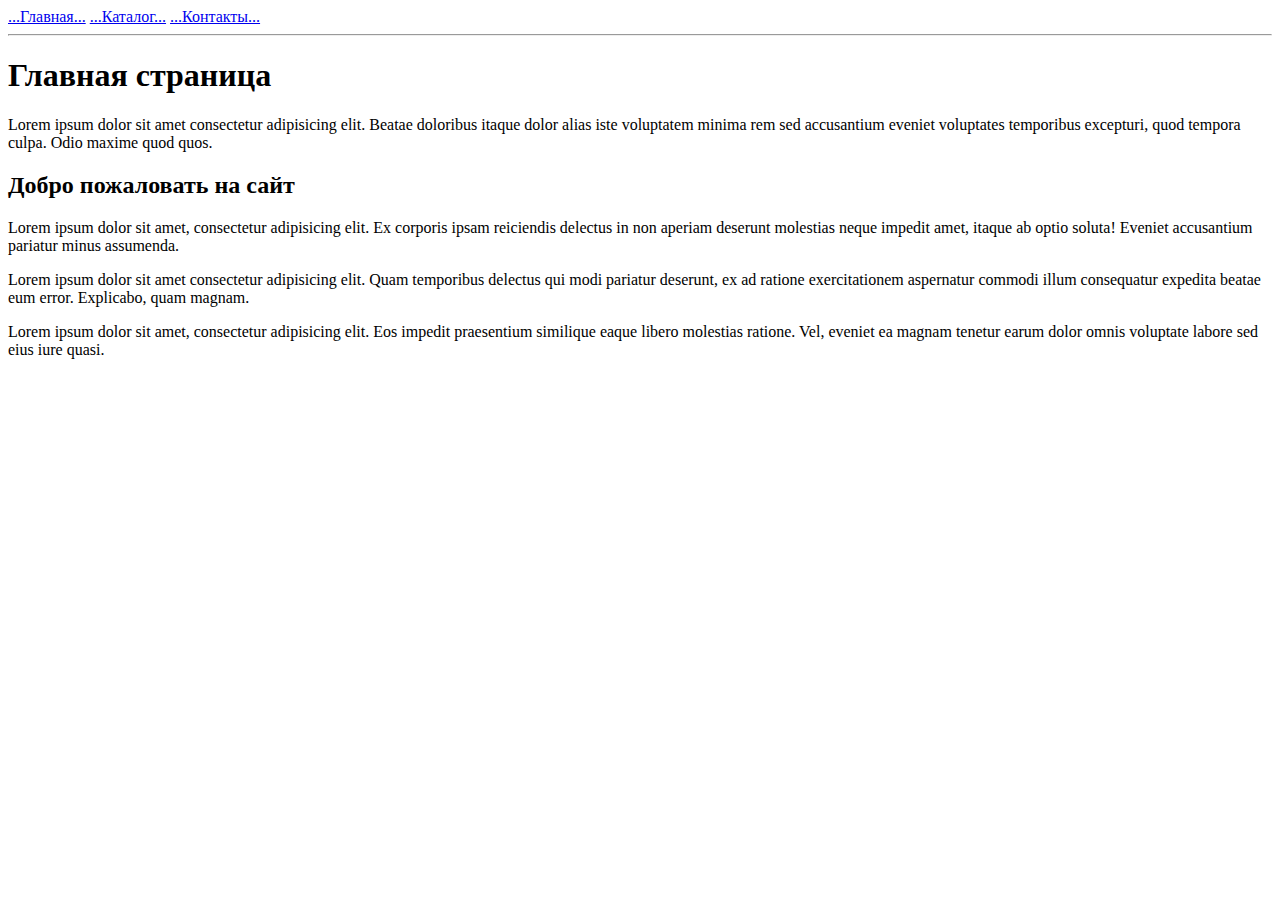
<file: Lesson2/index.html>
<!DOCTYPE html>
<html lang="en">
  <head>
    <meta charset="UTF-8" />
    <meta name="viewport" content="width=device-width, initial-scale=1.0" />
    <title>Главная</title>
  </head>
  <body>
    <a href="index.html">...Главная...</a>
    <a href="catalog/catalog.html">...Каталог...</a>
    <a href="contacts.html">...Контакты...</a><br />
    <hr />
    <h1>Главная страница</h1>
    <p>
      Lorem ipsum dolor sit amet consectetur adipisicing elit. Beatae doloribus
      itaque dolor alias iste voluptatem minima rem sed accusantium eveniet
      voluptates temporibus excepturi, quod tempora culpa. Odio maxime quod
      quos.
    </p>
    <h2>Добро пожаловать на сайт</h2>
    <p>
      Lorem ipsum dolor sit amet, consectetur adipisicing elit. Ex corporis
      ipsam reiciendis delectus in non aperiam deserunt molestias neque impedit
      amet, itaque ab optio soluta! Eveniet accusantium pariatur minus
      assumenda.
    </p>
    <p>
      Lorem ipsum dolor sit amet consectetur adipisicing elit. Quam temporibus
      delectus qui modi pariatur deserunt, ex ad ratione exercitationem
      aspernatur commodi illum consequatur expedita beatae eum error. Explicabo,
      quam magnam.
    </p>
    <p>
      Lorem ipsum dolor sit amet, consectetur adipisicing elit. Eos impedit
      praesentium similique eaque libero molestias ratione. Vel, eveniet ea
      magnam tenetur earum dolor omnis voluptate labore sed eius iure quasi.
    </p>
  </body>
</html>
</file>
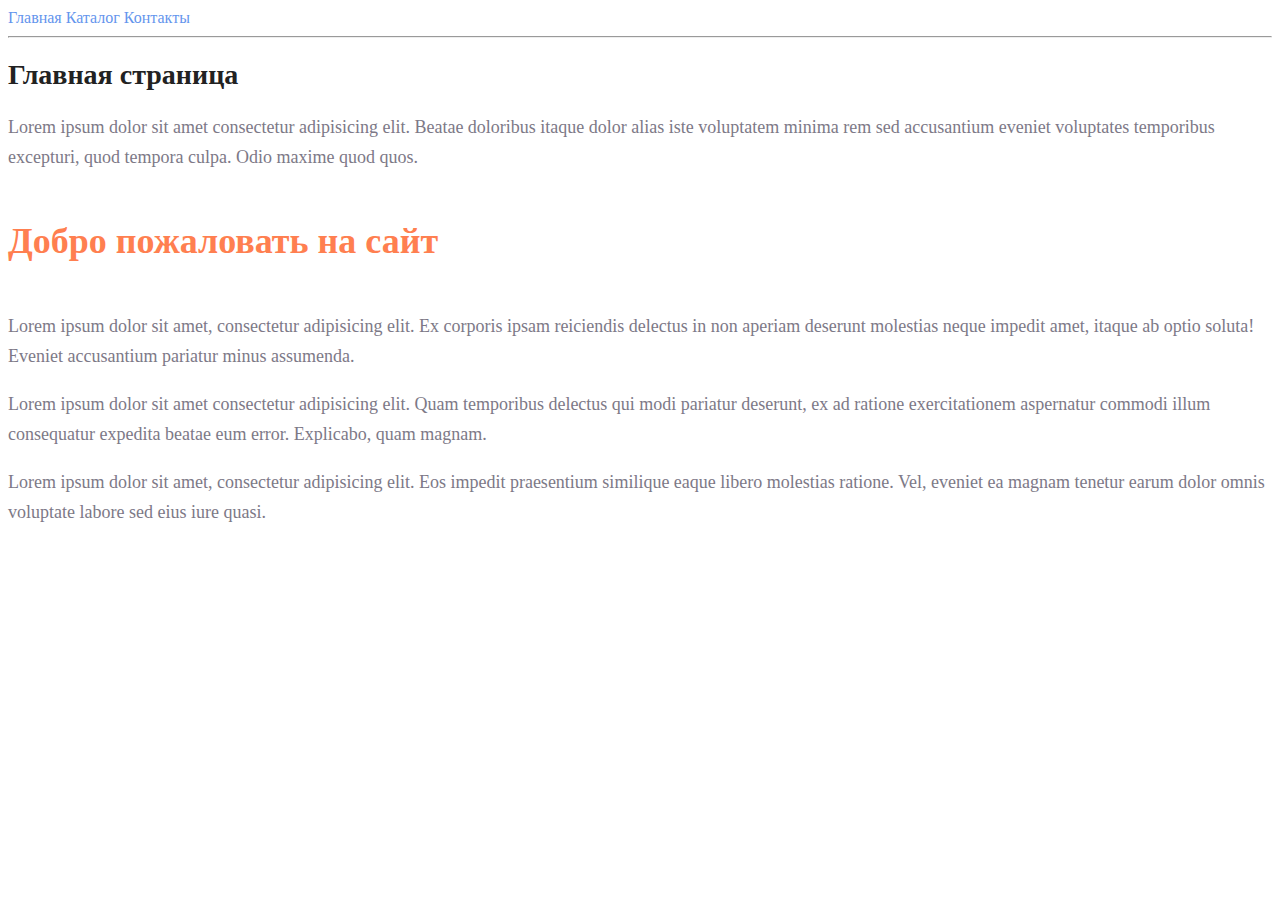
<file: Lesson4/index.html>
<!DOCTYPE html>
<html lang="en">
  <head>
    <meta charset="UTF-8" />
    <meta name="viewport" content="width=device-width, initial-scale=1.0" />
    <title>Главная</title>
    <link rel="stylesheet" href="css/style.css" />
  </head>
  <body>
    <a class="menu" href="index.html">Главная</a>
    <a class="menu" href="catalog/catalog.html">Каталог</a>
    <a class="menu" href="contacts.html">Контакты</a><br />
    <hr />
    <h1 class="header">Главная страница</h1>
    <p class="content">
      Lorem ipsum dolor sit amet consectetur adipisicing elit. Beatae doloribus
      itaque dolor alias iste voluptatem minima rem sed accusantium eveniet
      voluptates temporibus excepturi, quod tempora culpa. Odio maxime quod
      quos.
    </p>
    <h2 class="welcome">Добро пожаловать на сайт</h2>
    <p class="content">
      Lorem ipsum dolor sit amet, consectetur adipisicing elit. Ex corporis
      ipsam reiciendis delectus in non aperiam deserunt molestias neque impedit
      amet, itaque ab optio soluta! Eveniet accusantium pariatur minus
      assumenda.
    </p>
    <p class="content">
      Lorem ipsum dolor sit amet consectetur adipisicing elit. Quam temporibus
      delectus qui modi pariatur deserunt, ex ad ratione exercitationem
      aspernatur commodi illum consequatur expedita beatae eum error. Explicabo,
      quam magnam.
    </p>
    <p class="content">
      Lorem ipsum dolor sit amet, consectetur adipisicing elit. Eos impedit
      praesentium similique eaque libero molestias ratione. Vel, eveniet ea
      magnam tenetur earum dolor omnis voluptate labore sed eius iure quasi.
    </p>
  </body>
</html>
</file>
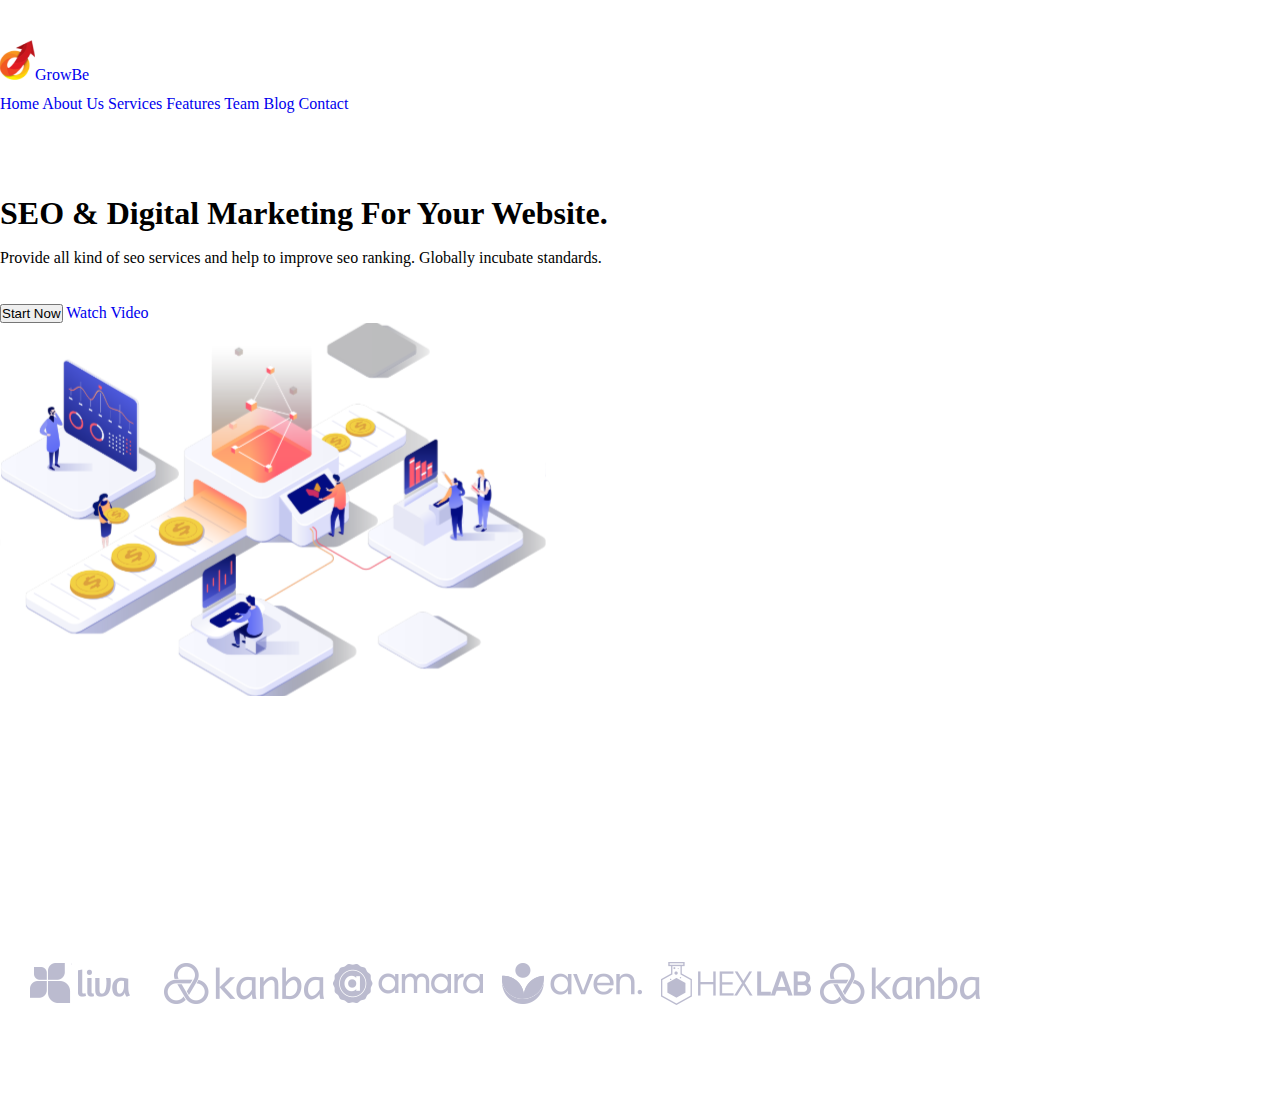
<file: Lesson6/index.html>
<!DOCTYPE html>
<html lang="en">
  <head>
    <meta charset="UTF-8" />
    <meta name="viewport" content="width=device-width, initial-scale=1.0" />
    <link rel="stylesheet" href="css/style.css" />
    <title>Document</title>
  </head>
  <body>
    <div class="top">
      <div class="header">
        <div class="menu__bar">
          <a class="header__link" href="index.html"
            ><img class="logo" src="img/logo.svg" alt="main logo" />GrowBe</a
          >
          <div class="menu">
            <a class="menu__link" href="index.html">Home</a>
            <a class="menu__link" href="#">About Us</a>
            <a class="menu__link" href="#">Services</a>
            <a class="menu__link" href="#">Features</a>
            <a class="menu__link" href="#">Team</a>
            <a class="menu__link" href="#">Blog</a>
            <a class="menu__link" href="#">Contact</a>
          </div>
        </div>
      </div>
      <div class="top__content">
        <div class="top__info">
          <h1 class="top__info__title">
            SEO & Digital Marketing For Your Website.
          </h1>
          <p class="top__info__text">
            Provide all kind of seo services and help to improve seo ranking.
            Globally incubate standards.
          </p>
          <div class="top__buttons">
            <button class="button">Start Now</button>
            <a class="top__content__link" href="#">Watch Video</a>
          </div>
        </div>
        <img src="img/top_content.svg" alt="info img" />
      </div>
      <div class="logos">
        <a href="#"><img src="img/liva.svg" alt="liva logo" /></a>
        <a href="#"><img src="img/kanba.svg" alt="kanba logo" /></a>
        <a href="#"><img src="img/amara.svg" alt="amara logo" /></a>
        <a href="#"><img src="img/aven.svg" alt="aven logo" /></a>
        <a href="#"><img src="img/hexlab.svg" alt="hexlab logo" /></a>
        <a href="#"><img src="img/kanba.svg" alt="kanba logo" /></a>
      </div>
    </div>
  </body>
</html>
</file>
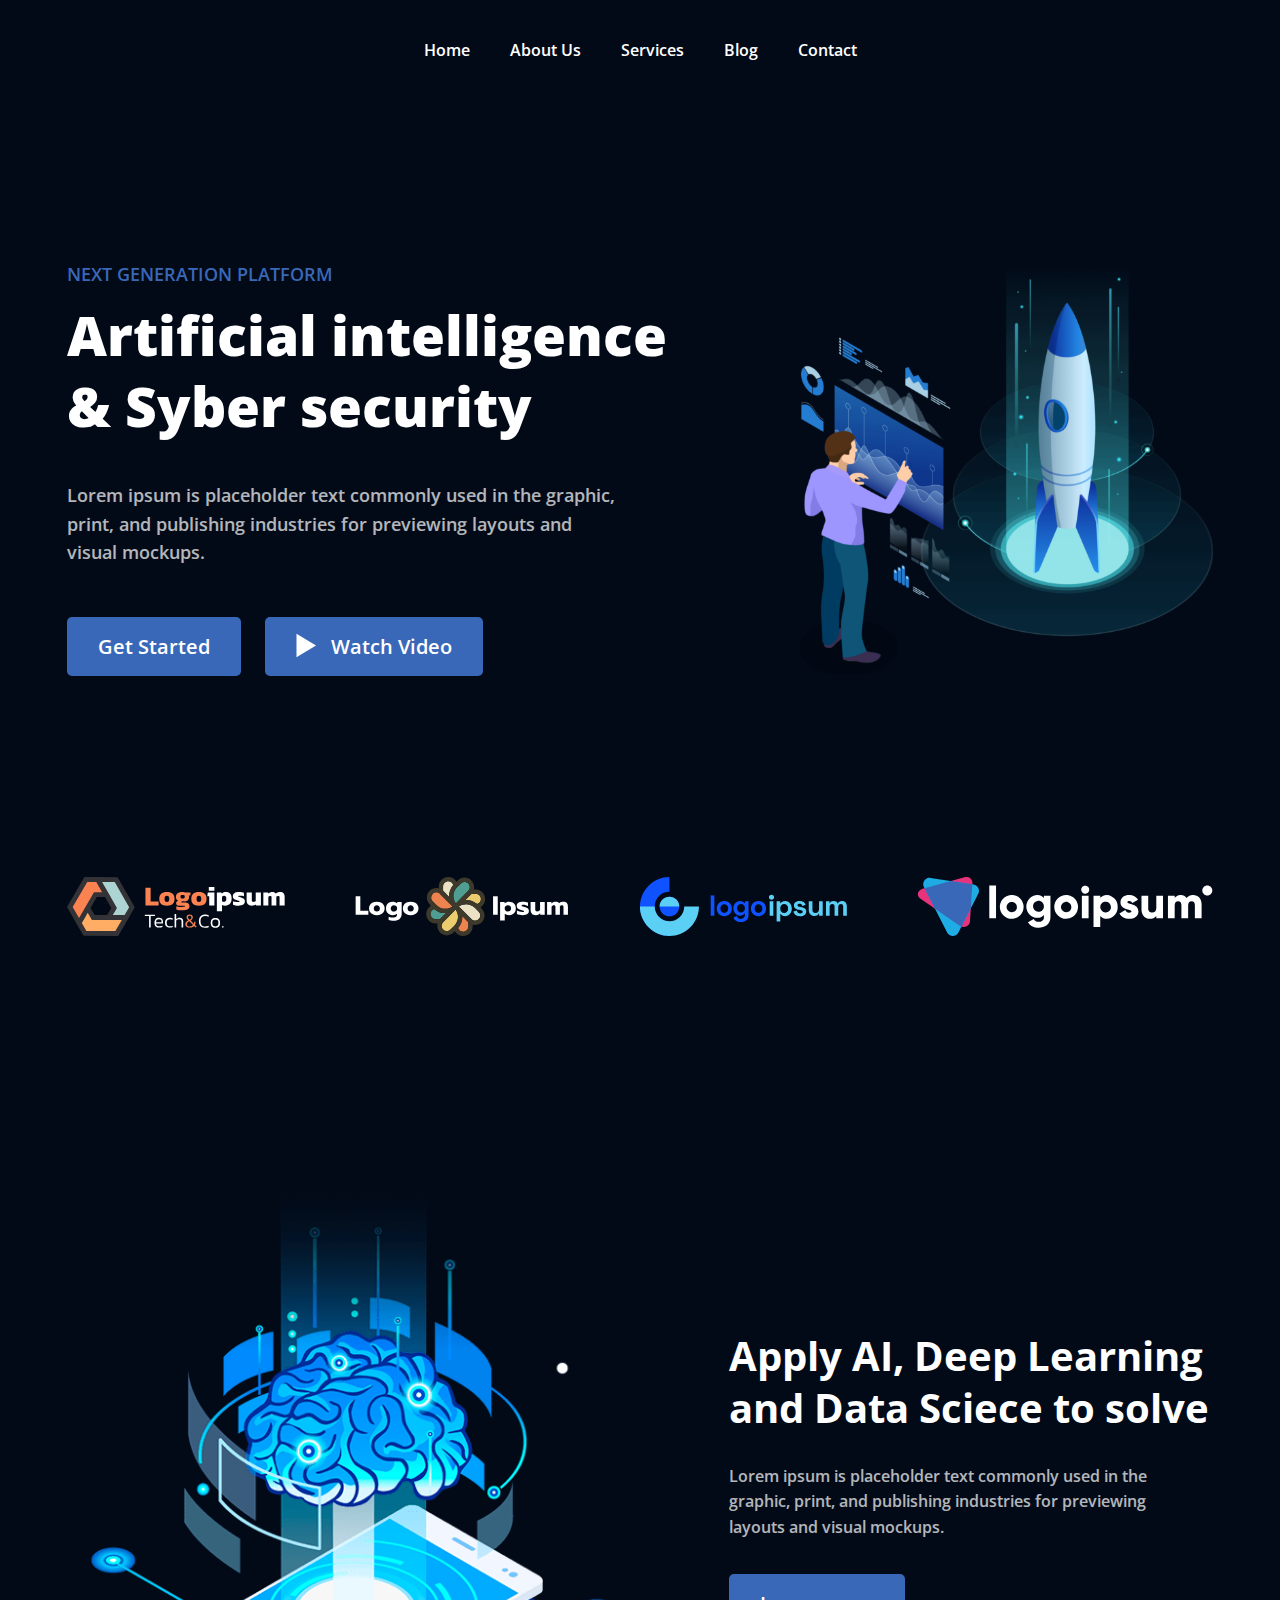
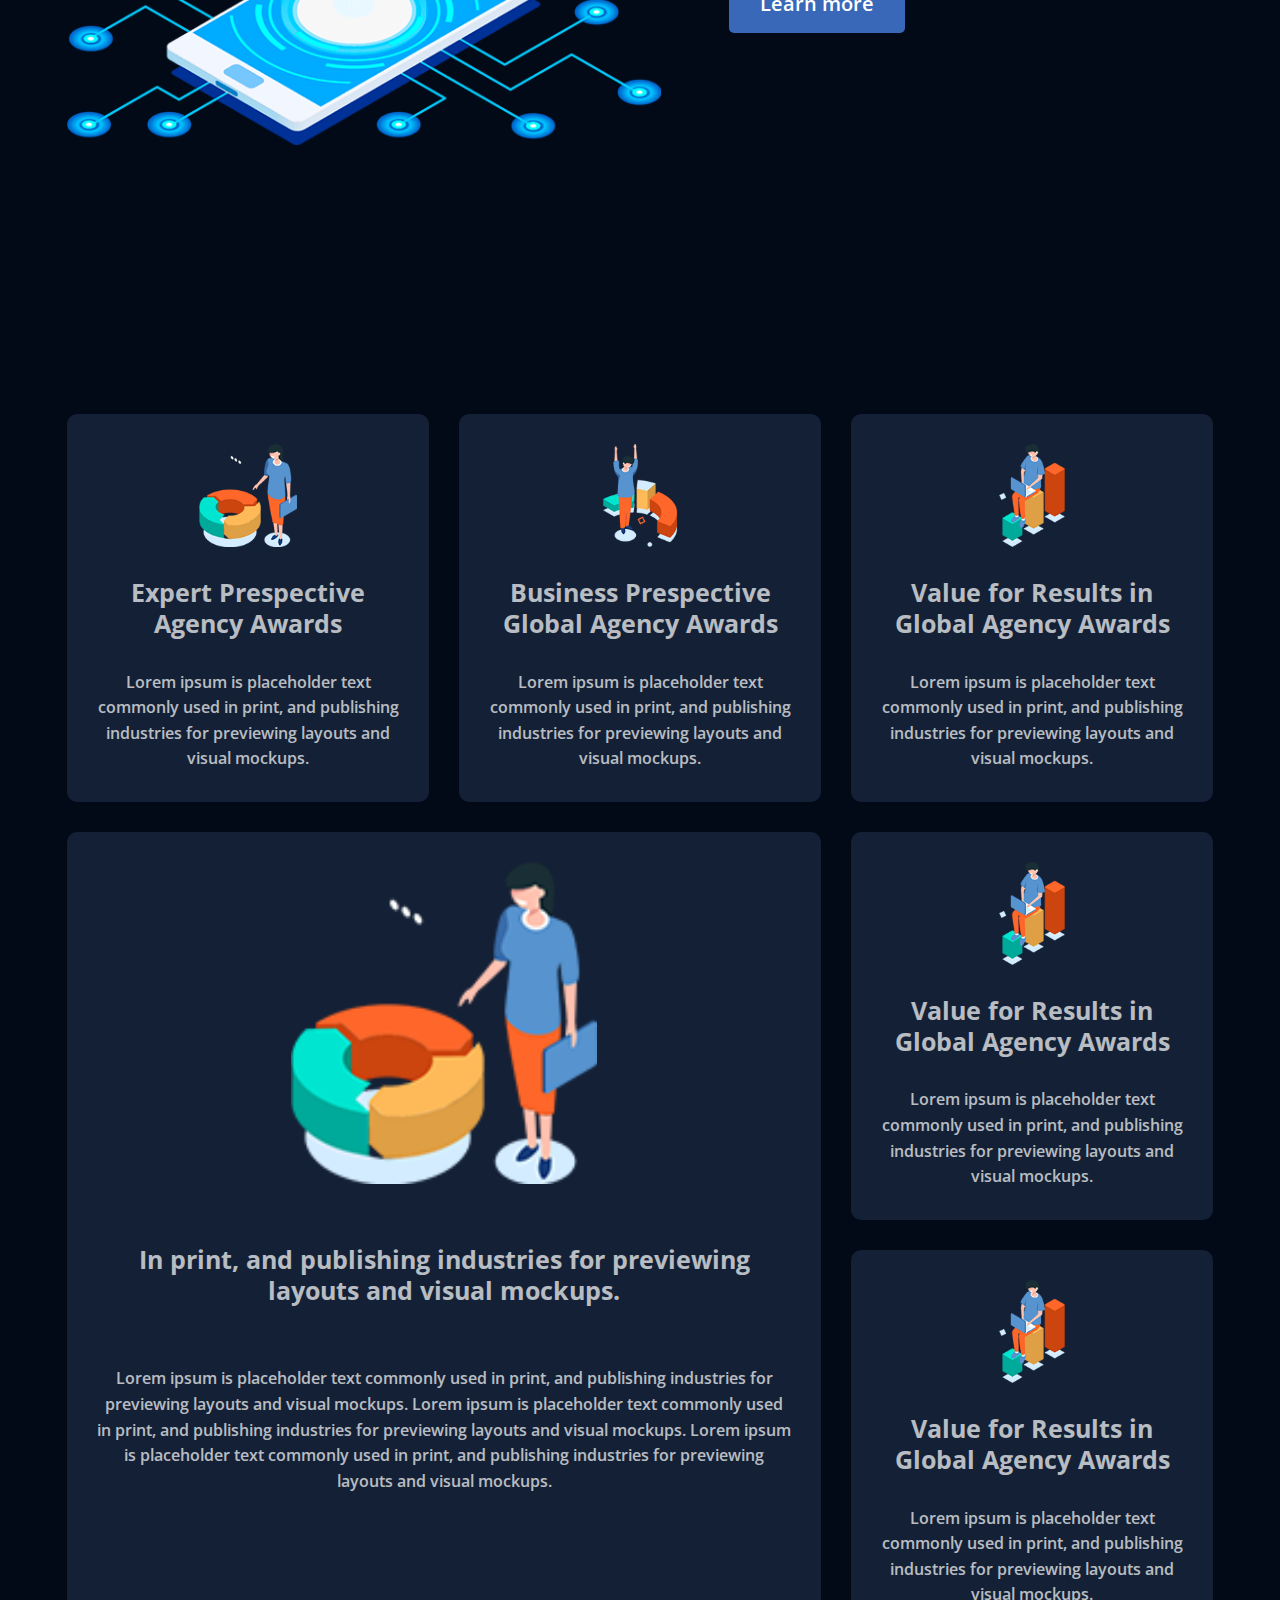
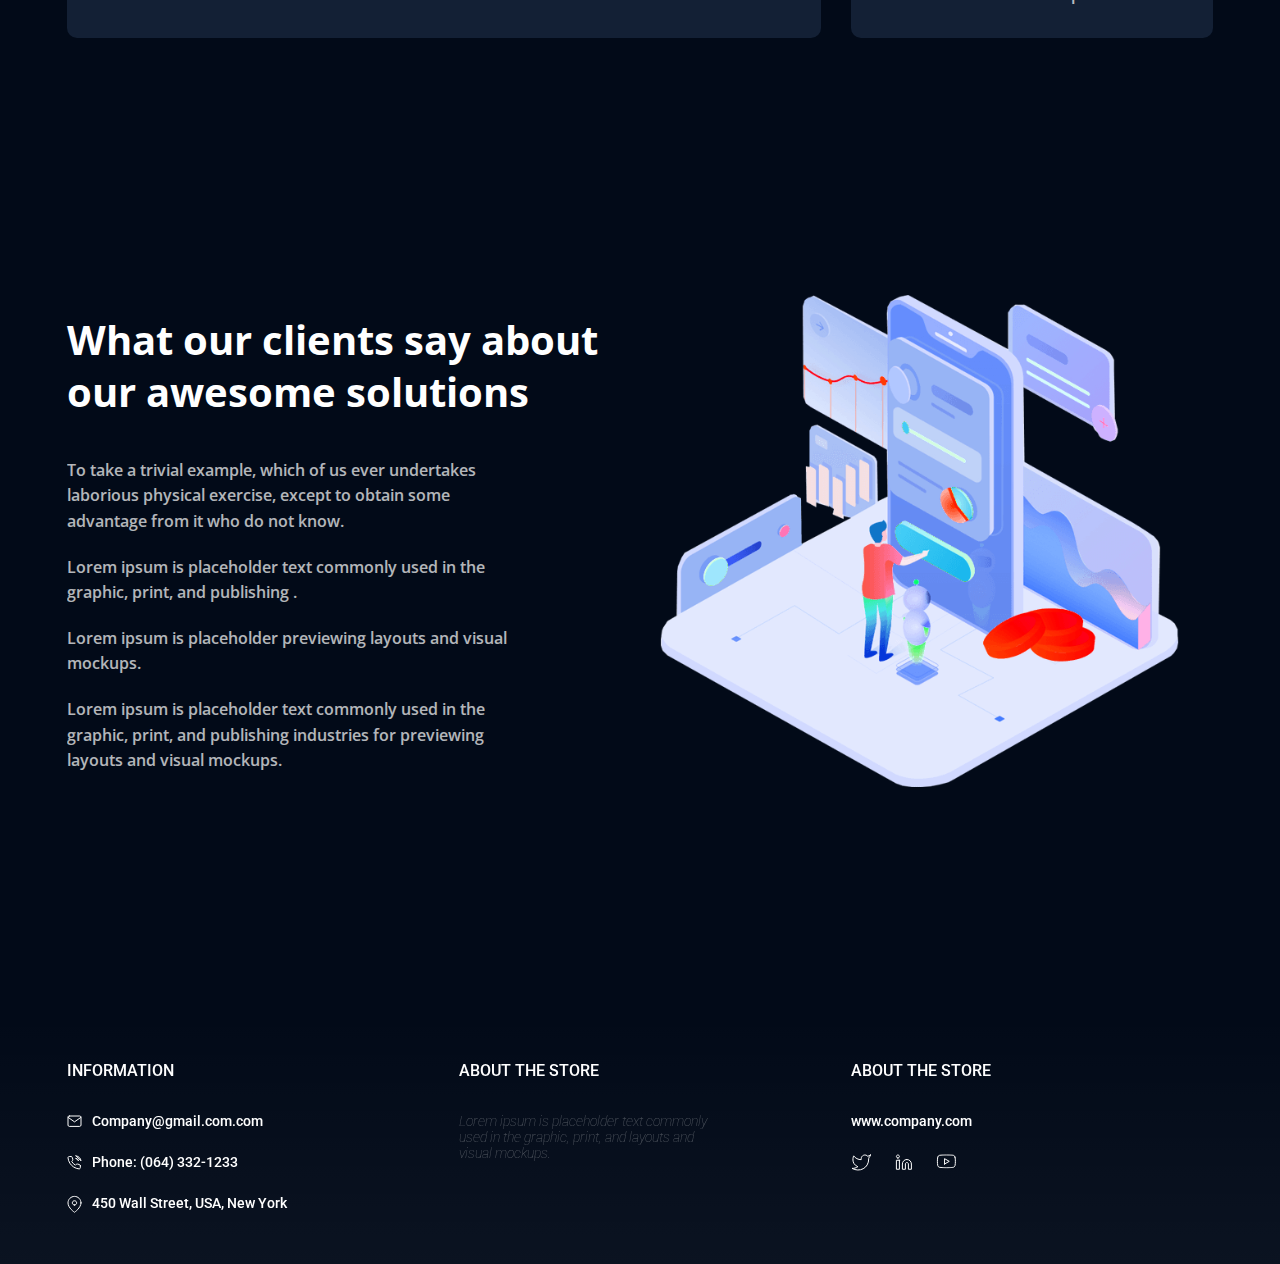
<file: Lesson8/index.html>
<!DOCTYPE html>
<html lang="en">
  <head>
    <meta charset="UTF-8" />
    <meta name="viewport" content="width=device-width, initial-scale=1.0" />
    <link rel="preconnect" href="https://fonts.googleapis.com" />
    <link rel="preconnect" href="https://fonts.gstatic.com" crossorigin />
    <link
      href="https://fonts.googleapis.com/css2?family=Open+Sans:wght@600;700;800&family=Roboto:ital,wght@0,500;1,100&display=swap"
      rel="stylesheet"
    />
    <link rel="stylesheet" href="css/style.css" />
    <title>Document</title>
  </head>
  <body>
    <header class="header center">
      <nav class="nav">
        <a class="nav__link" href="index.html">Home</a>
        <a class="nav__link" href="#">About Us</a>
        <a class="nav__link" href="#">Services</a>
        <a class="nav__link" href="#">Blog</a>
        <a class="nav__link" href="#">Contact</a>
      </nav>
    </header>
    <main class="main center">
      <div class="top__content">
        <div class="top__left">
          <h3 class="top__left__subtitle">Next generation platform</h3>
          <h1 class="top__left__title">
            Artificial intelligence & Syber security
          </h1>
          <p class="top__left__text">
            Lorem ipsum is placeholder text commonly used in the graphic, print,
            and publishing industries for previewing layouts and visual mockups.
          </p>
          <div class="top__left__buttons">
            <a class="top__left__link" href="#">Get Started</a>
            <a class="top__left__link" href="#"
              ><img
                class="top__link__icon"
                src="img/video.svg"
                alt="video icon"
              />
              Watch Video</a
            >
          </div>
        </div>
        <div class="top__right">
          <img class="top__right__img" src="img/top_content.svg" alt="ai" />
        </div>
      </div>
      <div class="top__logos">
        <a href="#"><img src="img/Group 400.svg" alt="logo_1" /></a>
        <a href="#"><img src="img/Group 401.svg" alt="logo_2" /></a>
        <a href="#"><img src="img/Group 402.svg" alt="logo_3" /></a>
        <a href="#"><img src="img/Group 403.svg" alt="logo_4" /></a>
      </div>
      <div class="center__content">
        <div class="center__left">
          <img
            class="center__left__img"
            src="img/center_content.svg"
            alt="ai"
          />
        </div>
        <div class="center__right">
          <h2 class="center__right__title">
            Apply AI, Deep Learning and Data Sciece to solve
          </h2>
          <p class="center__right__text">
            Lorem ipsum is placeholder text commonly used in the graphic, print,
            and publishing industries for previewing layouts and visual mockups.
          </p>
          <div class="center__right__buttons">
            <a class="center__right__link" href="#">Learn more</a>
          </div>
        </div>
      </div>
      <div class="grid__content">
        <div class="item">
          <img class="item__img" src="img/welcome-3 1.svg" alt="welcome" />
          <h4 class="item__title">Expert Prespective Agency Awards</h4>
          <p class="item__text">
            Lorem ipsum is placeholder text commonly used in print, and
            publishing industries for previewing layouts and visual mockups.
          </p>
        </div>
        <div class="item">
          <img class="item__img" src="img/welcome-3 2.svg" alt="welcome" />
          <h4 class="item__title">Business Prespective Global Agency Awards</h4>
          <p class="item__text">
            Lorem ipsum is placeholder text commonly used in print, and
            publishing industries for previewing layouts and visual mockups.
          </p>
        </div>
        <div class="item">
          <img class="item__img" src="img/welcome-3 3.svg" alt="welcome" />
          <h4 class="item__title">Value for Results in Global Agency Awards</h4>
          <p class="item__text">
            Lorem ipsum is placeholder text commonly used in print, and
            publishing industries for previewing layouts and visual mockups.
          </p>
        </div>
        <div class="item item_big">
          <img class="item__img" src="img/welcome-3 4.svg" alt="welcome" />
          <h4 class="item_big__title">
            In print, and publishing industries for previewing layouts and
            visual mockups.
          </h4>
          <p class="item_big__text">
            Lorem ipsum is placeholder text commonly used in print, and
            publishing industries for previewing layouts and visual mockups.
            Lorem ipsum is placeholder text commonly used in print, and
            publishing industries for previewing layouts and visual mockups.
            Lorem ipsum is placeholder text commonly used in print, and
            publishing industries for previewing layouts and visual mockups.
          </p>
        </div>
        <div class="item">
          <img class="item__img" src="img/welcome-3 5.svg" alt="welcome" />
          <h4 class="item__title">Value for Results in Global Agency Awards</h4>
          <p class="item__text">
            Lorem ipsum is placeholder text commonly used in print, and
            publishing industries for previewing layouts and visual mockups.
          </p>
        </div>
        <div class="item">
          <img class="item__img" src="img/welcome-3 6.svg" alt="welcome" />
          <h4 class="item__title">Value for Results in Global Agency Awards</h4>
          <p class="item__text">
            Lorem ipsum is placeholder text commonly used in print, and
            publishing industries for previewing layouts and visual mockups.
          </p>
        </div>
      </div>
      <div class="about__content">
        <div class="about__left">
          <h3 class="about__left__title">
            What our clients say about our awesome solutions
          </h3>
          <div class="about__text">
            <p class="about__left__text">
              To take a trivial example, which of us ever undertakes laborious
              physical exercise, except to obtain some advantage from it who do
              not know.
            </p>
            <p class="about__left__text">
              Lorem ipsum is placeholder text commonly used in the graphic,
              print, and publishing .
            </p>
            <p class="about__left__text">
              Lorem ipsum is placeholder previewing layouts and visual mockups.
            </p>
            <p class="about__left__text">
              Lorem ipsum is placeholder text commonly used in the graphic,
              print, and publishing industries for previewing layouts and visual
              mockups.
            </p>
          </div>
        </div>
        <div class="about__right">
          <img class="about__right__img" src="img/about3 1.svg" alt="ai" />
        </div>
      </div>
    </main>

    <footer class="footer center">
      <div class="footer__info">
        <h4 class="footer__title">INFORMATION</h4>
        <p class="footer__text">
          <img class="footer__icon" src="img/mail.svg" alt="mail icon" />
          Company@gmail.com.com
        </p>
        <p class="footer__text">
          <img class="footer__icon" src="img/phone.svg" alt="mail icon" />
          Phone: (064) 332-1233
        </p>
        <p class="footer__text">
          <img class="footer__icon" src="img/location.svg" alt="mail icon" />
          450 Wall Street, USA, New York
        </p>
      </div>
      <div class="footer__about">
        <div class="footer__title">ABOUT THE STORE</div>
        <div class="footer__text__italic">
          Lorem ipsum is placeholder text commonly used in the graphic, print,
          and layouts and visual mockups.
        </div>
      </div>
      <div class="footer__social">
        <div class="footer__title">ABOUT THE STORE</div>
        <p class="footer__text">www.company.com</p>
        <div class="footer__social__icons">
          <a href="#"><img src="img/twitter.svg" alt="twitter icon" /></a>
          <a href="#"><img src="img/linkedin.svg" alt="linkedin icon" /></a>
          <a href="#"><img src="img/youtube.svg" alt="youtube icon" /></a>
        </div>
      </div>
    </footer>
  </body>
</html>
</file>
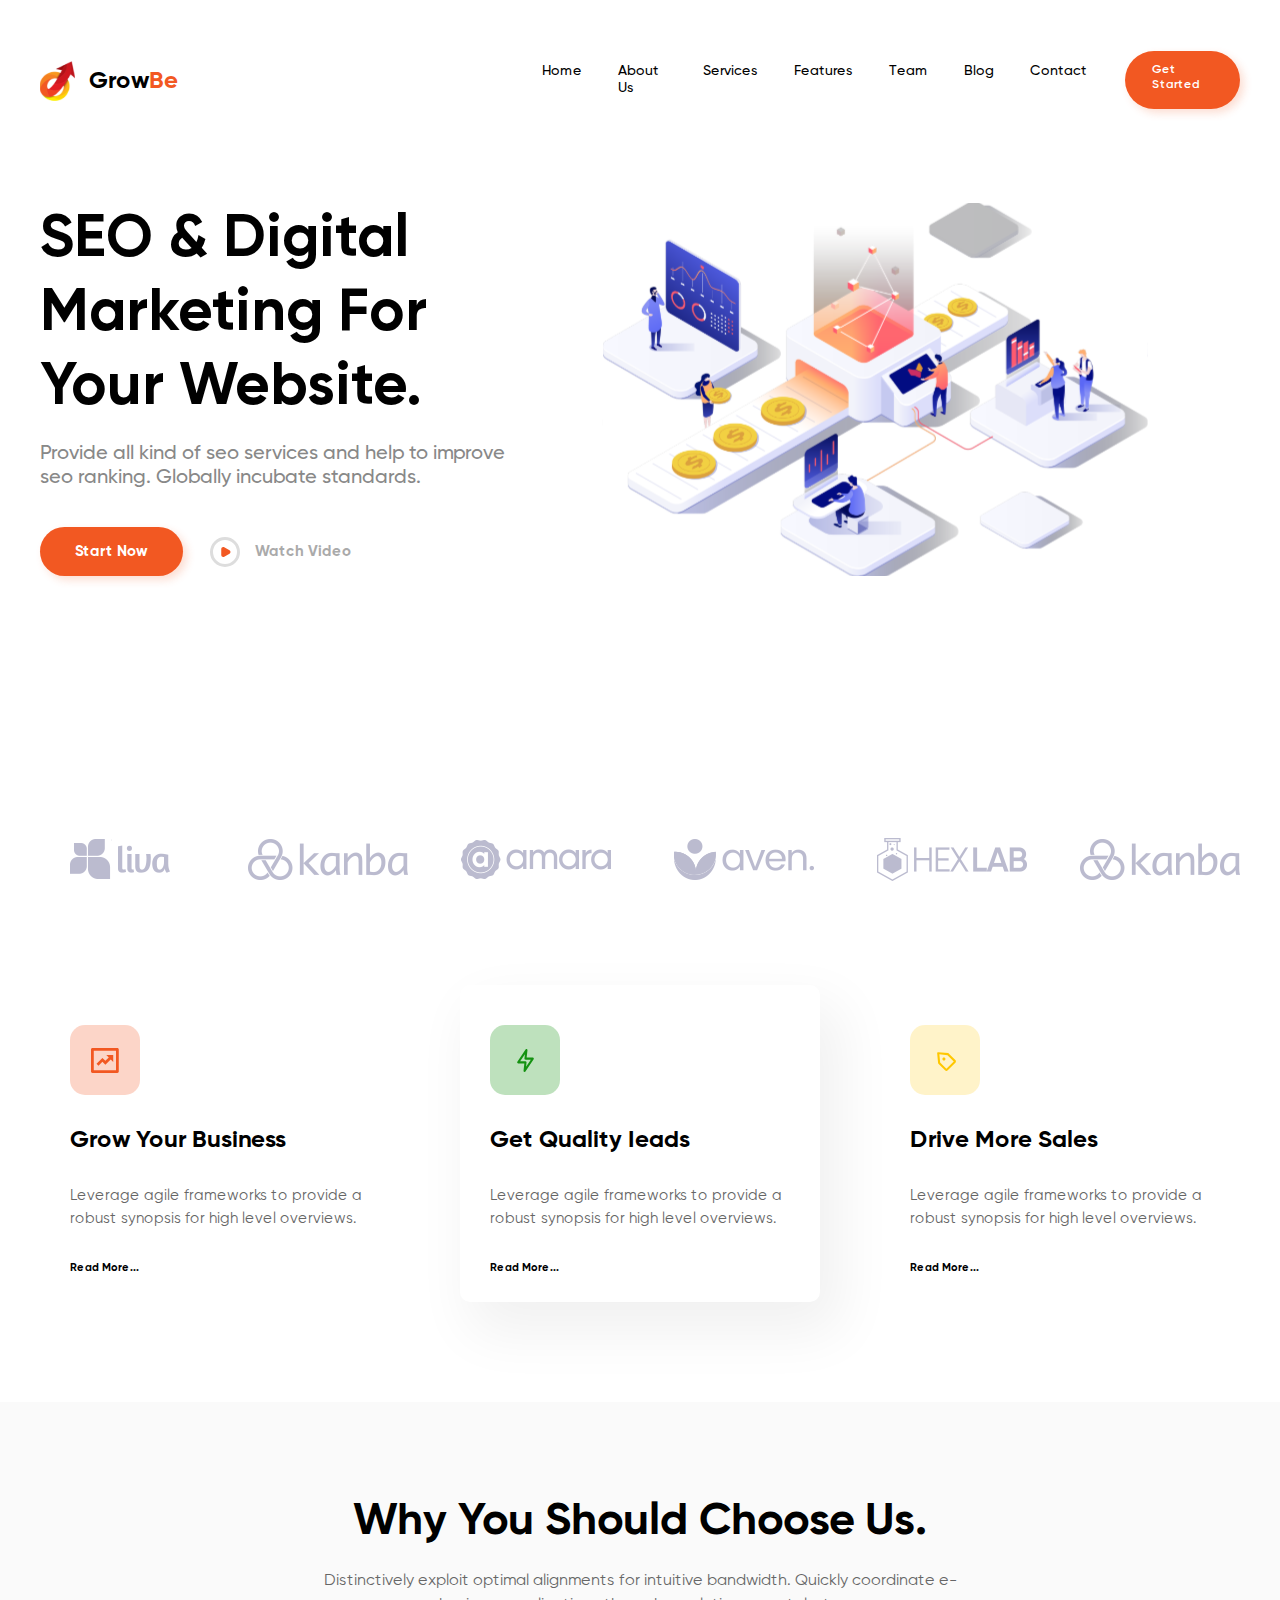
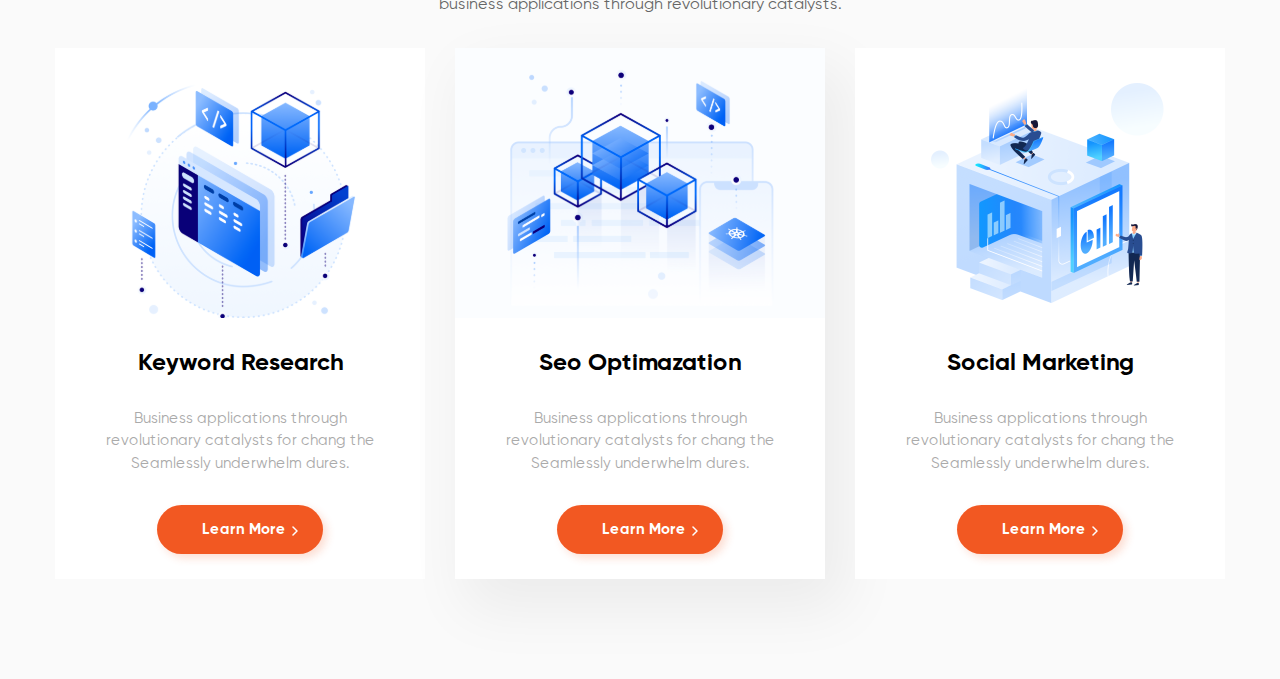
<file: Lesson9/index.html>
<!DOCTYPE html>
<html lang="en">
  <head>
    <meta charset="UTF-8" />
    <meta name="viewport" content="width=device-width, initial-scale=1.0" />
    <link rel="stylesheet" href="css/style.css" />
    <link rel="stylesheet" href="css/fonts.css" />
    <title>Document</title>
  </head>
  <body>
    <div class="top center">
      <div class="header">
        <div class="menu__bar">
          <a class="header__link" href="index.html"
            ><img class="logo" src="img/logo.svg" alt="main logo" /><span
              class="black"
              >Grow</span
            ><span class="orange">Be</span></a
          >
          <div class="menu">
            <a class="menu__link" href="index.html">Home</a>
            <a class="menu__link" href="#">About Us</a>
            <a class="menu__link" href="#">Services</a>
            <a class="menu__link" href="#">Features</a>
            <a class="menu__link" href="#">Team</a>
            <a class="menu__link" href="#">Blog</a>
            <a class="menu__link" href="#">Contact</a>
            <a class="menu__link_button" href="#">Get Started</a>
          </div>
        </div>
      </div>
      <div class="top__content">
        <div class="top__info">
          <h1 class="top__info__title">
            SEO & Digital Marketing For Your Website.
          </h1>
          <p class="top__info__text">
            Provide all kind of seo services and help to improve seo ranking.
            Globally incubate standards.
          </p>
          <div class="top__buttons">
            <a class="top__content__link button" href="#">Start Now</a>
            <a class="top__content__link link_align" href="#"
              ><img
                src="img/video.svg"
                alt="play icon"
                class="top__link__icon"
              />Watch Video</a
            >
          </div>
        </div>
        <img src="img/top_content.svg" alt="info img" />
      </div>
      <div class="logos">
        <a href="#"><img src="img/liva.svg" alt="liva logo" /></a>
        <a href="#"><img src="img/kanba.svg" alt="kanba logo" /></a>
        <a href="#"><img src="img/amara.svg" alt="amara logo" /></a>
        <a href="#"><img src="img/aven.svg" alt="aven logo" /></a>
        <a href="#"><img src="img/hexlab.svg" alt="hexlab logo" /></a>
        <a href="#"><img src="img/kanba.svg" alt="kanba logo" /></a>
      </div>
    </div>
    <div class="content center">
      <div class="content__blocks">
        <div class="item">
          <img class="content__block__img" src="img/icon1.svg" alt="" />
          <h3 class="content__block__title">Grow Your Business</h3>
          <p class="content__block__text">
            Leverage agile frameworks to provide a robust synopsis for high
            level overviews.
          </p>
          <a class="content__block__link" href="#">Read More...</a>
        </div>
        <div class="item item__center">
          <img class="content__block__img" src="img/icon2.svg" alt="" />
          <h3 class="content__block__title">Get Quality Ieads</h3>
          <p class="content__block__text">
            Leverage agile frameworks to provide a robust synopsis for high
            level overviews.
          </p>
          <a class="content__block__link" href="#">Read More...</a>
        </div>
        <div class="item">
          <img class="content__block__img" src="img/icon3.svg" alt="" />
          <h3 class="content__block__title">Drive More Sales</h3>
          <p class="content__block__text">
            Leverage agile frameworks to provide a robust synopsis for high
            level overviews.
          </p>
          <a class="content__block__link" href="#">Read More...</a>
        </div>
      </div>
    </div>
    <div class="choose center">
      <div class="choose__text">
        <h3 class="choose__title">Why You Should Choose Us.</h3>
        <p class="choose__description">
          Distinctively exploit optimal alignments for intuitive bandwidth.
          Quickly coordinate e-business applications through revolutionary
          catalysts.
        </p>
      </div>
      <div class="choose__blocks">
        <div class="choose__item align_block">
          <img class="choose__block__img" src="img/image 1.svg" alt="" />
          <h3 class="choose__block__title">Keyword Research</h3>
          <p class="choose__block__text">
            Business applications through revolutionary catalysts for chang the
            Seamlessly underwhelm dures.
          </p>
          <a class="choose__block__link choose__button" href="#">
            <p>Learn More</p>
            <img class="choose__link_img" src="img/icon4.svg" alt="" />
          </a>
        </div>
        <div class="choose__item item__center">
          <img class="choose__block__img" src="img/image 2.svg" alt="" />
          <h3 class="choose__block__title">Seo Optimazation</h3>
          <p class="choose__block__text">
            Business applications through revolutionary catalysts for chang the
            Seamlessly underwhelm dures.
          </p>
          <a class="choose__block__link choose__button" href="#">
            <p>Learn More</p>
            <img class="choose__link_img" src="img/icon4.svg" alt="" />
          </a>
        </div>
        <div class="choose__item">
          <img class="choose__block__img" src="img/image 3.svg" alt="" />
          <h3 class="choose__block__title">Social Marketing</h3>
          <p class="choose__block__text">
            Business applications through revolutionary catalysts for chang the
            Seamlessly underwhelm dures.
          </p>
          <a class="choose__block__link choose__button" href="#">
            <p>Learn More</p>
            <img class="choose__link_img" src="img/icon4.svg" alt="" />
          </a>
        </div>
      </div>
    </div>
  </body>
</html>
</file>
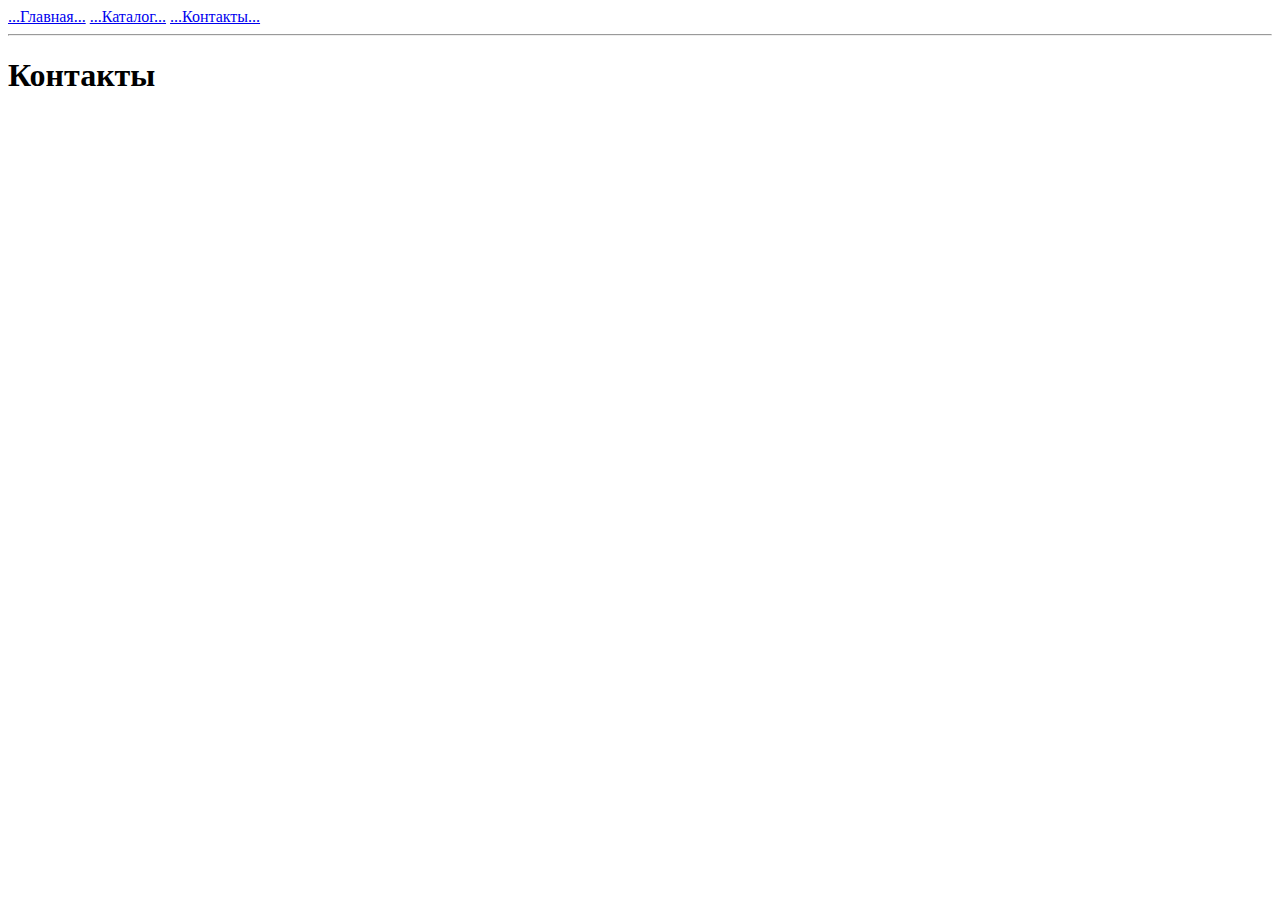
<file: Lesson2/contacts.html>
<!DOCTYPE html>
<html lang="en">
  <head>
    <meta charset="UTF-8" />
    <meta name="viewport" content="width=device-width, initial-scale=1.0" />
    <title>Контакты</title>
  </head>
  <body>
    <a href="index.html">...Главная...</a>
    <a href="catalog/catalog.html">...Каталог...</a>
    <a href="contacts.html">...Контакты...</a>
    <br />
    <hr />
    <h1>Контакты</h1>
  </body>
</html>
</file>
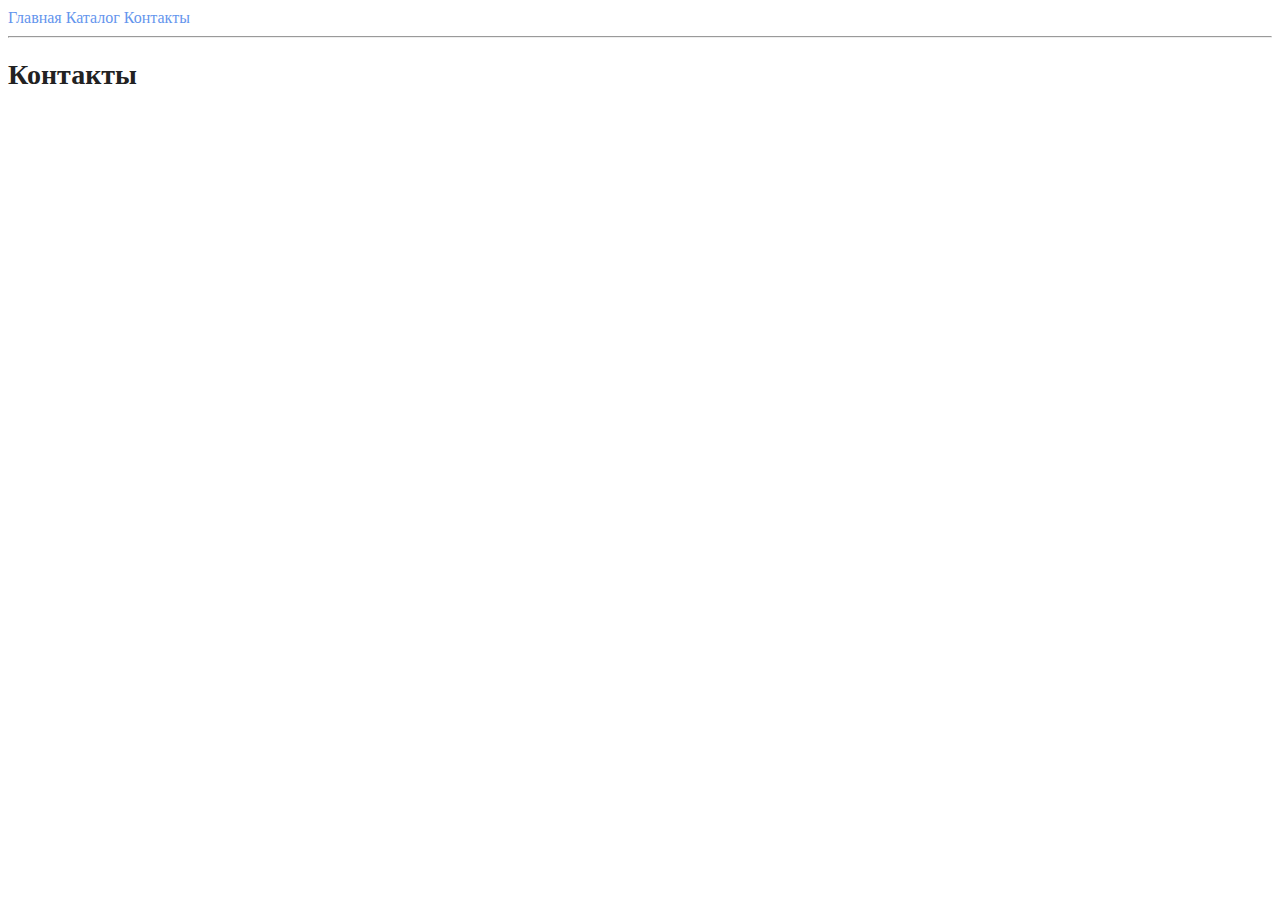
<file: Lesson4/contacts.html>
<!DOCTYPE html>
<html lang="en">
  <head>
    <meta charset="UTF-8" />
    <meta name="viewport" content="width=device-width, initial-scale=1.0" />
    <title>Контакты</title>
    <link rel="stylesheet" href="css/style.css" />
  </head>
  <body>
    <a class="menu" href="index.html">Главная</a>
    <a class="menu" href="catalog/catalog.html">Каталог</a>
    <a class="menu" href="contacts.html">Контакты</a>
    <br />
    <hr />
    <h1 class="header">Контакты</h1>
  </body>
</html>
</file>
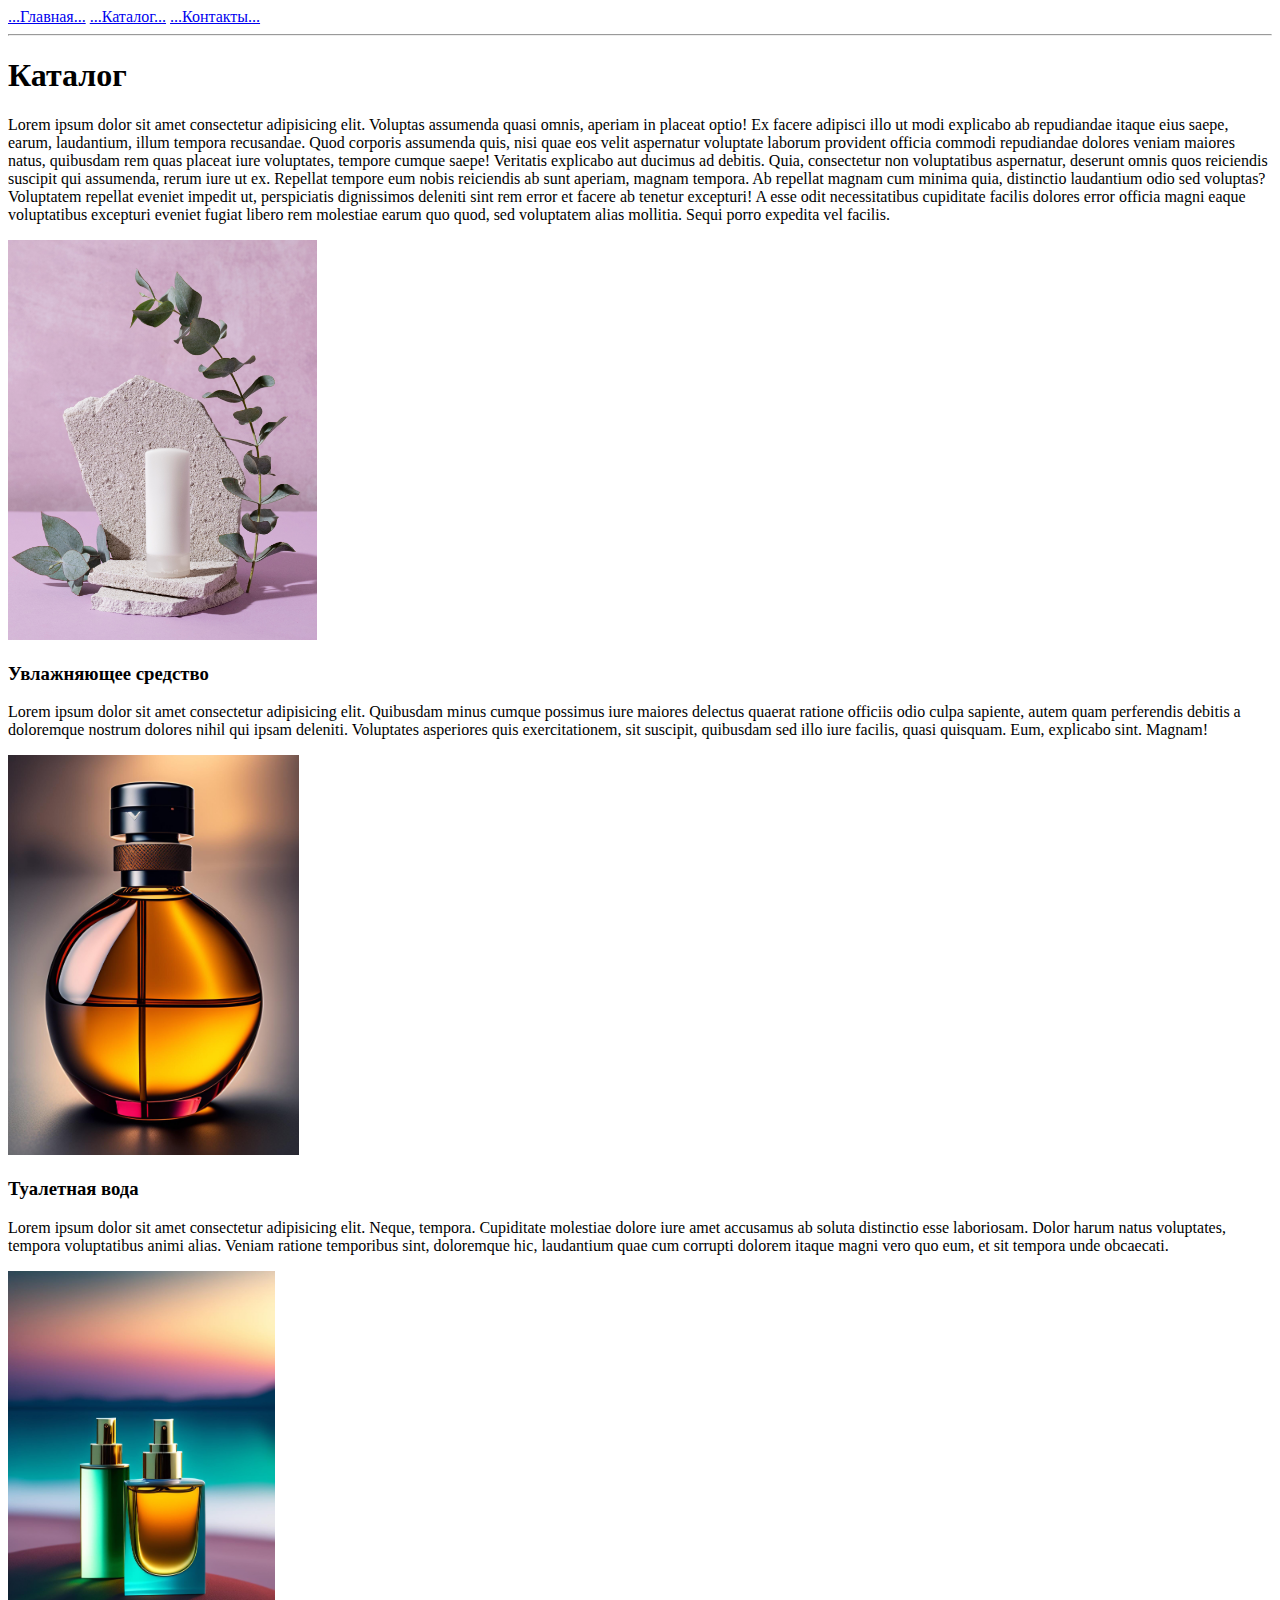
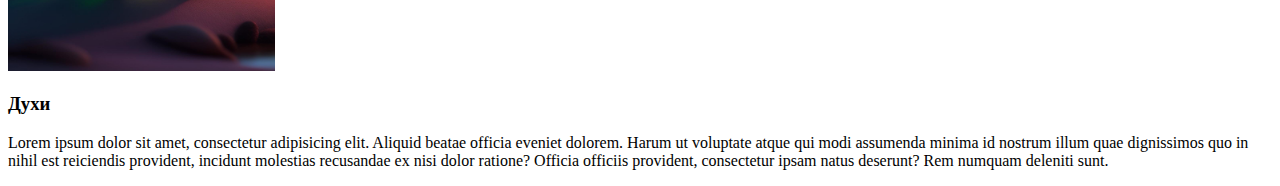
<file: Lesson2/catalog/catalog.html>
<!DOCTYPE html>
<html lang="en">
  <head>
    <meta charset="UTF-8" />
    <meta name="viewport" content="width=device-width, initial-scale=1.0" />
    <title>Каталог</title>
  </head>
  <body>
    <a href="../index.html">...Главная...</a>
    <a href="catalog.html">...Каталог...</a>
    <a href="../contacts.html">...Контакты...</a>
    <br />
    <hr />
    <h1>Каталог</h1>
    <p>
      Lorem ipsum dolor sit amet consectetur adipisicing elit. Voluptas
      assumenda quasi omnis, aperiam in placeat optio! Ex facere adipisci illo
      ut modi explicabo ab repudiandae itaque eius saepe, earum, laudantium,
      illum tempora recusandae. Quod corporis assumenda quis, nisi quae eos
      velit aspernatur voluptate laborum provident officia commodi repudiandae
      dolores veniam maiores natus, quibusdam rem quas placeat iure voluptates,
      tempore cumque saepe! Veritatis explicabo aut ducimus ad debitis. Quia,
      consectetur non voluptatibus aspernatur, deserunt omnis quos reiciendis
      suscipit qui assumenda, rerum iure ut ex. Repellat tempore eum nobis
      reiciendis ab sunt aperiam, magnam tempora. Ab repellat magnam cum minima
      quia, distinctio laudantium odio sed voluptas? Voluptatem repellat eveniet
      impedit ut, perspiciatis dignissimos deleniti sint rem error et facere ab
      tenetur excepturi! A esse odit necessitatibus cupiditate facilis dolores
      error officia magni eaque voluptatibus excepturi eveniet fugiat libero rem
      molestiae earum quo quod, sed voluptatem alias mollitia. Sequi porro
      expedita vel facilis.
    </p>
    <img
      src="../img/beautiful-eucalyptus-with-beauty-products.jpg"
      alt="Увлажняющее средство"
      height="400px"
    />
    <h3>Увлажняющее средство</h3>
    <p>
      Lorem ipsum dolor sit amet consectetur adipisicing elit. Quibusdam minus
      cumque possimus iure maiores delectus quaerat ratione officiis odio culpa
      sapiente, autem quam perferendis debitis a doloremque nostrum dolores
      nihil qui ipsam deleniti. Voluptates asperiores quis exercitationem, sit
      suscipit, quibusdam sed illo iure facilis, quasi quisquam. Eum, explicabo
      sint. Magnam!
    </p>
    <img
      src="../img/bottle-perfume-with-word-lm-it.jpg"
      alt="Парфюм1"
      height="400px"
    />
    <h3>Туалетная вода</h3>
    <p>
      Lorem ipsum dolor sit amet consectetur adipisicing elit. Neque, tempora.
      Cupiditate molestiae dolore iure amet accusamus ab soluta distinctio esse
      laboriosam. Dolor harum natus voluptates, tempora voluptatibus animi
      alias. Veniam ratione temporibus sint, doloremque hic, laudantium quae cum
      corrupti dolorem itaque magni vero quo eum, et sit tempora unde obcaecati.
    </p>
    <img
      src="../img/three-bottles-perfume-are-table-by-ocean.jpg"
      alt="Парфюм2"
      height="400px"
    />
    <h3>Духи</h3>
    <p>
      Lorem ipsum dolor sit amet, consectetur adipisicing elit. Aliquid beatae
      officia eveniet dolorem. Harum ut voluptate atque qui modi assumenda
      minima id nostrum illum quae dignissimos quo in nihil est reiciendis
      provident, incidunt molestias recusandae ex nisi dolor ratione? Officia
      officiis provident, consectetur ipsam natus deserunt? Rem numquam deleniti
      sunt.
    </p>
  </body>
</html>
</file>
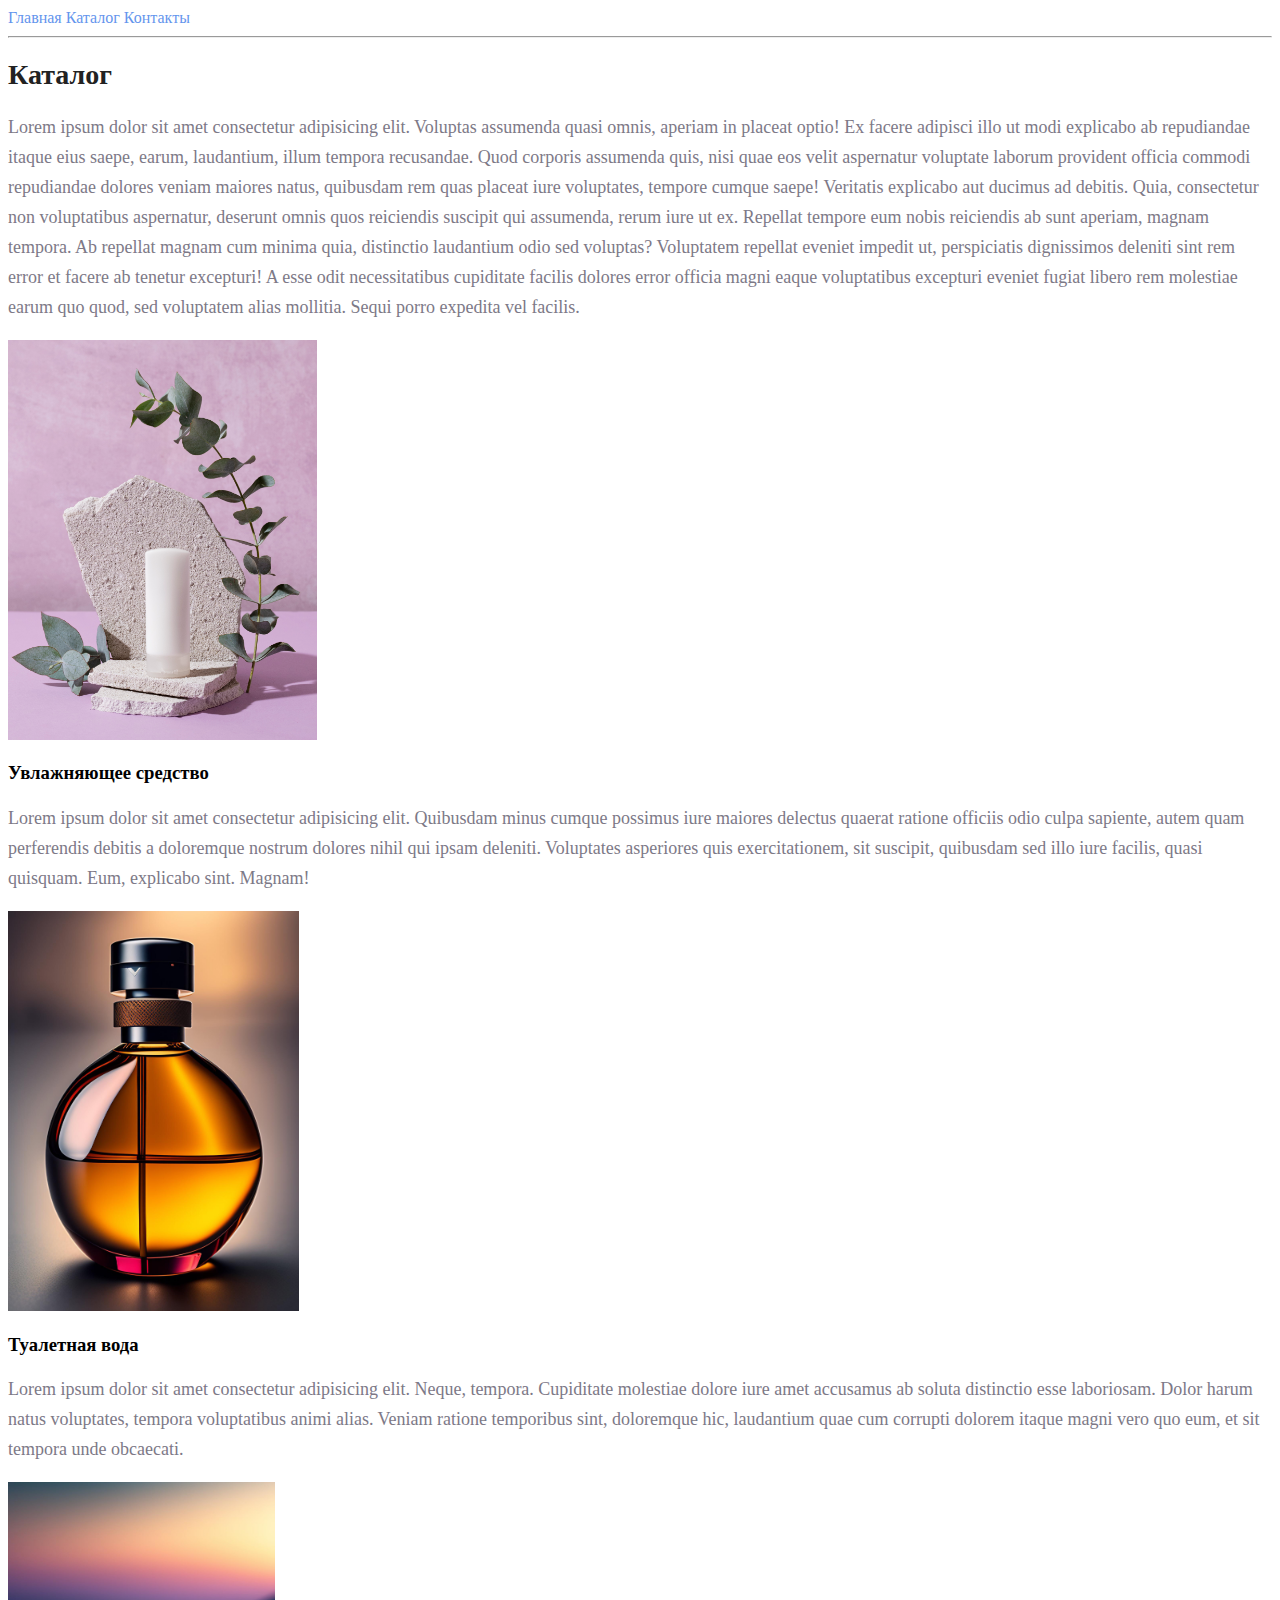
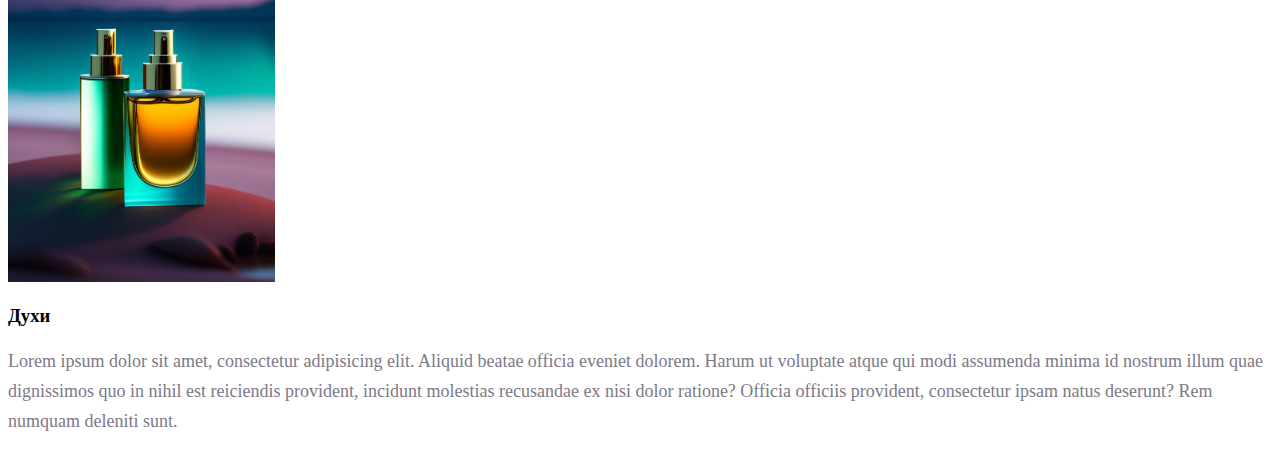
<file: Lesson4/catalog/catalog.html>
<!DOCTYPE html>
<html lang="en">
  <head>
    <meta charset="UTF-8" />
    <meta name="viewport" content="width=device-width, initial-scale=1.0" />
    <title>Каталог</title>
    <link rel="stylesheet" href="../css/style.css" />
  </head>
  <body>
    <a class="menu" href="../index.html">Главная</a>
    <a class="menu" href="catalog.html">Каталог</a>
    <a class="menu" href="../contacts.html">Контакты</a>
    <br />
    <hr />
    <h1 class="header">Каталог</h1>
    <p class="content">
      Lorem ipsum dolor sit amet consectetur adipisicing elit. Voluptas
      assumenda quasi omnis, aperiam in placeat optio! Ex facere adipisci illo
      ut modi explicabo ab repudiandae itaque eius saepe, earum, laudantium,
      illum tempora recusandae. Quod corporis assumenda quis, nisi quae eos
      velit aspernatur voluptate laborum provident officia commodi repudiandae
      dolores veniam maiores natus, quibusdam rem quas placeat iure voluptates,
      tempore cumque saepe! Veritatis explicabo aut ducimus ad debitis. Quia,
      consectetur non voluptatibus aspernatur, deserunt omnis quos reiciendis
      suscipit qui assumenda, rerum iure ut ex. Repellat tempore eum nobis
      reiciendis ab sunt aperiam, magnam tempora. Ab repellat magnam cum minima
      quia, distinctio laudantium odio sed voluptas? Voluptatem repellat eveniet
      impedit ut, perspiciatis dignissimos deleniti sint rem error et facere ab
      tenetur excepturi! A esse odit necessitatibus cupiditate facilis dolores
      error officia magni eaque voluptatibus excepturi eveniet fugiat libero rem
      molestiae earum quo quod, sed voluptatem alias mollitia. Sequi porro
      expedita vel facilis.
    </p>
    <img
      src="../img/beautiful-eucalyptus-with-beauty-products.jpg"
      alt="Увлажняющее средство"
      height="400px"
    />
    <h3>Увлажняющее средство</h3>
    <p class="content">
      Lorem ipsum dolor sit amet consectetur adipisicing elit. Quibusdam minus
      cumque possimus iure maiores delectus quaerat ratione officiis odio culpa
      sapiente, autem quam perferendis debitis a doloremque nostrum dolores
      nihil qui ipsam deleniti. Voluptates asperiores quis exercitationem, sit
      suscipit, quibusdam sed illo iure facilis, quasi quisquam. Eum, explicabo
      sint. Magnam!
    </p>
    <img
      src="../img/bottle-perfume-with-word-lm-it.jpg"
      alt="Парфюм1"
      height="400px"
    />
    <h3>Туалетная вода</h3>
    <p class="content">
      Lorem ipsum dolor sit amet consectetur adipisicing elit. Neque, tempora.
      Cupiditate molestiae dolore iure amet accusamus ab soluta distinctio esse
      laboriosam. Dolor harum natus voluptates, tempora voluptatibus animi
      alias. Veniam ratione temporibus sint, doloremque hic, laudantium quae cum
      corrupti dolorem itaque magni vero quo eum, et sit tempora unde obcaecati.
    </p>
    <img
      src="../img/three-bottles-perfume-are-table-by-ocean.jpg"
      alt="Парфюм2"
      height="400px"
    />
    <h3>Духи</h3>
    <p class="content">
      Lorem ipsum dolor sit amet, consectetur adipisicing elit. Aliquid beatae
      officia eveniet dolorem. Harum ut voluptate atque qui modi assumenda
      minima id nostrum illum quae dignissimos quo in nihil est reiciendis
      provident, incidunt molestias recusandae ex nisi dolor ratione? Officia
      officiis provident, consectetur ipsam natus deserunt? Rem numquam deleniti
      sunt.
    </p>
  </body>
</html>
</file>
<file: Lesson11/css/style.css>
* {
    margin: 0;
    padding: 0;
    box-sizing: border-box;
    outline: none;
}

body{
    font-family: 'Lato', sans-serif;
}

.center {
    padding-left: calc(50% - 570px);
    padding-right: calc(50% - 570px);
}

a {
    text-decoration: none;
}

.header { 
    background-color: #222;
    min-height: 75px;
}

.nav__bar {
    display: flex;
    justify-content: space-between;
    max-width: 1140px;
}

.nav__bar_logo{
    margin-right: 21px;
    margin-top: 18px;
}

.nav__bar_search {
    padding-left: 20px;
    padding-right: 20px;
}

.nav__bar_right {
    margin-top: 26px;
}

.top {
    background-color: #F1E4E6;
    margin-bottom: 65px;
}

.top__content {
    display: flex;
    justify-content: space-between;
    align-items: center;
}

.top__left {
    display: flex;
    align-items: flex-end;
}

.top__right {
    margin-right: 101px;
    display: flex;
    justify-content: center;
    align-items: center;
    gap: 16px;
}

.top__right__title {
    width: 377px;
}

.top__title_bold {
    color: #222;
    font-size: 48px;
    font-style: normal;
    font-weight: 900;
    line-height: normal;
}

.top__title_normal {
    color: #222;
    font-size: 32px;
    font-style: normal;
    font-weight: 700;
    line-height: normal;    
}

.top__title_red {
    color: #F16D7F;
    font-size: 32px;
    font-style: normal;
    font-weight: 700;
    line-height: normal;
}

.catalog {
    margin-bottom: 96px;
}

.catalog__items {
    display: flex;
    justify-content: space-between;
    gap: 2.63%;
    margin-bottom: 2.63%;
}

.catalog__item {
    position: relative;
}

.catalog__item_big {
    display: block;
    position: relative;
}

.catalog__item_img {
    width: 100%;
}

.catalog__text {
    position: absolute;
    width: 100%;
    height: 100%;
    top: 0;
    left: 0;
    display: flex;
    justify-content: center;
    align-items: center;
    padding-bottom: 10px;
}

.catalog__title {
    text-align: center;
}

.catalog__title_top {
    color: #FFF;
    font-size: 16px;
    font-style: normal;
    font-weight: 400;
    line-height: normal;
    text-transform: uppercase;
}

.catalog__title_bottom {
    color: #F16D7F;
    font-size: 24px;
    font-style: normal;
    font-weight: 700;
    line-height: normal;
    text-transform: uppercase;
}

.products {
    margin-bottom: 60px;
}

.products__text {
    text-align: center;
}

.products__title {
    color: #222;
    font-size: 30px;
    font-style: normal;
    font-weight: 400;
    line-height: normal;
    margin-bottom: 6px;
}

.products__subtitle {
    color: #9F9F9F;
    font-size: 14px;
    font-style: normal;
    font-weight: 400;
    line-height: normal;
    margin-bottom: 48px;
}

.products__group {
    display: flex;
    justify-content: space-between;
    gap: 2.63%;
    flex-wrap: wrap;
    margin-bottom: 3.33%;
}
.products__card {
    max-width: 31.579%;
    background-color: #F8F8F8;
    margin-bottom: 2.63%;
}

.products__card_img {
    width: 100%;
}

.products__card_text {
    padding: 24px 16px;
}

.products__card_title {
    color: #000;
    font-size: 13px;
    font-style: normal;
    font-weight: 400;
    line-height: normal;
}

.products__card_description {
    color: #5D5D5D;
    font-size: 14px;
    font-style: normal;
    font-weight: 300;
    line-height: normal;
    margin-top: 16px;
    margin-bottom: 16px;
}

.products__card_price {
    color: #F16D7F;
    font-size: 16px;
    font-style: normal;
    font-weight: 400;
    line-height: normal;
}

.products__bottom {
    display: flex;
    justify-content: center;
}

.products__button {
    border: 1px solid #FF6A6A;
    background-color: #FFF;
    padding: 15px 39px 14px 39px;
    color: #F26376;
    font-size: 16px;
    font-style: normal;
    font-weight: 400;
    line-height: normal;

}
</file>
<file: Lesson12/css/style.css>
* {
    margin: 0;
    padding: 0;
    box-sizing: border-box;
    outline: none;
}

body{
    font-family: 'Lato', sans-serif;
}

.center {
    padding-left: calc(50% - 570px);
    padding-right: calc(50% - 570px);
}

a {
    text-decoration: none;
}

.header { 
    background-color: #222;
    min-height: 75px;
}

.nav__bar {
    display: flex;
    justify-content: space-between;
    max-width: 1140px;
    margin-left: 0;
    margin-right: 0;
}

.nav__bar_logo{
    margin-right: 21px;
    margin-top: 18px;
}

.nav__bar_search {
    padding-left: 20px;
    padding-right: 20px;
}

.nav__bar_right {
    margin-top: 26px;
}

.top {
    background-color: #F1E4E6;
    margin-bottom: 65px;
}

.top__content {
    display: flex;
    justify-content: space-between;
    align-items: center;
}

.top__left {
    display: flex;
    align-items: flex-end;
}

.top__left_img {
    height: 100%;
}

.top__right {
    margin-right: 101px;
    display: flex;
    justify-content: center;
    align-items: center;
    gap: 16px;
}

.top__right__title {
    width: 377px;
}

.top__title_bold {
    color: #222;
    font-size: 48px;
    font-style: normal;
    font-weight: 900;
    line-height: normal;
}

.top__title_normal {
    color: #222;
    font-size: 32px;
    font-style: normal;
    font-weight: 700;
    line-height: normal;    
}

.top__title_red {
    color: #F16D7F;
    font-size: 32px;
    font-style: normal;
    font-weight: 700;
    line-height: normal;
}

.catalog {
    margin-bottom: 96px;
}

.catalog__items {
    display: flex;
    justify-content: space-between;
    gap: 2.63%;
    margin-bottom: 2.63%;
}

.catalog__item {
    position: relative;
}

.catalog__item_big {
    display: block;
    position: relative;
}

.catalog__item_img {
    width: 100%;
}

.catalog__text {
    position: absolute;
    width: 100%;
    height: 100%;
    top: 0;
    left: 0;
    display: flex;
    justify-content: center;
    align-items: center;
    padding-bottom: 10px;
}

.catalog__title {
    text-align: center;
}

.catalog__title_top {
    color: #FFF;
    font-size: 16px;
    font-style: normal;
    font-weight: 400;
    line-height: normal;
    text-transform: uppercase;
}

.catalog__title_bottom {
    color: #F16D7F;
    font-size: 24px;
    font-style: normal;
    font-weight: 700;
    line-height: normal;
    text-transform: uppercase;
}

.products {
    margin-bottom: 60px;
}

.products__text {
    text-align: center;
}

.products__title {
    color: #222;
    font-size: 30px;
    font-style: normal;
    font-weight: 400;
    line-height: normal;
    margin-bottom: 6px;
}

.products__subtitle {
    color: #9F9F9F;
    font-size: 14px;
    font-style: normal;
    font-weight: 400;
    line-height: normal;
    margin-bottom: 48px;
}

.products__group {
    display: flex;
    justify-content: space-between;
    gap: 2.63%;
    flex-wrap: wrap;
    margin-bottom: 3.33%;
}

.products__card {
    width: 31.579%;
    background-color: #F8F8F8;
    margin-bottom: 2.6316%;
}

.products__card_img {
    width: 100%;
}

.products__card_text {
    padding: 24px 16px;
}

.products__card_title {
    color: #000;
    font-size: 13px;
    font-style: normal;
    font-weight: 400;
    line-height: normal;
}

.products__card_description {
    color: #5D5D5D;
    font-size: 14px;
    font-style: normal;
    font-weight: 300;
    line-height: normal;
    margin-top: 16px;
    margin-bottom: 16px;
}

.products__card_price {
    color: #F16D7F;
    font-size: 16px;
    font-style: normal;
    font-weight: 400;
    line-height: normal;
}

.products__bottom {
    display: flex;
    justify-content: center;
}

.products__button {
    border: 1px solid #FF6A6A;
    background-color: #FFF;
    padding: 15px 39px 14px 39px;
    color: #F26376;
    font-size: 16px;
    font-style: normal;
    font-weight: 400;
    line-height: normal;

}


@media (max-width: 1024px) {
    .center {
        padding-left: calc(50% - 368px);
        padding-right: calc(50% - 368px);
    }

    .nav__bar {
        margin-left: 16px;
        margin-right: 16px;
    }

    .top__content{
        max-height: 368px;

    }

    .top__left {
        margin-left: 110px;
    }

    .top__left_img {
        max-height: 368px;
    }

    .top__right {
        margin-right: 34px;
    }

    .top__right__title {
        width: 283px;
    }

    .top__title_bold {
        font-size: 44px;
    }
    
    .top__title_normal {
        font-size: 24px;
    }
    
    .top__title_red {
        font-size: 24px;
    }
    
    .catalog {
        margin-bottom: 109px;   
    }

    .products__subtitle {
        margin-bottom: 73px;
    }

    .products__group {
        gap: 16px;
        margin-bottom: 16px;
    }

    .products__card {
        width: 48.913%;
    }
}
</file>
<file: Lesson13/css/style.css>
* {
    margin: 0;
    padding: 0;
    box-sizing: border-box;
    outline: none;
}

body{
    font-family: 'Lato', sans-serif;
}

.center {
    padding-left: calc(50% - 570px);
    padding-right: calc(50% - 570px);
}

a {
    text-decoration: none;
}

.header { 
    background-color: #222;
    min-height: 75px;
}

.nav__bar {
    display: flex;
    justify-content: space-between;
    max-width: 1140px;
    margin-left: 0;
    margin-right: 0;
}

.nav__bar_left {
    display: flex;
    justify-content: center;
    align-items: flex-end;
}

.nav__bar_logo{
    margin-right: 21px;
    margin-top: 18px;
}

.nav__bar_search {
    padding-left: 20px;
    padding-right: 20px;
}

.nav__bar_right {
    margin-top: 26px;
    display: flex;
    justify-content: space-between;
    align-items: center;
}

.nav__bar_right_icon {
    margin-left: 30px;
}

.hidden_icon {
    overflow: hidden;
}

.top {
    background-color: #F1E4E6;
    margin-bottom: 65px;
}

.top__content {
    display: flex;
    justify-content: space-between;
    align-items: center;
}

.top__left {
    display: flex;
    align-items: flex-end;
}

.top__left_img {
    height: 100%;
}

.top__right {
    margin-right: 101px;
}

.top__right_block {
    display: flex;
    align-items: center;
    justify-content: center;
    gap: 16px;
 }

.top__right_rec {
    background-color: #F16D7F;
    height: 92px;
    width: 12px;
}

.top__right__title {
    width: 377px;
}

.top__title_bold {
    color: #222;
    font-size: 48px;
    font-style: normal;
    font-weight: 900;
    line-height: normal;
}

.top__title_normal {
    color: #222;
    font-size: 32px;
    font-style: normal;
    font-weight: 700;
    line-height: normal;    
}

.top__title_red {
    color: #F16D7F;
    font-size: 32px;
    font-style: normal;
    font-weight: 700;
    line-height: normal;
}

.catalog {
    margin-bottom: 96px;
}

.catalog__items {
    display: flex;
    justify-content: space-between;
    gap: 2.63%;
    
}

.catalog__item {
    position: relative;
    margin-bottom: 2.63%;
}

.catalog__item_big {
    display: block;
    position: relative;
}

.catalog__item_img {
    width: 100%;
}

.catalog__text {
    position: absolute;
    width: 100%;
    height: 100%;
    top: 0;
    left: 0;
    display: flex;
    justify-content: center;
    align-items: center;
    padding-bottom: 10px;
}

.catalog__title {
    text-align: center;
}

.catalog__title_top {
    color: #FFF;
    font-size: 16px;
    font-style: normal;
    font-weight: 400;
    line-height: normal;
    text-transform: uppercase;
}

.catalog__title_bottom {
    color: #F16D7F;
    font-size: 24px;
    font-style: normal;
    font-weight: 700;
    line-height: normal;
    text-transform: uppercase;
}

.products {
    margin-bottom: 60px;
}

.products__text {
    text-align: center;
}

.products__title {
    color: #222;
    font-size: 30px;
    font-style: normal;
    font-weight: 400;
    line-height: normal;
    margin-bottom: 6px;
}

.products__subtitle {
    color: #9F9F9F;
    font-size: 14px;
    font-style: normal;
    font-weight: 400;
    line-height: normal;
    margin-bottom: 48px;
}

.products__group {
    display: flex;
    justify-content: space-between;
    gap: 2.63%;
    flex-wrap: wrap;
    margin-bottom: 3.33%;
}

.products__card {
    width: 31.579%;
    background-color: #F8F8F8;
    margin-bottom: 2.6316%;
}

.products__card_img {
    width: 100%;
}

.products__card_text {
    padding: 24px 16px;
}

.products__card_title {
    color: #000;
    font-size: 13px;
    font-style: normal;
    font-weight: 400;
    line-height: normal;
}

.products__card_description {
    color: #5D5D5D;
    font-size: 14px;
    font-style: normal;
    font-weight: 300;
    line-height: normal;
    margin-top: 16px;
    margin-bottom: 16px;
}

.products__card_price {
    color: #F16D7F;
    font-size: 16px;
    font-style: normal;
    font-weight: 400;
    line-height: normal;
}

.products__bottom {
    display: flex;
    justify-content: center;
}

.products__button {
    border: 1px solid #FF6A6A;
    background-color: #FFF;
    padding: 15px 39px 14px 39px;
    color: #F26376;
    font-size: 16px;
    font-style: normal;
    font-weight: 400;
    line-height: normal;

}


@media (max-width: 1024px) {
    .center {
        padding-left: calc(50% - 368px);
        padding-right: calc(50% - 368px);
    }

    .nav__bar {
        margin-left: 16px;
        margin-right: 16px;
    }

    .top__content{
        max-height: 368px;

    }

    .top__left {
        margin-left: 110px;
    }

    .top__left_img {
        max-height: 368px;
    }

    .top__right {
        margin-right: 34px;
    }

    .top__right__title {
        width: 283px;
    }

    .top__title_bold {
        font-size: 44px;
    }
    
    .top__title_normal {
        font-size: 24px;
    }
    
    .top__title_red {
        font-size: 24px;
    }
    
    .catalog {
        margin-bottom: 109px;   
    }

    .products__subtitle {
        margin-bottom: 73px;
    }

    .products__group {
        gap: 16px;
        margin-bottom: 16px;
    }

    .products__card {
        width: 48.913%;
        margin-bottom: 0;
    }
}

@media (max-width: 767px) {
    .center {
        padding-left: calc(50% - 172px);
        padding-right: calc(50% - 172px);
    }

    .nav__bar {
        margin-left: 0;
        margin-right: 0;
    }

    .nav__bar_right {
        margin-top: 26px;
        margin-left: 140px;
    }

    .top__content {
        justify-content: center;
    }

    .top__left {
        overflow: hidden;
        margin-left: 0;
    }

    .top__left_img {
        height: 0px;
    }

    .top__right {
       height: 363px;
       margin-right: 0;
       display: flex;
      
       align-items: center;
       
    }

    .top__right_block {
       align-items: flex-end;
       gap: 15px;
    }

    .top__right_rec {
        height: 61px;
    }

    .top__right__title {
        width: 236px;
        height: 66px;
        line-height: 3px;
    }

    .top__title_bold {
        font-size: 38px;
    }
    
    .top__title_normal {
        font-size: 20px;
    }
    
    .top__title_red {
        font-size: 20px;
    }

    .top__right_img {
        width: 12px;
        height: 61px;
        flex-shrink: 0;
    }

    .catalog {
        margin-bottom: 64px;
    }

    .catalog__items {
        flex-wrap: wrap;
    }

    .catalog__item {
        margin-bottom: 8.51%;
    }

    .catalog__item_img {
        max-width: 100%;
        min-height: 111px;
        object-fit: cover;
    }

    .products {
        margin-bottom: 85px;
    }

    .products__group {
        margin-bottom: 40px;
    }

    .products__card {
        width: 100%;
        margin-bottom: 0;
    }
}
</file>
<file: Lesson16/css/style.css>
* {
    margin: 0;
    padding: 0;
    box-sizing: border-box;
    outline: none;
}

body{
    font-family: 'Lato', sans-serif;
}

.center {
    padding-left: calc(50% - 570px);
    padding-right: calc(50% - 570px);
}

a {
    text-decoration: none;
}

.header { 
    background-color: #222;
    min-height: 75px;
}

.nav__bar {
    display: flex;
    justify-content: space-between;
    max-width: 1140px;
    margin-left: 0;
    margin-right: 0;
}

.nav__bar_left {
    display: flex;
    justify-content: center;
    align-items: flex-end;
}

.nav__bar_logo{
    margin-right: 21px;
    margin-top: 18px;
}

.nav__bar_search {
    padding-left: 20px;
    padding-right: 20px;
}

.nav__bar_right {
    margin-top: 26px;
    display: flex;
    justify-content: space-between;
    align-items: center;
}

.nav__bar_right_icon {
    margin-left: 30px;
}

.hidden_icon {
    overflow: hidden;
}

.top {
    background-color: #F1E4E6;
    margin-bottom: 65px;
}

.top__content {
    display: flex;
    justify-content: space-between;
    align-items: center;
}

.top__left {
    display: flex;
    align-items: flex-end;
}

.top__left_img {
    height: 100%;
}

.top__right {
    margin-right: 101px;
}

.top__right_block {
    display: flex;
    align-items: center;
    justify-content: center;
    gap: 16px;
 }

.top__right_rec {
    background-color: #F16D7F;
    height: 92px;
    width: 12px;
}

.top__right__title {
    width: 377px;
}

.top__title_bold {
    color: #222;
    font-size: 48px;
    font-style: normal;
    font-weight: 900;
    line-height: normal;
}

.top__title_normal {
    color: #222;
    font-size: 32px;
    font-style: normal;
    font-weight: 700;
    line-height: normal;    
}

.top__title_red {
    color: #F16D7F;
    font-size: 32px;
    font-style: normal;
    font-weight: 700;
    line-height: normal;
}

.catalog {
    margin-bottom: 96px;
}

.catalog__items {
    display: flex;
    justify-content: space-between;
    gap: 2.63%;
    
}

.catalog__item {
    position: relative;
    margin-bottom: 2.63%;
}

.catalog__item_big {
    display: block;
    position: relative;
}

.catalog__item_img {
    width: 100%;
}

.catalog__text {
    position: absolute;
    width: 100%;
    height: 100%;
    top: 0;
    left: 0;
    display: flex;
    justify-content: center;
    align-items: center;
    padding-bottom: 10px;
}

.catalog__title {
    text-align: center;
}

.catalog__title_top {
    color: #FFF;
    font-size: 16px;
    font-style: normal;
    font-weight: 400;
    line-height: normal;
    text-transform: uppercase;
}

.catalog__title_bottom {
    color: #F16D7F;
    font-size: 24px;
    font-style: normal;
    font-weight: 700;
    line-height: normal;
    text-transform: uppercase;
}

.products {
    margin-bottom: 60px;
}

.products__text {
    text-align: center;
}

.products__title {
    color: #222;
    font-size: 30px;
    font-style: normal;
    font-weight: 400;
    line-height: normal;
    margin-bottom: 6px;
}

.products__subtitle {
    color: #9F9F9F;
    font-size: 14px;
    font-style: normal;
    font-weight: 400;
    line-height: normal;
    margin-bottom: 48px;
}

.products__group {
    display: flex;
    justify-content: space-between;
    gap: 2.63%;
    flex-wrap: wrap;
    margin-bottom: 3.33%;
}

.products__card {
    width: 31.579%;
    background-color: #F8F8F8;
    margin-bottom: 2.6316%;
}

.products__card:hover {
    .product__img_filter {
        width: 100%;
        height: 100%;
        position: absolute;
        top: 0;
        left: 0;
        right: 0;
        bottom: 0;
        background: #3A3838;
        opacity: 0.86;
        display: flex;
        justify-content: center;
        align-items: center ;
    }
    .product__buy_img {
        display: block;
    }

    .product__buy_img:hover .path1 {
        fill: #F16D7F;
    }

    .product__buy_img:hover .path2 {
        stroke: #F16D7F;
    }

    .product__buy_button {
        display: block;
        background-color: #3A3838;
        border: none;
    } 
}

.product__img_container{
    position: relative;
}

.products__card_img {
    width: 100%; 
}

.product__buy_button {
    display: none;
}

.product__buy_img {
    display: none;
}

.products__card_text {
    padding: 24px 16px;
}

.products__card_title {
    color: #000;
    font-size: 13px;
    font-style: normal;
    font-weight: 400;
    line-height: normal;
}

.products__card_description {
    color: #5D5D5D;
    font-size: 14px;
    font-style: normal;
    font-weight: 300;
    line-height: normal;
    margin-top: 16px;
    margin-bottom: 16px;
}

.products__card_price {
    color: #F16D7F;
    font-size: 16px;
    font-style: normal;
    font-weight: 400;
    line-height: normal;
}

.products__bottom {
    display: flex;
    justify-content: center;
}

.products__button {
    border: 1px solid #FF6A6A;
    background-color: #FFF;
    padding: 15px 39px 14px 39px;
    color: #F26376;
    font-size: 16px;
    font-style: normal;
    font-weight: 400;
    line-height: normal;
}

.products__button:hover {
    border: 1px solid #FF6A6A;
    background-color: #FF6A6A;
    color: #fff;
}

.advantages {
    background: #222224;
    padding-top: 103px;
    padding-bottom: 56px;
    display: flex;
    justify-content: center;
    align-items: flex-end; 
}

.advantages_item {
    max-width: 31.579%;
    padding-left: 20px;
    padding-right: 20px;
    padding-bottom: 48px;
    display: flex;
    flex-direction: column;
    align-items: center;
    
}

.advantages_img {
    margin-bottom: 28px;
}

.advantages_title {
    margin-bottom: 16px;
    color: #FBFBFB;
    font-size: 20px;
    font-style: normal;
    font-weight: 400;
    line-height: normal;
}

.advantages_text {
    color: #FBFBFB;
    text-align: center;
    font-size: 14px;
    font-style: normal;
    font-weight: 300;
    line-height: normal;
}

.subscribe {
    height: 448px;
    background-image: url('..//img/photo subscribe.png');
    background-repeat: no-repeat;
    background-position: center;
    background-size: cover;
    display: flex;
    justify-content: center;
    align-items: flex-end;
    padding-bottom: 156px;
    gap: 14.4%;

}

.subscribe__block1 {
    display: flex;
    flex-direction: column;
    align-items: center;
    gap: 30px;
    width: 50%;
}

.subscribe__block1_text {
    color: #222224;
    text-align: center;
    font-size: 20px;
    font-style: normal;
    font-weight: 400;
    line-height: normal;
    max-width: 360px;
}

.subscribe__block1_italic {
    color: #222224;
    font-size: 20px;
    font-style: italic;
    font-weight: 400;
    line-height: normal;
}

.subscribe__block2 {
    display: flex;
    flex-direction: column;
    align-items: center;
    width: 50%;
}

.subscribe__block2_title {
    color: #222224;
    text-align: center;
    font-size: 24px;
    font-style: normal;
    font-weight: 700;
    line-height: 167.2%; /* 40.128px */
}

.subscribe__block2_subtitle {
    color: #222224;
    font-size: 18px;
    font-style: normal;
    font-weight: 400;
    line-height: 167.2%;
    margin-bottom: 32px;
    text-align: center;
}

.subscribe__big_button {
    display: flex;
    justify-content: center;
}

.subscribe__left {
    background-color: #E1E1E1;
    padding: 7px 64px 6px 22px;
    height: 49px;
    display: flex;
    align-items: center;
    border-radius: 25px 0 0 25px;
}

.subscribe__email {
    background-color: #E1E1E1;
    border: none;
    width: 170px;
}

.subscribe__email::placeholder {
    color: #222224;
    font-size: 14px;
    font-weight: 400;
    opacity: 0.671;
}


.subscribe__right {
    background-color: #F16D7F;
    padding: 7px 7px 6px 8px;
    height: 49px;
    display: flex;
    align-items: center;
    border-radius: 0 25px 25px 0;
}

.subscribe__button {
    background-color: #F16D7F;
    border: none;
    color: #FFF;
    text-align: center;
    font-size: 14px;
    font-style: normal;
    font-weight: 400;
    line-height: normal;
    width: 85px;
}

footer {
    background-color: #222224;
}
.footer {
    display: flex;
    justify-content: space-between;
    align-items: center;
    padding-top: 24px;
    padding-bottom: 24px;
}

.footer__copyright {
    color: #FBFBFB;
    font-size: 16px;
    font-style: normal;
    font-weight: 400;
    line-height: normal;
}

.footer__icons{
    display: flex;
    gap: 5%;
}

.footer__icon {
    height: 32px;
    width: 32px;
    background-color: #FFF;
    display: flex;
    justify-content: center;
    align-items: center;
}

.pink {
    background-color: #F16D7F; 
}





@media (max-width: 1024px) {
    .center {
        padding-left: calc(50% - 368px);
        padding-right: calc(50% - 368px);
    }

    .nav__bar {
        margin-left: 16px;
        margin-right: 16px;
    }

    .top__content{
        max-height: 368px;

    }

    .top__left {
        margin-left: 110px;
    }

    .top__left_img {
        max-height: 368px;
    }

    .top__right {
        margin-right: 34px;
    }

    .top__right__title {
        width: 283px;
    }

    .top__title_bold {
        font-size: 44px;
    }
    
    .top__title_normal {
        font-size: 24px;
    }
    
    .top__title_red {
        font-size: 24px;
    }
    
    .catalog {
        margin-bottom: 109px;   
    }

    .products__subtitle {
        margin-bottom: 73px;
    }

    .products__group {
        gap: 16px;
        margin-bottom: 16px;
    }

    .products__card {
        width: 48.913%;
        margin-bottom: 0;
    }

    .advantages {
        padding-top: 48px;
        padding-bottom: 16px;
        flex-wrap: wrap;
    }
    
    .advantages_item {
        max-width: 100%;
        padding-left: 220px;
        padding-right: 220px;
        padding-bottom: 48px;   
    }

    .subscribe {
        height: 693px;
        background-color: #F4F4F4B2;
        background-position-x: -480px;
        background-position-y: center;
        background-size: 300%;
        flex-wrap: wrap;
        padding-top: 64px;   
    }

    .subscribe__block1 {
        gap: 30px;
        width: 100%;
    }

    .subscribe__block2 {
        width: 100%;
    }

    .subscribe__block2_subtitle {
        margin-bottom: 27px;
    }

    .footer {
        padding-left: 32px;
        padding-right: 32px;
    }
}

@media (max-width: 767px) {
    .center {
        padding-left: calc(50% - 172px);
        padding-right: calc(50% - 172px);
    }

    .nav__bar {
        margin-left: 0;
        margin-right: 0;
    }

    .nav__bar_right {
        margin-top: 26px;
        margin-left: 140px;
    }

    .top__content {
        justify-content: center;
    }

    .top__left {
        overflow: hidden;
        margin-left: 0;
    }

    .top__left_img {
        height: 0px;
    }

    .top__right {
       height: 363px;
       margin-right: 0;
       display: flex;
      
       align-items: center;
       
    }

    .top__right_block {
       align-items: flex-end;
       gap: 15px;
    }

    .top__right_rec {
        height: 61px;
    }

    .top__right__title {
        width: 236px;
        height: 66px;
        line-height: 3px;
    }

    .top__title_bold {
        font-size: 38px;
    }
    
    .top__title_normal {
        font-size: 20px;
    }
    
    .top__title_red {
        font-size: 20px;
    }

    .top__right_img {
        width: 12px;
        height: 61px;
        flex-shrink: 0;
    }

    .catalog {
        margin-bottom: 64px;
    }

    .catalog__items {
        flex-wrap: wrap;
    }

    .catalog__item {
        margin-bottom: 8.51%;
    }

    .catalog__item_img {
        max-width: 100%;
        min-height: 111px;
        object-fit: cover;
    }

    .products {
        margin-bottom: 85px;
    }

    .products__group {
        margin-bottom: 40px;
    }

    .products__card {
        width: 100%;
        margin-bottom: 0;
    }

    .advantages {
        padding-top: 48px;
        padding-bottom: 33px;
        flex-wrap: wrap;
    }

    .advantages_item {
        max-width: 100%;
        padding-left: 16px;
        padding-right: 16px;
        padding-bottom: 48px;   
    }

    .subscribe {
        height: 550px;
        background-color: #F4F4F4B2;
        background-position-x: -390px;
        background-position-y: 60px;
        background-size: 500%;
    }

    .subscribe__block1_text {
        font-size: 18px;
    }

    .subscribe__block2_title {
        line-height: 153.2%;
    }

    .subscribe__block2_subtitle {
        font-size: 14px;
        line-height: 153.2%;
        margin-bottom: 22px;
    }
    
    .footer {
        flex-direction: column-reverse;
        gap: 40px;
        padding-top: 43px;
        padding-bottom: 9px;
    }
}
</file>
<file: Lesson4/css/style.css>
a{
    text-decoration: none;
}

.menu{
    color: cornflowerblue;
    font-size: 16px;
    line-height: 20px;
}

.header{
    color: #222222;
    font-size: 28px;
    line-height: 36px;
    font-weight: bold;
}

.welcome{
    color: coral;
    font-style: normal;
    font-weight: 700;
    font-size: 36px;
    line-height: 80px;
}

.content{
    font-style: normal;
    font-weight: 300;
    font-size: 18px;
    line-height: 30px;
    color: #7D7987;
}
</file>
<file: Lesson6/css/style.css>
* {
    margin: 0;
    padding: 0;
}

a {
    text-decoration: none;
}

.menu__bar {
    margin-top: 40px;
}    

.menu {
    margin-top: 11px;
    margin-bottom: 12px;
}

.top__content {
    margin-top: 82px;
    margin-bottom: 162px;
}

.top__info__title {
    margin-bottom: 17px;
}

.top__buttons {
    margin-top: 37px;
}

.logos {
    padding-top: 97px;
    padding-bottom: 96px;
}
</file>
<file: Lesson8/css/style.css>
* {
    margin: 0;
    padding: 0;
    box-sizing: border-box;
    outline: none;
}

body{
    background-color: #020A18;
    font-family: 'Open Sans', sans-serif;
}

.center {
    padding-left: calc(50% - 573px);
    padding-right: calc(50% - 573px);
}

a {
    text-decoration: none;
}

.header { 
    margin-bottom: 160px;
}

.nav {
   display: flex;
   justify-content: center;
}

.nav__link{
    padding: 39px 20px;
    color: var(--ffffff, #FFF);
    font-size: 16px;
    font-style: normal;
    font-weight: 600;
    line-height: normal;
}

.nav__link:hover {
    color: #3A68B8;
}

.top__content {
    display: flex;
    justify-content: space-between;
}

.top__left__subtitle{
    color: var(--3-a-68-b-8, #3A68B8);
    font-size: 18px;
    font-style: normal;
    font-weight: 600; 
    line-height: 160%; /* 28.8px */
    text-transform: uppercase;
    margin-bottom: 10px;
}

.top__left__title {
    width: 604px;
    height: 142px;
    margin-bottom: 40px;
    color: var(--ffffff, #FFF);
    font-size: 55px;
    font-style: normal;
    font-weight: 800;
    line-height: 130%; /* 71.5px */
}

.top__left__text {
    width: 558px;
    color: var(--ffffff, #FFF);
    font-size: 18px;
    font-style: normal;
    font-weight: 600;
    line-height: 160%; /* 28.8px */
    opacity: 0.699999988079071;
    margin-bottom: 50px;
}

.top__right__img {
    justify-content: flex-end;
}

.top__left__buttons {
    padding-top: 16px;    
}

.top__left__link {
    background-color: #3A68B8;
    color: var(--ffffff, #FFF);
    border-radius: 5px;
    padding: 15px 30px;
    font-size: 20px;
    font-style: normal;
    font-weight: 600;
    line-height: normal;
    margin-right: 20px;
    border: 1px solid transparent;
}

.top__link__icon {
    margin-right: 10px;
    vertical-align:text-top;
}

.top__left__link:hover {
    color: #3A68B8;
    background-color: #fff;
}

.top__logos {
    display: flex;
    justify-content: space-between;
    margin-top: 197px;
    margin-bottom: 99px;
    margin-bottom: 256px;
}

.center__content {
    display: flex;
    justify-content: space-between;
    align-items: center;
    margin-bottom: 264px;
}

.center__right{
    width: 484px;
}

.center__right__title {
    color: var(--ffffff, #FFF);
    font-size: 40px;
    font-style: normal;
    font-weight: 700;
    line-height: 130%; /* 52px */
    margin-bottom: 30px;
}

.center__right__text {
    width: 460px;
    color: var(--ffffff, #FFF);
    font-size: 16px;
    font-style: normal;
    font-weight: 600;
    line-height: 160%; /* 25.6px */
    opacity: 0.699999988079071;
    margin-bottom: 50px;
}

.center__right__link {
    color: var(--ffffff, #FFF);
    border-radius: 5px;
    font-size: 20px;
    font-style: normal;
    font-weight: 600;
    line-height: normal;
    padding: 15px 30px;
    background-color: #3A68B8;
    margin-right: 20px;
    border: 1px solid transparent;
}

.center__right__link:hover {
    color: #3A68B8;
    background-color: #fff;
}

.grid__content {
    display: grid;
    grid-template-columns: repeat(3, 362px);
    gap: 30px;
    margin-bottom: 257px;
}

.item {
    padding: 30px;
    display: flex;
    flex-direction: column;
    align-items: center;
    gap: 30px;
    border-radius: 10px;
    background: #132035;
}

.item_big {
    grid-column: 1/3;
    grid-row: 2/4;
}

.item__title {
    color: var(--ffffff, #FFF);
    text-align: center;
    font-size: 25px;
    font-style: normal;
    font-weight: 700;
    line-height: 125%; /* 31.25px */
    opacity: 0.699999988079071;
}

.item__text {
    color: var(--ffffff, #FFF);
    text-align: center;
    font-size: 16px;
    font-style: normal;
    font-weight: 600;
    line-height: 160%; /* 25.6px */
    opacity: 0.699999988079071;
}

.item_big__title {
    color: var(--ffffff, #FFF);
    text-align: center;
    font-size: 25px;
    font-style: normal;
    font-weight: 700;
    line-height: 125%; /* 31.25px */
    opacity: 0.699999988079071;
    margin-top: 30px;
    margin-bottom: 30px;
}

.item_big__text {
    color: var(--ffffff, #FFF);
    text-align: center;
    font-size: 16px;
    font-style: normal;
    font-weight: 600;
    line-height: 160%; /* 25.6px */
    opacity: 0.699999988079071;
    margin-bottom: 114px;
}

.about__content {
    display: flex;
    justify-content: space-between;
    align-items: center;
    margin-bottom: 221px;
}

.about__left__title {
    width: 548px;
    color: var(--ffffff, #FFF);
    font-size: 40px;
    font-style: normal;
    font-weight: 700;
    line-height: 130%; /* 52px */
    margin-bottom: 40px;
}

.about__text {
    width: 460px;
    display: flex;
    flex-direction: column;
    align-items: start;
    gap: 20px;
}

.about__left__text {
    color: var(--ffffff, #FFF);
    font-size: 16px;
    font-style: normal;
    font-weight: 600;
    line-height: 160%; /* 25.6px */
    opacity: 0.699999988079071;
}

.footer {
    padding-top: 48px;
    padding-bottom: 26px;
    background: linear-gradient(180deg, rgba(255, 255, 255, 0.005), rgba(255, 255, 255, 0.04));
    color: var(--ffffff, #FFF);
    font-family: 'Roboto', sans-serif;
    line-height: normal;
    display: grid;
    grid-template-columns: repeat(3, 362px);
    gap: auto;
    justify-content: space-between;
    backdrop-filter: blur(100px);
}

.footer__info {
    display: flex;
    flex-direction: column;
    align-content: start;
}

.footer__title {
    font-size: 16px;
    font-style: normal;
    font-weight: 500;
    margin-bottom: 33px;
    text-transform: uppercase;
}

.footer__text {
    font-size: 14px;
    font-style: normal;
    font-weight: 500;
    margin-bottom: 25px;
    display: flex;
    justify-content: flex-start;
    gap: 10px;
}

.footer__text__italic {
    width: 261px;
    font-size: 14px;
    font-style: italic;
    font-weight: 100;
    margin-bottom: 24px;
    opacity: 0.3000000238418579;
}

.footer__social__icons {
    display: flex;
    justify-content: flex-start;
    gap: 24px;
}
</file>
<file: Lesson9/css/style.css>
* {
    margin: 0;
    padding: 0;
    box-sizing: border-box;
    outline: none;
}

.center {
    padding-left: calc(50% - 600px);
    padding-right: calc(50% - 600px);
}

a {
    text-decoration: none;
}

.menu__bar {
    margin-top: 40px;
    display: flex;
    align-items: center;
    justify-content: flex-start;
    gap: 346px;
}

.header__link {
    display: flex;
    justify-content: flex-start;
    align-items: center;
}

.logo {
    padding-right: 14px;
}

.black {
    color: #000;
    font-family: Gilroy-Bold;
    font-size: 24px;
    font-style: normal;
    font-weight: 400;
    line-height: normal;
}

.orange {
    color: #F25822;
    font-family: Gilroy-Bold;
    font-size: 24px;
    font-style: normal;
    font-weight: 400;
    line-height: normal;
}

.menu {
    margin-top: 11px;
    margin-bottom: 12px;
    display: flex;
    justify-content: center;
}

.menu__link {
    padding: 12px 18px;
    color: #000;
    font-family: Gilroy-Medium;
    font-size: 14px;
    font-style: normal;
    font-weight: 400;
    line-height: normal;
}

.menu__link:hover {
    color: #F25822;
    font-family: Gilroy-Semibold;
    font-size: 14px;
    font-style: normal;
    font-weight: 400;
    line-height: normal;
}

.menu__link_button {
    margin-left: 20px;
    border-radius: 50px;
    background: #F25822;
    box-shadow: 4px 4px 8px 0px rgba(242, 88, 34, 0.20);
    padding: 12px 27px;
    color: #FFF;
    font-family: Gilroy-SemiBold;
    font-size: 12px;
    font-style: normal;
    font-weight: 400;
    line-height: normal;

}

.menu__link_button:hover {
    background: #2915e0;
}

.top__content {
    margin-top: 82px;
    margin-bottom: 162px;
    display: flex;
    justify-content: flex-start;
    gap: 40px;
}


.top__info__title {
    width: 522px;
    margin-bottom: 17px;
    color: #000;
    font-family: Gilroy-Bold;
    font-size: 60px;
    font-style: normal;
    font-weight: 400;
    line-height: normal;
}

.top__info__text {
    width: 466px;
    color: #888;
    font-family: Gilroy-Medium;
    font-size: 20px;
    font-style: normal;
    font-weight: 400;
    line-height: normal;
}

.top__buttons {
    margin-top: 37px;
    display: flex;
    justify-content: flex-start;
    gap: 27px;
}

.top__content__link {
    color: #AAA;
    font-family: Gilroy-Bold;
    font-size: 15px;
    font-style: normal;
    font-weight: 400;
    line-height: normal;
}

.button {
    border-radius: 50px;
    background: #F25822;
    box-shadow: 4px 4px 8px 0px rgba(242, 88, 34, 0.20);
    padding: 15px 35px;
    color: #fff;
    font-family: Gilroy-Bold;
    font-size: 15px;
    font-style: normal;
    font-weight: 400;
    line-height: normal;
}

.button:hover {
    background: #2915e0;
}

.link_align {
    display: flex;
    justify-content: center;
    align-items: center;
    gap: 15px;
}



.logos {
    padding-top: 97px;
    padding-bottom: 96px;
    display: flex;
    justify-content: space-between;
}

.content__blocks {
    display: flex;
    justify-content: space-between;
    gap: 60px;
    margin-bottom: 100px;
}

.item {
    width: 370px;
    padding-top: 40px;
    padding-bottom: 25px;
    padding-left: 30px;
    padding-right: 30px;
    display: flex;
    flex-direction: column;
    align-items: flex-start;
    align-self: start;
    gap: 30px;
    border-radius: 10px;
}

.item__center {
    background: #FFF;
    box-shadow: 15px 25px 56px 6px rgba(0, 0, 0, 0.06);
}


.content__block__title {
    color: #000;
    font-family: Gilroy-Bold;
    font-size: 24px;
    font-style: normal;
    font-weight: 400;
    line-height: normal;
    align-self: start;
}

.content__block__text {
    color: #666;
    font-family: Gilroy-Regular;
    font-size: 15px;
    font-style: normal;
    font-weight: 400;
    line-height: 150%; /* 22.5px */
}

.content__block__link {
    color: #000;
    font-family: Gilroy-Bold;
    font-size: 11px;
    font-style: normal;
    font-weight: 400;
    line-height: 150%; /* 16.5px */
}

.choose {
    background: #FAFAFA;
    padding-top: 92px;
    padding-bottom: 100px;
}

.choose__text {
    display: flex;
    flex-direction: column;
    align-items: center;
    gap: 19px;
    margin-bottom: 31px;
}

.choose__title {
    color: #000;
    font-family: Gilroy-Bold;
    font-size: 45px;
    font-style: normal;
    font-weight: 400;
    line-height: normal;
}

.choose__description {
    width: 682px;
    color: #666;
    text-align: center;
    font-family: Gilroy-Regular;
    font-size: 16px;
    font-style: normal;
    font-weight: 400;
    line-height: 150%; /* 24px */
}

.choose__blocks {
    display: flex;
    justify-content: center;
    gap: 30px;
}

.choose__item {
    width: 370px;
    background: #FFF;
    padding-bottom: 25px;
    padding-left: 30px;
    padding-right: 30px;
    display: flex;
    flex-direction: column;
    align-items: center;
    align-self: start;
    gap: 30px;
}

.align_block {
    padding-top: 15px;
}

.choose__block__title {
    color: #000;
    font-family: Gilroy-Bold;
    font-size: 24px;
    font-style: normal;
    font-weight: 400;
    line-height: normal;
}

.choose__block__text {
    color: #AAA;
    text-align: center;
    font-family: Gilroy-Regular;
    font-size: 15px;
    font-style: normal;
    font-weight: 400;
    line-height: 150%; /* 22.5px */
}

.choose__block__link {
    color: #FFF;
    text-align: center;
    font-family: Gilroy-Bold;
    font-size: 13px;
    font-style: normal;
    font-weight: 400;
    line-height: 150%; /* 19.5px */
    display: flex;
    justify-content: center;
    align-items: center;
    gap: 6px;
}

.choose__button {
    border-radius: 50px;
    background: #F25822;
    box-shadow: 4px 4px 8px 0px rgba(242, 88, 34, 0.20);
    padding: 15px 25px 15px 45px;
    color: #fff;
    font-family: Gilroy-Bold;
    font-size: 15px;
    font-style: normal;
    font-weight: 400;
    line-height: normal;
}

.choose__button:hover {
    background: #2915e0;
}

.choose__link_img {
    padding-top: 3px;
}
</file>
<file: Lesson9/css/fonts.css>
@font-face {
	font-family: 'Gilroy-Regular'; 
	src: url('../fonts/Gilroy-Regular.ttf'); 
    font-weight: normal;
    font-style: normal;
}

@font-face {
	font-family: 'Gilroy-Medium'; 
	src: url('../fonts/Gilroy-Medium.ttf'); 
    font-weight: normal;
    font-style: normal;
}

@font-face {
	font-family: 'Gilroy-Semibold'; 
	src: url('../fonts/Gilroy-Semibold.ttf'); 
    font-weight: normal;
    font-style: normal;
}


@font-face {
	font-family: 'Gilroy-Bold'; 
	src: url('../fonts/Gilroy-Bold.ttf'); 
    font-weight: normal;
    font-style: normal;
}
</file>
